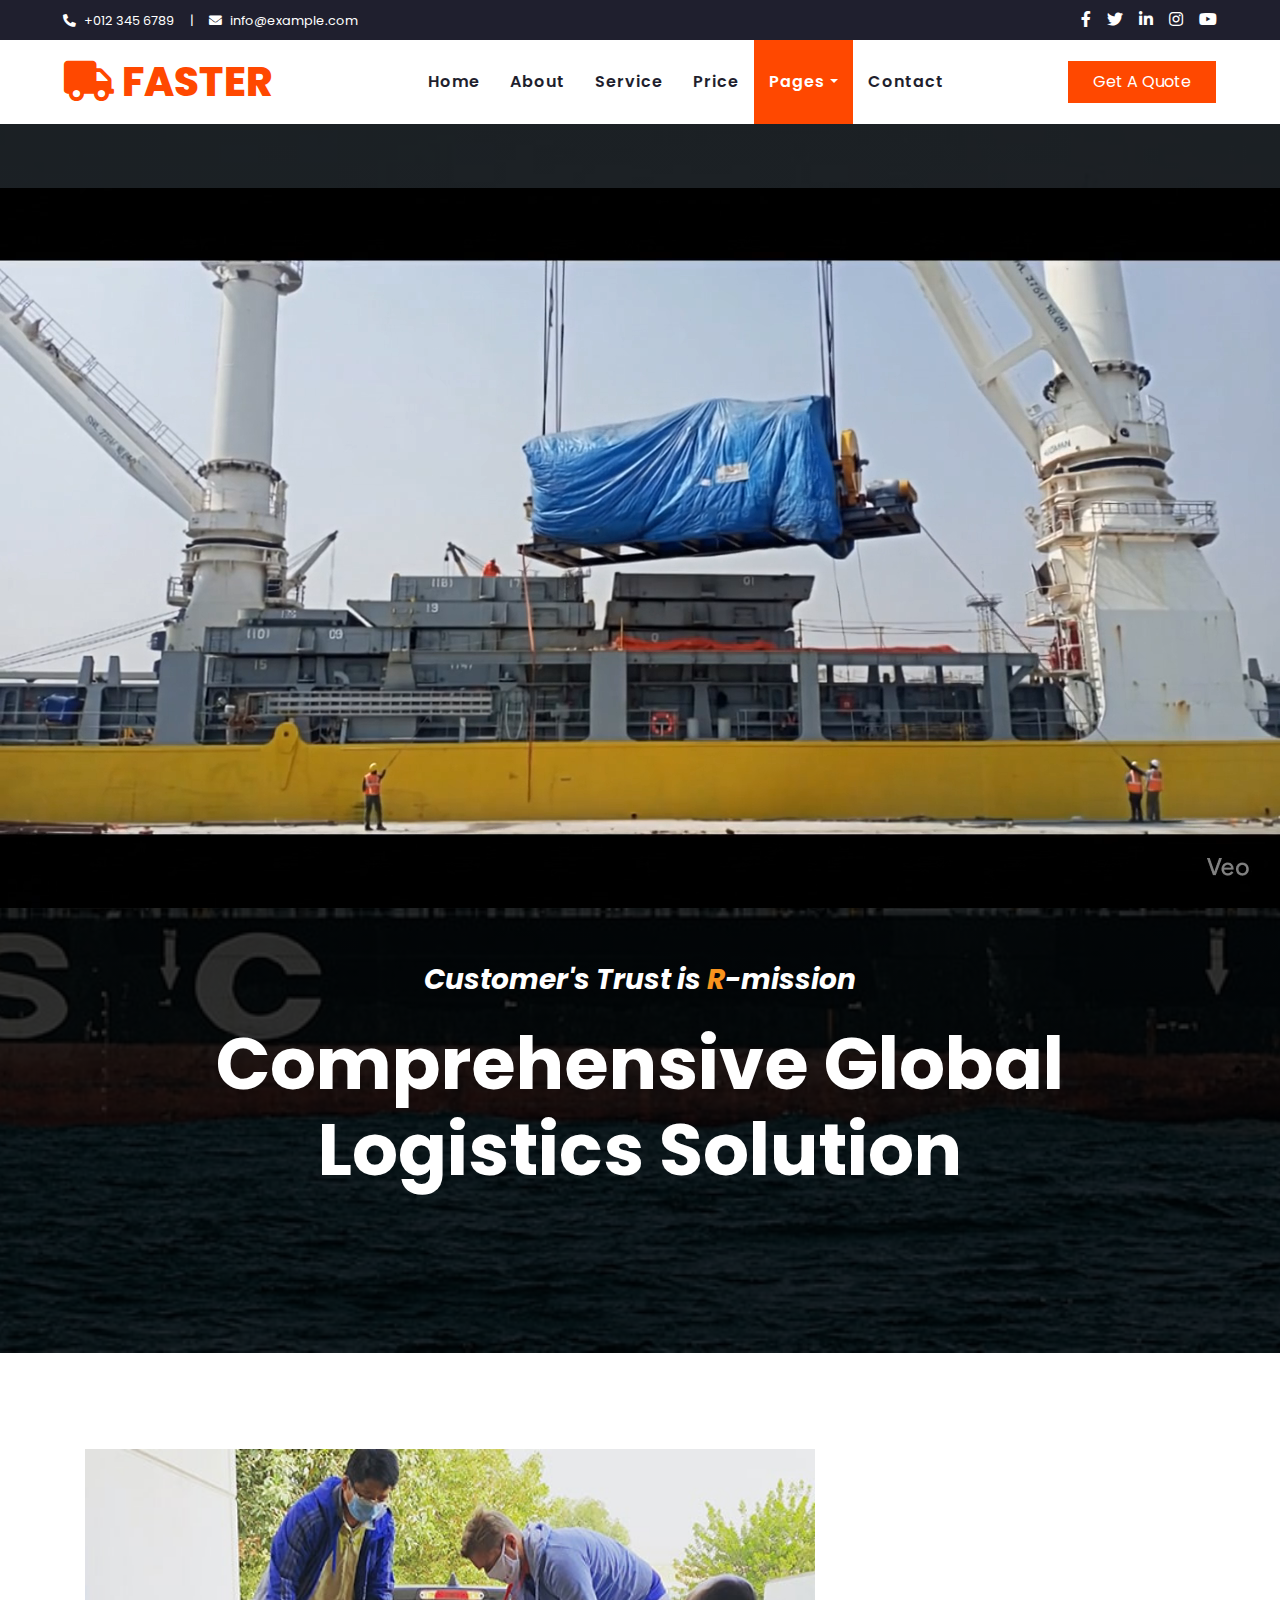
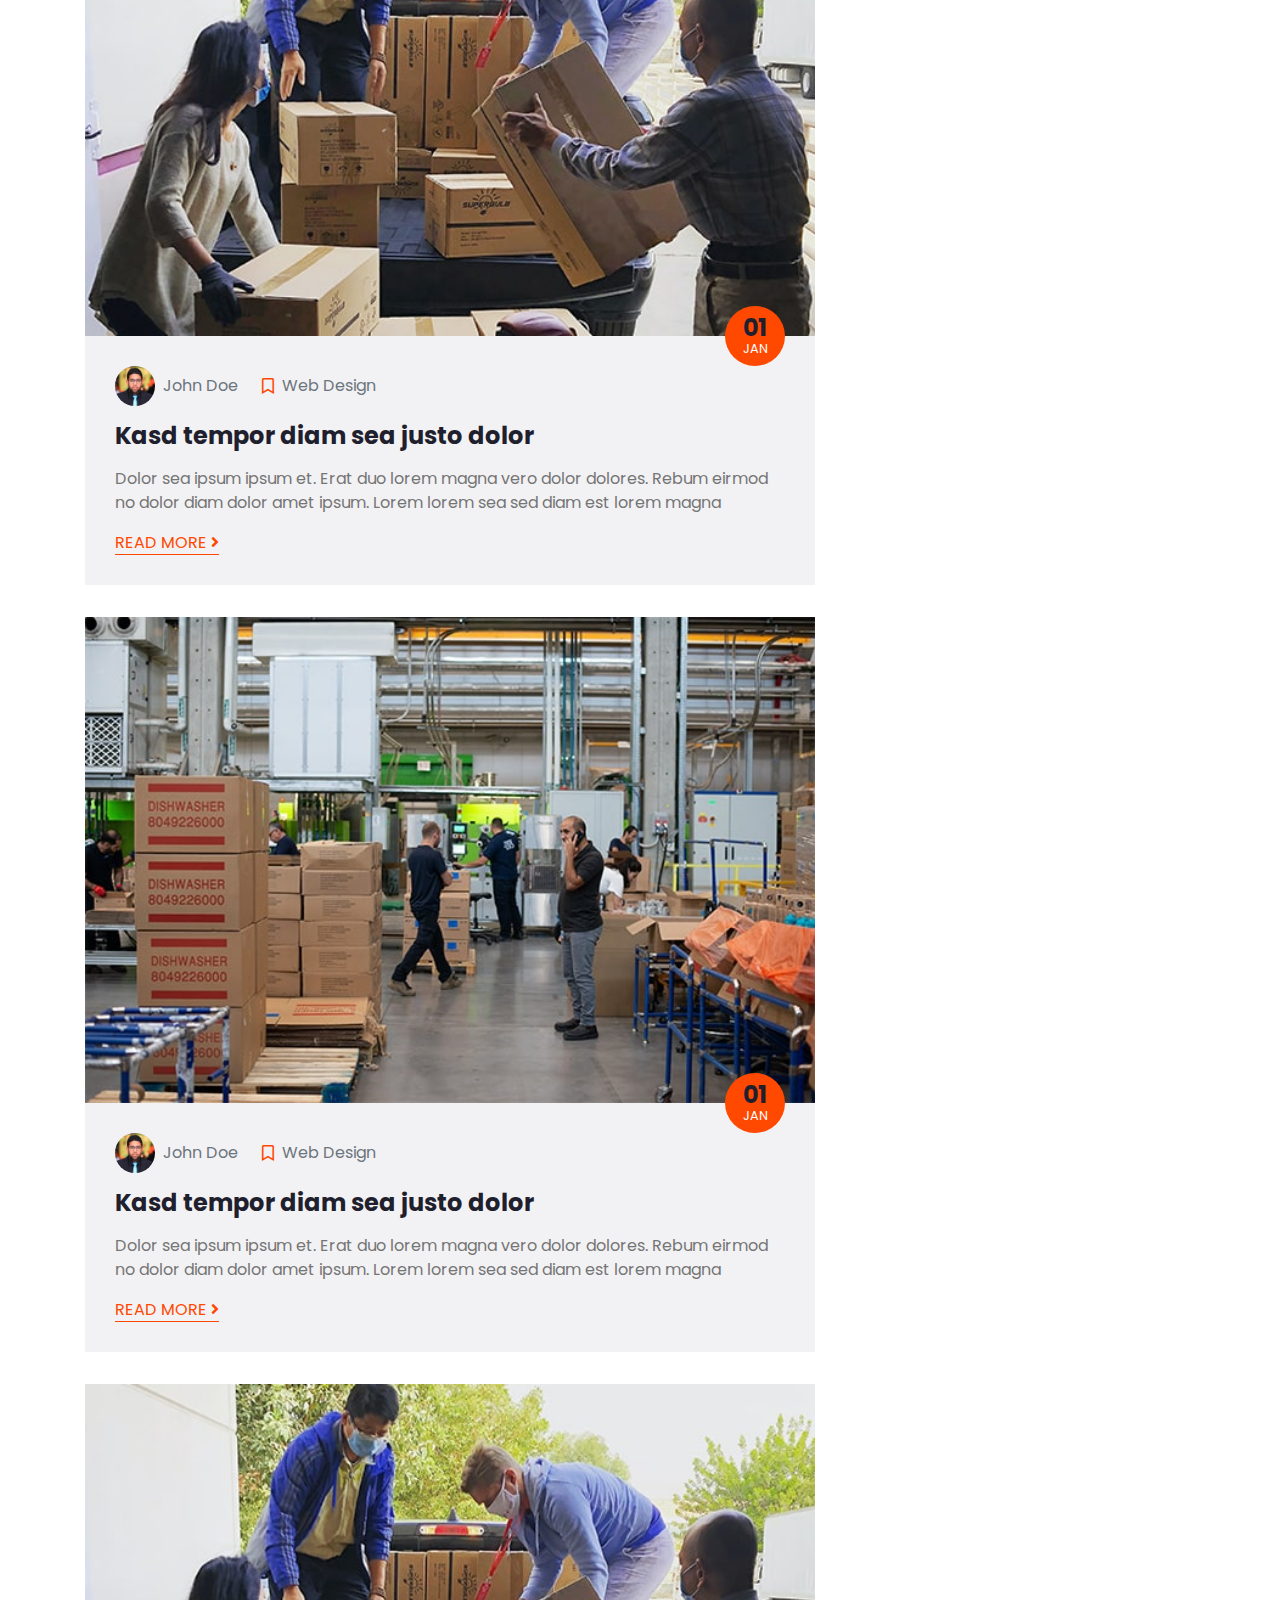
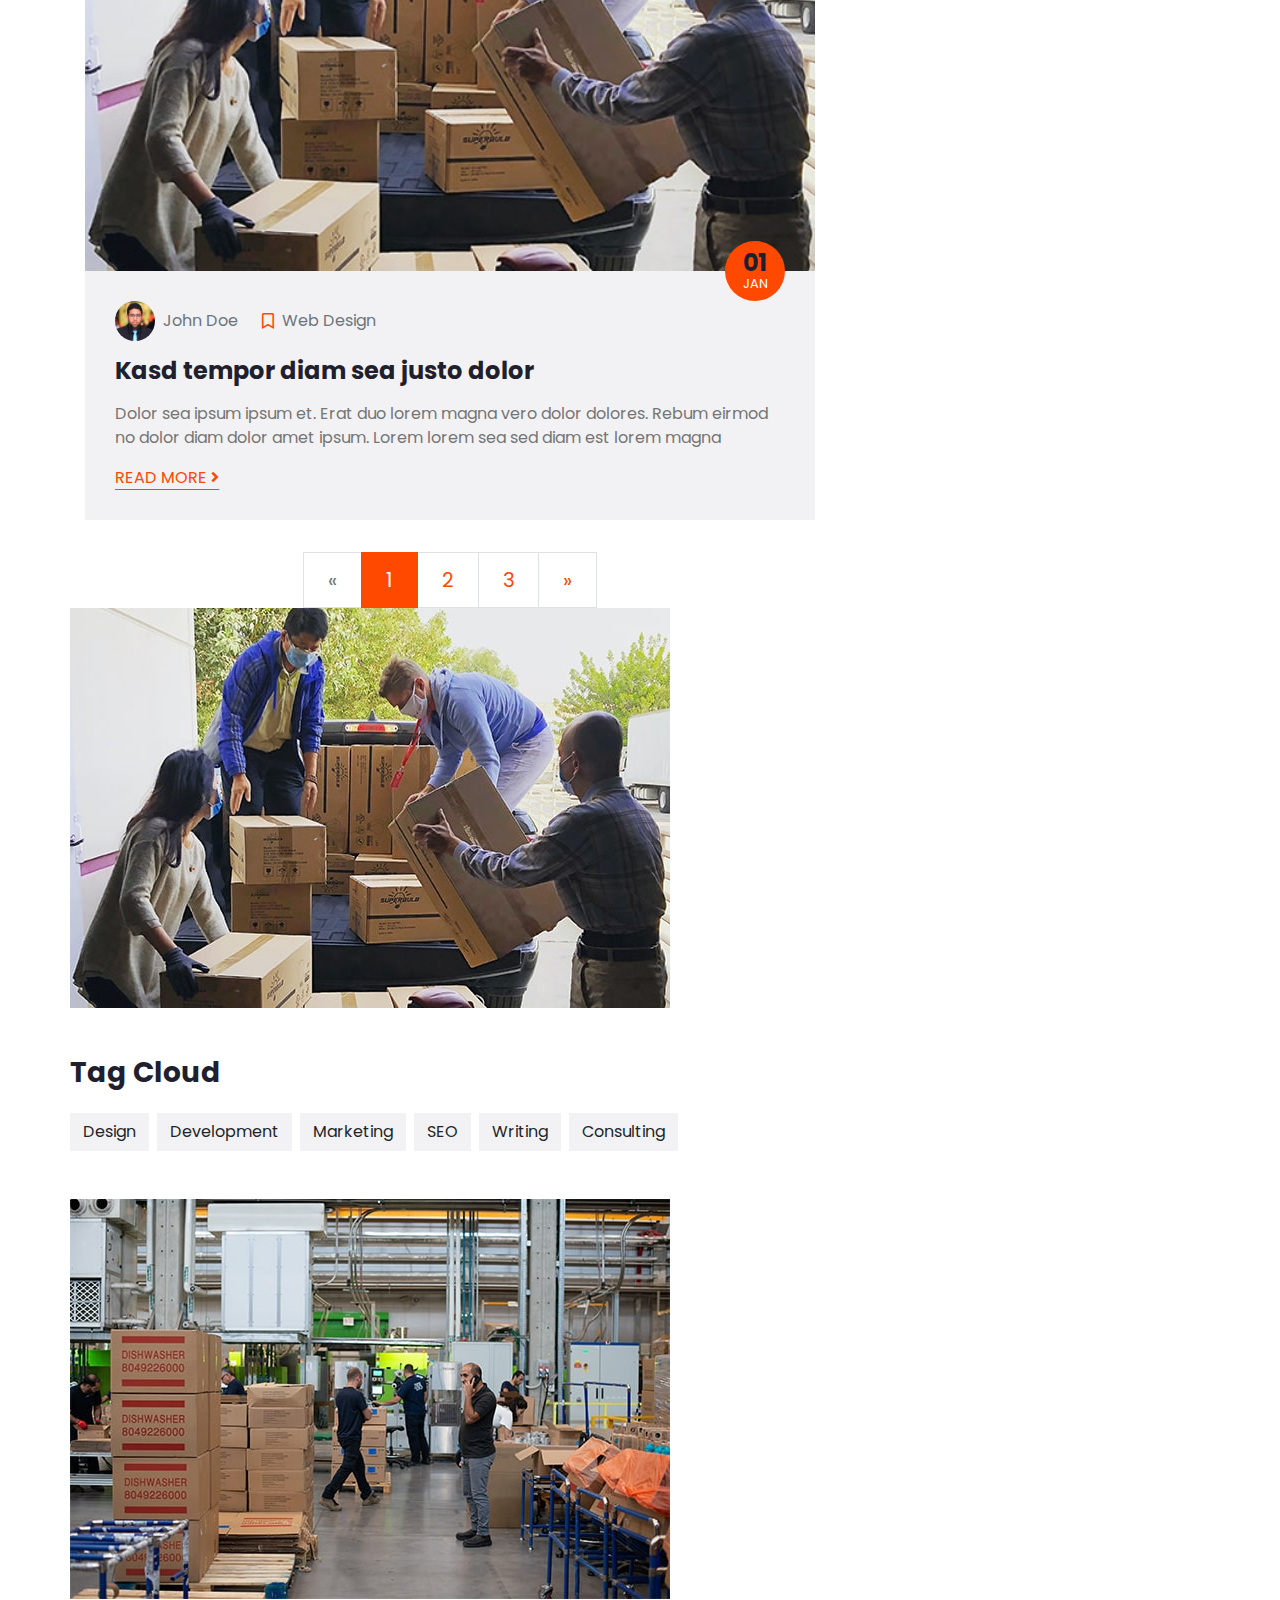
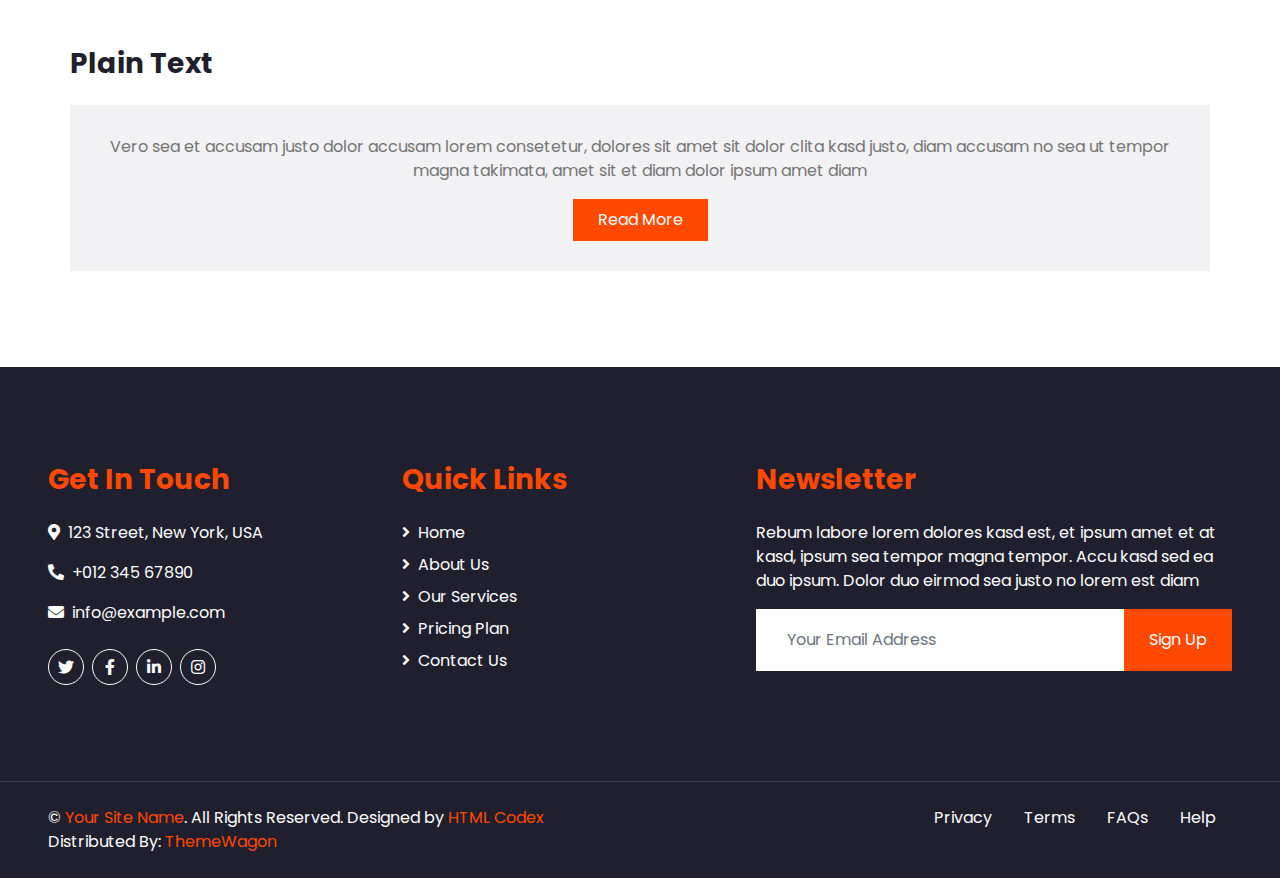
<file: blog.html>
<!DOCTYPE html>
<html lang="en">

<head>
    <meta charset="utf-8">
    <title>FASTER - Logistics Company Website Template</title>
    <meta content="width=device-width, initial-scale=1.0" name="viewport">
    <meta content="Free HTML Templates" name="keywords">
    <meta content="Free HTML Templates" name="description">

    <!-- Favicon -->
    <link href="img/favicon.ico" rel="icon">

    <!-- Google Web Fonts -->
    <link rel="preconnect" href="https://fonts.gstatic.com">
    <link href="https://fonts.googleapis.com/css2?family=Poppins:wght@100;200;300;400;500;600;700;800;900&display=swap" rel="stylesheet">

    <!-- Font Awesome -->
    <link href="https://cdnjs.cloudflare.com/ajax/libs/font-awesome/5.10.0/css/all.min.css" rel="stylesheet">

    <!-- Libraries Stylesheet -->
    <link href="lib/owlcarousel/assets/owl.carousel.min.css" rel="stylesheet">

    <!-- Customized Bootstrap Stylesheet -->
    <link href="css/style.css" rel="stylesheet">
</head>

<body>
    <!-- Topbar Start -->
    <div class="container-fluid bg-dark">
        <div class="row py-2 px-lg-5">
            <div class="col-lg-6 text-center text-lg-left mb-2 mb-lg-0">
                <div class="d-inline-flex align-items-center text-white">
                    <small><i class="fa fa-phone-alt mr-2"></i>+012 345 6789</small>
                    <small class="px-3">|</small>
                    <small><i class="fa fa-envelope mr-2"></i>info@example.com</small>
                </div>
            </div>
            <div class="col-lg-6 text-center text-lg-right">
                <div class="d-inline-flex align-items-center">
                    <a class="text-white px-2" href="">
                        <i class="fab fa-facebook-f"></i>
                    </a>
                    <a class="text-white px-2" href="">
                        <i class="fab fa-twitter"></i>
                    </a>
                    <a class="text-white px-2" href="">
                        <i class="fab fa-linkedin-in"></i>
                    </a>
                    <a class="text-white px-2" href="">
                        <i class="fab fa-instagram"></i>
                    </a>
                    <a class="text-white pl-2" href="">
                        <i class="fab fa-youtube"></i>
                    </a>
                </div>
            </div>
        </div>
    </div>
    <!-- Topbar End -->


    <!-- Navbar Start -->
    <div class="container-fluid p-0">
        <nav class="navbar navbar-expand-lg bg-light navbar-light py-3 py-lg-0 px-lg-5">
            <a href="index.html" class="navbar-brand ml-lg-3">
                <h1 class="m-0 display-5 text-uppercase text-primary"><i class="fa fa-truck mr-2"></i>Faster</h1>
            </a>
            <button type="button" class="navbar-toggler" data-toggle="collapse" data-target="#navbarCollapse">
                <span class="navbar-toggler-icon"></span>
            </button>
            <div class="collapse navbar-collapse justify-content-between px-lg-3" id="navbarCollapse">
                <div class="navbar-nav m-auto py-0">
                    <a href="index.html" class="nav-item nav-link">Home</a>
                    <a href="about.html" class="nav-item nav-link">About</a>
                    <a href="service.html" class="nav-item nav-link">Service</a>
                    <a href="price.html" class="nav-item nav-link">Price</a>
                    <div class="nav-item dropdown">
                        <a href="#" class="nav-link dropdown-toggle active" data-toggle="dropdown">Pages</a>
                        <div class="dropdown-menu rounded-0 m-0">
                            <a href="blog.html" class="dropdown-item active">Blog Grid</a>
                            <a href="single.html" class="dropdown-item">Blog Detail</a>
                        </div>
                    </div>
                    <a href="contact.html" class="nav-item nav-link">Contact</a>
                </div>
                <a href="" class="btn btn-primary py-2 px-4 d-none d-lg-block">Get A Quote</a>
            </div>
        </nav>
    </div>
    <!-- Navbar End -->


<!-- Header Start -->
    <!-- <div class="jumbotron jumbotron-fluid mb-5">
        <div class="container text-center py-5">
            <h2 class="text-primary mb-4">Customer's Trust is R-mission</h2>
            <h1 class="text-white display-3 mb-5"> Cargo Logistics Services</h1> -->
            <!-- <div class="mx-auto" style="width: 100%; max-width: 600px;">
                <div class="input-group">
                    <input type="text" class="form-control border-light" style="padding: 30px;" placeholder="Tracking Id">
                    <div class="input-group-append">
                        <button class="btn btn-primary px-3">Track & Trace</button>
                    </div>
                </div>
            </div> -->
        <!-- </div>
    </div> -->

    <div class="jumbotron jumbotron-fluid mb-5">
    <!-- Background Video -->
    <video autoplay muted loop playsinline class="bg-video">
        <source src="img/header.mp4" type="video/mp4">
        Your browser does not support HTML5 video.
    </video>

    <!-- Overlay for dark effect -->
    <div class="overlay"></div>

    <!-- Content -->
    <div class="container text-center py-5 content">
        <h3 class="text-white mb-4" style="font-style: italic; color: white;"> Customer's Trust is <span style="  color: #F7931E;">R</span>-mission </h3>
        <h3 class="text-white display-3 mb-5">Comprehensive Global Logistics Solution</h3>
    </div>
</div>

    <!-- Header End -->


    <!-- Blog Start -->
    <div class="container py-5">
        <div class="row">
            <!-- Blog Grid Start -->
            <div class="col-lg-8">
                <div class="row">
                    <div class="col-md-12 mb-3">
                        <div class="position-relative">
                            <img class="img-fluid w-100" src="img/blog-1.jpg" alt="">
                            <div class="position-absolute bg-primary d-flex flex-column align-items-center justify-content-center rounded-circle"
                                style="width: 60px; height: 60px; bottom: -30px; right: 30px;">
                                <h4 class="font-weight-bold mb-n1">01</h4>
                                <small class="text-white text-uppercase">Jan</small>
                            </div>
                        </div>
                        <div class="bg-secondary mb-3" style="padding: 30px;">
                            <div class="d-flex mb-3">
                                <div class="d-flex align-items-center">
                                    <img class="rounded-circle" style="width: 40px; height: 40px;" src="img/user.jpg" alt="">
                                    <a class="text-muted ml-2" href="">John Doe</a>
                                </div>
                                <div class="d-flex align-items-center ml-4">
                                    <i class="far fa-bookmark text-primary"></i>
                                    <a class="text-muted ml-2" href="">Web Design</a>
                                </div>
                            </div>
                            <h4 class="font-weight-bold mb-3">Kasd tempor diam sea justo dolor</h4>
                            <p>Dolor sea ipsum ipsum et. Erat duo lorem magna vero dolor dolores. Rebum eirmod no dolor diam dolor amet ipsum. Lorem lorem sea sed diam est lorem magna</p>
                            <a class="border-bottom border-primary text-uppercase text-decoration-none" href="">Read More <i class="fa fa-angle-right"></i></a>
                        </div>
                    </div>
                    <div class="col-md-12 mb-3">
                        <div class="position-relative">
                            <img class="img-fluid w-100" src="img/blog-2.jpg" alt="">
                            <div class="position-absolute bg-primary d-flex flex-column align-items-center justify-content-center rounded-circle"
                                style="width: 60px; height: 60px; bottom: -30px; right: 30px;">
                                <h4 class="font-weight-bold mb-n1">01</h4>
                                <small class="text-white text-uppercase">Jan</small>
                            </div>
                        </div>
                        <div class="bg-secondary mb-3" style="padding: 30px;">
                            <div class="d-flex mb-3">
                                <div class="d-flex align-items-center">
                                    <img class="rounded-circle" style="width: 40px; height: 40px;" src="img/user.jpg" alt="">
                                    <a class="text-muted ml-2" href="">John Doe</a>
                                </div>
                                <div class="d-flex align-items-center ml-4">
                                    <i class="far fa-bookmark text-primary"></i>
                                    <a class="text-muted ml-2" href="">Web Design</a>
                                </div>
                            </div>
                            <h4 class="font-weight-bold mb-3">Kasd tempor diam sea justo dolor</h4>
                            <p>Dolor sea ipsum ipsum et. Erat duo lorem magna vero dolor dolores. Rebum eirmod no dolor diam dolor amet ipsum. Lorem lorem sea sed diam est lorem magna</p>
                            <a class="border-bottom border-primary text-uppercase text-decoration-none" href="">Read More <i class="fa fa-angle-right"></i></a>
                        </div>
                    </div>
                    <div class="col-md-12 mb-3">
                        <div class="position-relative">
                            <img class="img-fluid w-100" src="img/blog-1.jpg" alt="">
                            <div class="position-absolute bg-primary d-flex flex-column align-items-center justify-content-center rounded-circle"
                                style="width: 60px; height: 60px; bottom: -30px; right: 30px;">
                                <h4 class="font-weight-bold mb-n1">01</h4>
                                <small class="text-white text-uppercase">Jan</small>
                            </div>
                        </div>
                        <div class="bg-secondary mb-3" style="padding: 30px;">
                            <div class="d-flex mb-3">
                                <div class="d-flex align-items-center">
                                    <img class="rounded-circle" style="width: 40px; height: 40px;" src="img/user.jpg" alt="">
                                    <a class="text-muted ml-2" href="">John Doe</a>
                                </div>
                                <div class="d-flex align-items-center ml-4">
                                    <i class="far fa-bookmark text-primary"></i>
                                    <a class="text-muted ml-2" href="">Web Design</a>
                                </div>
                            </div>
                            <h4 class="font-weight-bold mb-3">Kasd tempor diam sea justo dolor</h4>
                            <p>Dolor sea ipsum ipsum et. Erat duo lorem magna vero dolor dolores. Rebum eirmod no dolor diam dolor amet ipsum. Lorem lorem sea sed diam est lorem magna</p>
                            <a class="border-bottom border-primary text-uppercase text-decoration-none" href="">Read More <i class="fa fa-angle-right"></i></a>
                        </div>
                    </div>
                </div>
                <div class="row">
                    <div class="col-12">
                        <nav aria-label="Page navigation">
                          <ul class="pagination pagination-lg justify-content-center mb-0">
                            <li class="page-item disabled">
                              <a class="page-link" href="#" aria-label="Previous">
                                <span aria-hidden="true">&laquo;</span>
                                <span class="sr-only">Previous</span>
                              </a>
                            </li>
                            <li class="page-item active"><a class="page-link" href="#">1</a></li>
                            <li class="page-item"><a class="page-link" href="#">2</a></li>
                            <li class="page-item"><a class="page-link" href="#">3</a></li>
                            <li class="page-item">
                              <a class="page-link" href="#" aria-label="Next">
                                <span aria-hidden="true">&raquo;</span>
                                <span class="sr-only">Next</span>
                              </a>
                            </li>
                          </ul>
                        </nav>
                    </div>
                </div>
            </div>
            <!-- Blog Grid End -->

            <!-- Sidebar Start -->
            <!-- <div class="col-lg-4 mt-5 mt-lg-0"> -->
                <!-- Search Form Start -->
                <!-- <div class="mb-5">
                    <div class="bg-secondary" style="padding: 30px;">
                        <div class="input-group">
                            <input type="text" class="form-control border-0 p-4" placeholder="Keyword">
                            <div class="input-group-append">
                                <span class="input-group-text bg-primary border-primary text-white"><i
                                        class="fa fa-search"></i></span>
                            </div>
                        </div>
                    </div>
                </div> -->
                <!-- Search Form End -->

                <!-- Category Start -->
                <!-- <div class="mb-5">
                    <h3 class="mb-4">Categories</h3>
                    <div class="bg-secondary" style="padding: 30px;">
                        <ul class="list-inline m-0">
                            <li class="mb-1 py-2 px-3 bg-light d-flex justify-content-between align-items-center">
                                <a class="text-dark" href="#"><i class="fa fa-angle-right text-primary mr-2"></i>Web Design</a>
                                <span class="badge badge-secondary badge-pill">150</span>
                            </li>
                            <li class="mb-1 py-2 px-3 bg-light d-flex justify-content-between align-items-center">
                                <a class="text-dark" href="#"><i class="fa fa-angle-right text-primary mr-2"></i>Web Development</a>
                                <span class="badge badge-secondary badge-pill">131</span>
                            </li>
                            <li class="mb-1 py-2 px-3 bg-light d-flex justify-content-between align-items-center">
                                <a class="text-dark" href="#"><i class="fa fa-angle-right text-primary mr-2"></i>Online Marketing</a>
                                <span class="badge badge-secondary badge-pill">78</span>
                            </li>
                            <li class="mb-1 py-2 px-3 bg-light d-flex justify-content-between align-items-center">
                                <a class="text-dark" href="#"><i class="fa fa-angle-right text-primary mr-2"></i>Keyword Research</a>
                                <span class="badge badge-secondary badge-pill">56</span>
                            </li>
                            <li class="py-2 px-3 bg-light d-flex justify-content-between align-items-center">
                                <a class="text-dark" href="#"><i class="fa fa-angle-right text-primary mr-2"></i>Email Marketing</a>
                                <span class="badge badge-secondary badge-pill">98</span>
                            </li>
                        </ul>
                    </div>
                </div> -->
                <!-- Category End -->

                <!-- Recent Post Start -->
                <!-- <div class="mb-5">
                    <h3 class="mb-4">Recent Post</h3>
                    <div class="d-flex mb-3">
                        <img class="img-fluid" src="img/blog-1.jpg" style="width: 80px; height: 80px; object-fit: cover;" alt="">
                        <a href="" class="d-flex align-items-center bg-secondary text-dark text-decoration-none px-3" style="height: 80px;">
                            Lorem ipsum dolor sit amet consec adipis elit
                        </a>
                    </div>
                    <div class="d-flex mb-3">
                        <img class="img-fluid" src="img/blog-2.jpg" style="width: 80px; height: 80px; object-fit: cover;" alt="">
                        <a href="" class="d-flex align-items-center bg-secondary text-dark text-decoration-none px-3" style="height: 80px;">
                            Lorem ipsum dolor sit amet consec adipis elit
                        </a>
                    </div>
                    <div class="d-flex mb-3">
                        <img class="img-fluid" src="img/blog-1.jpg" style="width: 80px; height: 80px; object-fit: cover;" alt="">
                        <a href="" class="d-flex align-items-center bg-secondary text-dark text-decoration-none px-3" style="height: 80px;">
                            Lorem ipsum dolor sit amet consec adipis elit
                        </a>
                    </div>
                    <div class="d-flex mb-3">
                        <img class="img-fluid" src="img/blog-2.jpg" style="width: 80px; height: 80px; object-fit: cover;" alt="">
                        <a href="" class="d-flex align-items-center bg-secondary text-dark text-decoration-none px-3" style="height: 80px;">
                            Lorem ipsum dolor sit amet consec adipis elit
                        </a>
                    </div>
                    <div class="d-flex mb-3">
                        <img class="img-fluid" src="img/blog-1.jpg" style="width: 80px; height: 80px; object-fit: cover;" alt="">
                        <a href="" class="d-flex align-items-center bg-secondary text-dark text-decoration-none px-3" style="height: 80px;">
                            Lorem ipsum dolor sit amet consec adipis elit
                        </a>
                    </div>
                </div> -->
                <!-- Recent Post End -->

                <!-- Image Start -->
                <div class="mb-5">
                    <img src="img/blog-1.jpg" alt="" class="img-fluid">
                </div>
                <!-- Image End -->

                <!-- Tags Start -->
                <div class="mb-5">
                    <h3 class="mb-4">Tag Cloud</h3>
                    <div class="d-flex flex-wrap m-n1">
                        <a href="" class="btn btn-secondary m-1">Design</a>
                        <a href="" class="btn btn-secondary m-1">Development</a>
                        <a href="" class="btn btn-secondary m-1">Marketing</a>
                        <a href="" class="btn btn-secondary m-1">SEO</a>
                        <a href="" class="btn btn-secondary m-1">Writing</a>
                        <a href="" class="btn btn-secondary m-1">Consulting</a>
                    </div>
                </div>
                <!-- Tags End -->

                <!-- Image Start -->
                <div class="mb-5">
                    <img src="img/blog-2.jpg" alt="" class="img-fluid">
                </div>
                <!-- Image End -->

                <!-- Plain Text Start -->
                <div>
                    <h3 class="mb-4">Plain Text</h3>
                    <div class="bg-secondary text-center" style="padding: 30px;">
                        <p>Vero sea et accusam justo dolor accusam lorem consetetur, dolores sit amet sit dolor clita kasd justo, diam accusam no sea ut tempor magna takimata, amet sit et diam dolor ipsum amet diam</p>
                        <a href="" class="btn btn-primary py-2 px-4">Read More</a>
                    </div>
                </div>
                <!-- Plain Text End -->
            </div>
            <!-- Sidebar End -->
        </div>
    </div>
    <!-- Blog End -->


    <!-- Footer Start -->
    <div class="container-fluid bg-dark text-white mt-5 py-5 px-sm-3 px-md-5">
        <div class="row pt-5">
            <div class="col-lg-7 col-md-6">
                <div class="row">
                    <div class="col-md-6 mb-5">
                        <h3 class="text-primary mb-4">Get In Touch</h3>
                        <p><i class="fa fa-map-marker-alt mr-2"></i>123 Street, New York, USA</p>
                        <p><i class="fa fa-phone-alt mr-2"></i>+012 345 67890</p>
                        <p><i class="fa fa-envelope mr-2"></i>info@example.com</p>
                        <div class="d-flex justify-content-start mt-4">
                            <a class="btn btn-outline-light btn-social mr-2" href="#"><i class="fab fa-twitter"></i></a>
                            <a class="btn btn-outline-light btn-social mr-2" href="#"><i class="fab fa-facebook-f"></i></a>
                            <a class="btn btn-outline-light btn-social mr-2" href="#"><i class="fab fa-linkedin-in"></i></a>
                            <a class="btn btn-outline-light btn-social" href="#"><i class="fab fa-instagram"></i></a>
                        </div>
                    </div>
                    <div class="col-md-6 mb-5">
                        <h3 class="text-primary mb-4">Quick Links</h3>
                        <div class="d-flex flex-column justify-content-start">
                            <a class="text-white mb-2" href="#"><i class="fa fa-angle-right mr-2"></i>Home</a>
                            <a class="text-white mb-2" href="#"><i class="fa fa-angle-right mr-2"></i>About Us</a>
                            <a class="text-white mb-2" href="#"><i class="fa fa-angle-right mr-2"></i>Our Services</a>
                            <a class="text-white mb-2" href="#"><i class="fa fa-angle-right mr-2"></i>Pricing Plan</a>
                            <a class="text-white" href="#"><i class="fa fa-angle-right mr-2"></i>Contact Us</a>
                        </div>
                    </div>
                </div>
            </div>
            <div class="col-lg-5 col-md-6 mb-5">
                <h3 class="text-primary mb-4">Newsletter</h3>
                <p>Rebum labore lorem dolores kasd est, et ipsum amet et at kasd, ipsum sea tempor magna tempor. Accu kasd sed ea duo ipsum. Dolor duo eirmod sea justo no lorem est diam</p>
                <div class="w-100">
                    <div class="input-group">
                        <input type="text" class="form-control border-light" style="padding: 30px;" placeholder="Your Email Address">
                        <div class="input-group-append">
                            <button class="btn btn-primary px-4">Sign Up</button>
                        </div>
                    </div>
                </div>
            </div>
        </div>
    </div>
    <div class="container-fluid bg-dark text-white border-top py-4 px-sm-3 px-md-5" style="border-color: #3E3E4E !important;">
        <div class="row">
            <div class="col-lg-6 text-center text-md-left mb-3 mb-md-0">
                <p class="m-0 text-white">&copy; <a href="#">Your Site Name</a>. All Rights Reserved. 
				
				<!--/*** This template is free as long as you keep the footer author’s credit link/attribution link/backlink. If you'd like to use the template without the footer author’s credit link/attribution link/backlink, you can purchase the Credit Removal License from "https://htmlcodex.com/credit-removal". Thank you for your support. ***/-->
				Designed by <a href="https://htmlcodex.com">HTML Codex</a>
                <br>Distributed By: <a href="https://themewagon.com" target="_blank">ThemeWagon</a>
                </p>
            </div>
            <div class="col-lg-6 text-center text-md-right">
                <ul class="nav d-inline-flex">
                    <li class="nav-item">
                        <a class="nav-link text-white py-0" href="#">Privacy</a>
                    </li>
                    <li class="nav-item">
                        <a class="nav-link text-white py-0" href="#">Terms</a>
                    </li>
                    <li class="nav-item">
                        <a class="nav-link text-white py-0" href="#">FAQs</a>
                    </li>
                    <li class="nav-item">
                        <a class="nav-link text-white py-0" href="#">Help</a>
                    </li>
                </ul>
            </div>
        </div>
    </div>
    <!-- Footer End -->


    <!-- Back to Top -->
    <a href="#" class="btn btn-lg btn-primary back-to-top"><i class="fa fa-angle-double-up"></i></a>


    <!-- JavaScript Libraries -->
    <script src="https://code.jquery.com/jquery-3.4.1.min.js"></script>
    <script src="https://stackpath.bootstrapcdn.com/bootstrap/4.4.1/js/bootstrap.bundle.min.js"></script>
    <script src="lib/easing/easing.min.js"></script>
    <script src="lib/waypoints/waypoints.min.js"></script>
    <script src="lib/counterup/counterup.min.js"></script>
    <script src="lib/owlcarousel/owl.carousel.min.js"></script>

    <!-- Contact Javascript File -->
    <script src="mail/jqBootstrapValidation.min.js"></script>
    <script src="mail/contact.js"></script>

    <!-- Template Javascript -->
    <script src="js/main.js"></script>
</body>

</html>
</file>
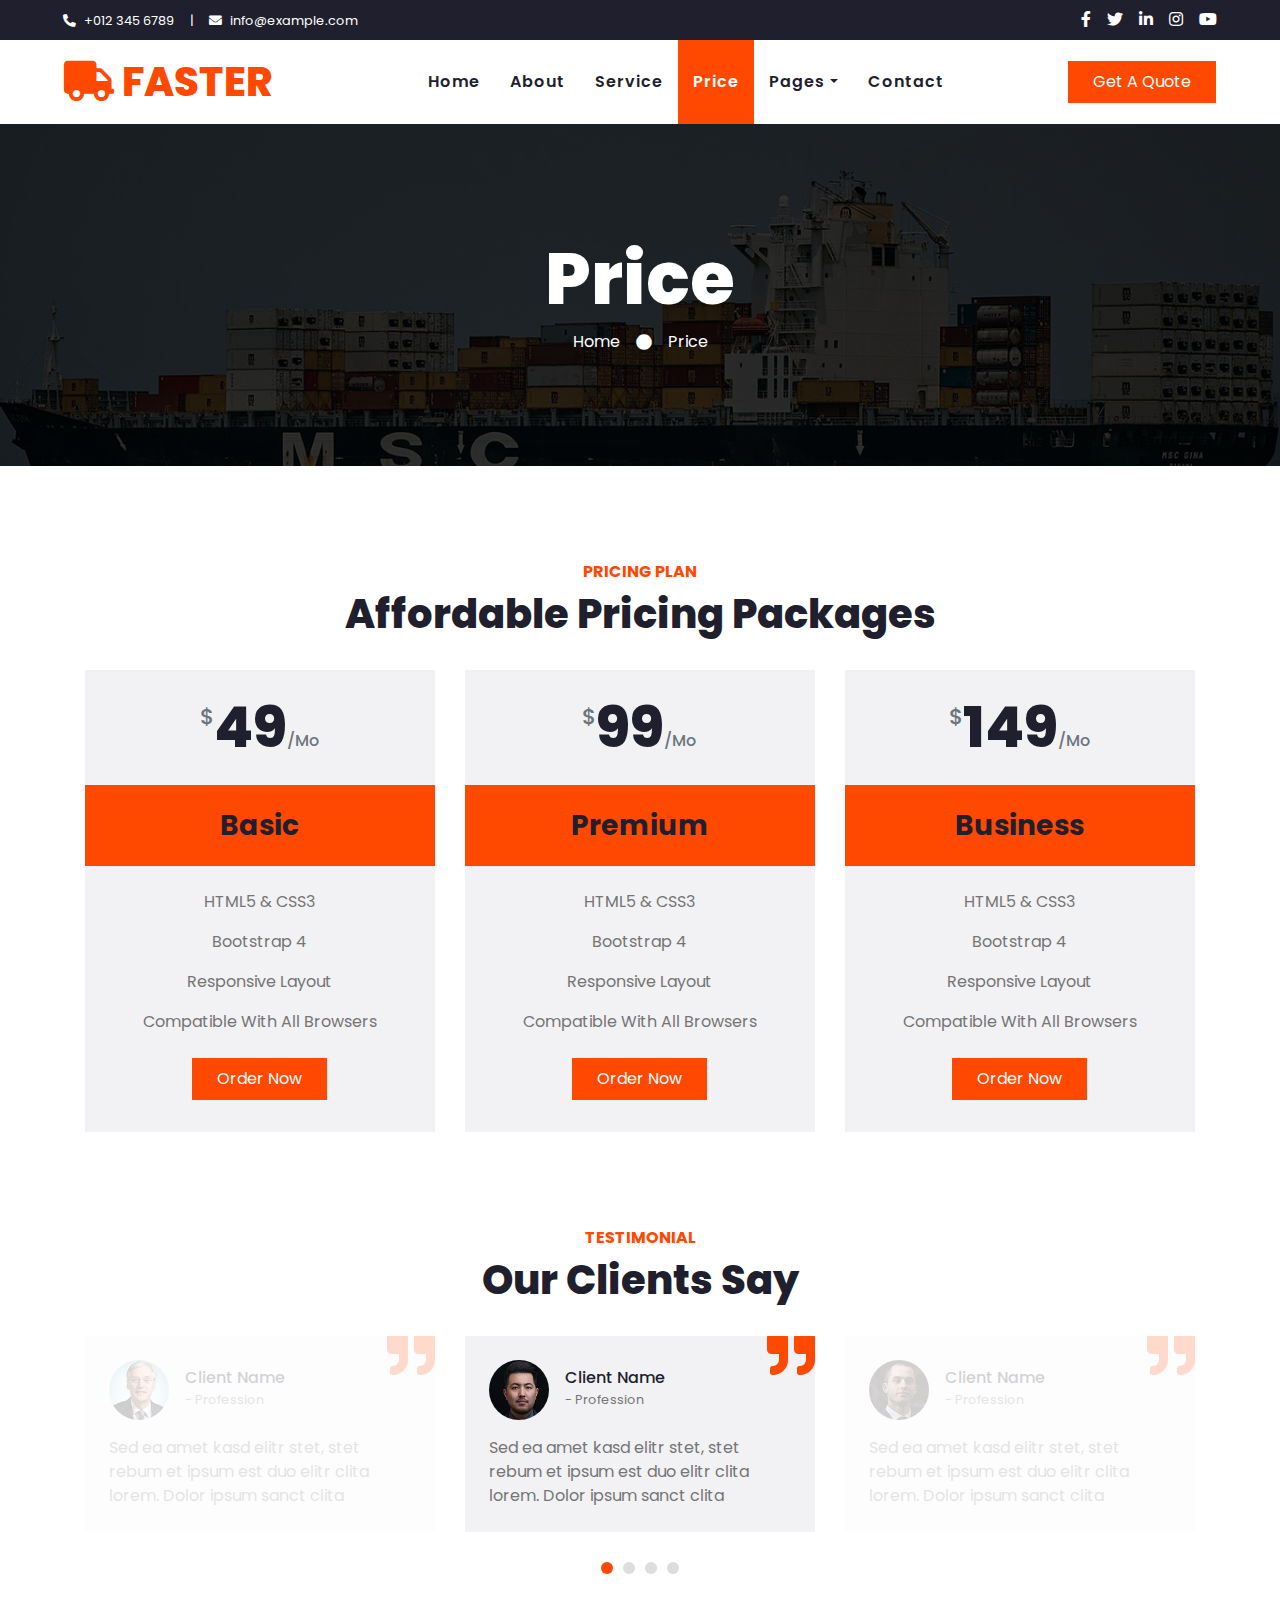
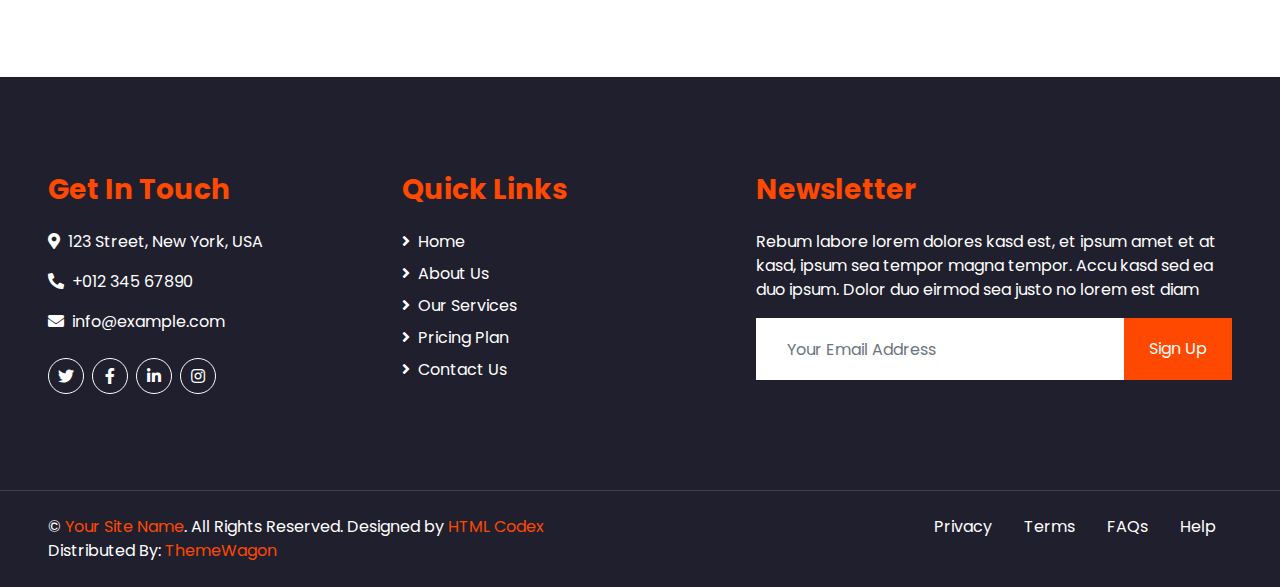
<file: price.html>
<!DOCTYPE html>
<html lang="en">

<head>
    <meta charset="utf-8">
    <title>FASTER - Logistics Company Website Template</title>
    <meta content="width=device-width, initial-scale=1.0" name="viewport">
    <meta content="Free HTML Templates" name="keywords">
    <meta content="Free HTML Templates" name="description">

    <!-- Favicon -->
    <link href="img/favicon.ico" rel="icon">

    <!-- Google Web Fonts -->
    <link rel="preconnect" href="https://fonts.gstatic.com">
    <link href="https://fonts.googleapis.com/css2?family=Poppins:wght@100;200;300;400;500;600;700;800;900&display=swap" rel="stylesheet">

    <!-- Font Awesome -->
    <link href="https://cdnjs.cloudflare.com/ajax/libs/font-awesome/5.10.0/css/all.min.css" rel="stylesheet">

    <!-- Libraries Stylesheet -->
    <link href="lib/owlcarousel/assets/owl.carousel.min.css" rel="stylesheet">

    <!-- Customized Bootstrap Stylesheet -->
    <link href="css/style.css" rel="stylesheet">
</head>

<body>
    <!-- Topbar Start -->
    <div class="container-fluid bg-dark">
        <div class="row py-2 px-lg-5">
            <div class="col-lg-6 text-center text-lg-left mb-2 mb-lg-0">
                <div class="d-inline-flex align-items-center text-white">
                    <small><i class="fa fa-phone-alt mr-2"></i>+012 345 6789</small>
                    <small class="px-3">|</small>
                    <small><i class="fa fa-envelope mr-2"></i>info@example.com</small>
                </div>
            </div>
            <div class="col-lg-6 text-center text-lg-right">
                <div class="d-inline-flex align-items-center">
                    <a class="text-white px-2" href="">
                        <i class="fab fa-facebook-f"></i>
                    </a>
                    <a class="text-white px-2" href="">
                        <i class="fab fa-twitter"></i>
                    </a>
                    <a class="text-white px-2" href="">
                        <i class="fab fa-linkedin-in"></i>
                    </a>
                    <a class="text-white px-2" href="">
                        <i class="fab fa-instagram"></i>
                    </a>
                    <a class="text-white pl-2" href="">
                        <i class="fab fa-youtube"></i>
                    </a>
                </div>
            </div>
        </div>
    </div>
    <!-- Topbar End -->


    <!-- Navbar Start -->
    <div class="container-fluid p-0">
        <nav class="navbar navbar-expand-lg bg-light navbar-light py-3 py-lg-0 px-lg-5">
            <a href="index.html" class="navbar-brand ml-lg-3">
                <h1 class="m-0 display-5 text-uppercase text-primary"><i class="fa fa-truck mr-2"></i>Faster</h1>
            </a>
            <button type="button" class="navbar-toggler" data-toggle="collapse" data-target="#navbarCollapse">
                <span class="navbar-toggler-icon"></span>
            </button>
            <div class="collapse navbar-collapse justify-content-between px-lg-3" id="navbarCollapse">
                <div class="navbar-nav m-auto py-0">
                    <a href="index.html" class="nav-item nav-link">Home</a>
                    <a href="about.html" class="nav-item nav-link">About</a>
                    <a href="service.html" class="nav-item nav-link">Service</a>
                    <a href="price.html" class="nav-item nav-link active">Price</a>
                    <div class="nav-item dropdown">
                        <a href="#" class="nav-link dropdown-toggle" data-toggle="dropdown">Pages</a>
                        <div class="dropdown-menu rounded-0 m-0">
                            <a href="blog.html" class="dropdown-item">Blog Grid</a>
                            <a href="single.html" class="dropdown-item">Blog Detail</a>
                        </div>
                    </div>
                    <a href="contact.html" class="nav-item nav-link">Contact</a>
                </div>
                <a href="" class="btn btn-primary py-2 px-4 d-none d-lg-block">Get A Quote</a>
            </div>
        </nav>
    </div>
    <!-- Navbar End -->


    <!-- Header Start -->
    <div class="jumbotron jumbotron-fluid mb-5">
        <div class="container text-center py-5">
            <h1 class="text-white display-3">Price</h1>
            <div class="d-inline-flex align-items-center text-white">
                <p class="m-0"><a class="text-white" href="">Home</a></p>
                <i class="fa fa-circle px-3"></i>
                <p class="m-0">Price</p>
            </div>
        </div>
    </div>
    <!-- Header End -->


    <!-- Pricing Plan Start -->
    <div class="container-fluid pt-5">
        <div class="container">
            <div class="text-center pb-2">
                <h6 class="text-primary text-uppercase font-weight-bold">Pricing Plan</h6>
                <h1 class="mb-4">Affordable Pricing Packages</h1>
            </div>
            <div class="row">
                <div class="col-md-4 mb-5">
                    <div class="bg-secondary">
                        <div class="text-center p-4">
                            <h1 class="display-4 mb-0">
                                <small class="align-top text-muted font-weight-medium" style="font-size: 22px; line-height: 45px;">$</small>49<small class="align-bottom text-muted font-weight-medium" style="font-size: 16px; line-height: 40px;">/Mo</small>
                            </h1>
                        </div>
                        <div class="bg-primary text-center p-4">
                            <h3 class="m-0">Basic</h3>
                        </div>
                        <div class="d-flex flex-column align-items-center py-4">
                            <p>HTML5 & CSS3</p>
                            <p>Bootstrap 4</p>
                            <p>Responsive Layout</p>
                            <p>Compatible With All Browsers</p>
                            <a href="" class="btn btn-primary py-2 px-4 my-2">Order Now</a>
                        </div>
                    </div>
                </div>
                <div class="col-md-4 mb-5">
                    <div class="bg-secondary">
                        <div class="text-center p-4">
                            <h1 class="display-4 mb-0">
                                <small class="align-top text-muted font-weight-medium" style="font-size: 22px; line-height: 45px;">$</small>99<small class="align-bottom text-muted font-weight-medium" style="font-size: 16px; line-height: 40px;">/Mo</small>
                            </h1>
                        </div>
                        <div class="bg-primary text-center p-4">
                            <h3 class="m-0">Premium</h3>
                        </div>
                        <div class="d-flex flex-column align-items-center py-4">
                            <p>HTML5 & CSS3</p>
                            <p>Bootstrap 4</p>
                            <p>Responsive Layout</p>
                            <p>Compatible With All Browsers</p>
                            <a href="" class="btn btn-primary py-2 px-4 my-2">Order Now</a>
                        </div>
                    </div>
                </div>
                <div class="col-md-4 mb-5">
                    <div class="bg-secondary">
                        <div class="text-center p-4">
                            <h1 class="display-4 mb-0">
                                <small class="align-top text-muted font-weight-medium" style="font-size: 22px; line-height: 45px;">$</small>149<small class="align-bottom text-muted font-weight-medium" style="font-size: 16px; line-height: 40px;">/Mo</small>
                            </h1>
                        </div>
                        <div class="bg-primary text-center p-4">
                            <h3 class="m-0">Business</h3>
                        </div>
                        <div class="d-flex flex-column align-items-center py-4">
                            <p>HTML5 & CSS3</p>
                            <p>Bootstrap 4</p>
                            <p>Responsive Layout</p>
                            <p>Compatible With All Browsers</p>
                            <a href="" class="btn btn-primary py-2 px-4 my-2">Order Now</a>
                        </div>
                    </div>
                </div>
            </div>
        </div>
    </div>
    <!-- Pricing Plan End -->


    <!-- Testimonial Start -->
    <div class="container-fluid py-5">
        <div class="container">
            <div class="text-center pb-2">
                <h6 class="text-primary text-uppercase font-weight-bold">Testimonial</h6>
                <h1 class="mb-4">Our Clients Say</h1>
            </div>
            <div class="owl-carousel testimonial-carousel">
                <div class="position-relative bg-secondary p-4">
                    <i class="fa fa-3x fa-quote-right text-primary position-absolute" style="top: -6px; right: 0;"></i>
                    <div class="d-flex align-items-center mb-3">
                        <img class="img-fluid rounded-circle" src="img/testimonial-1.jpg" style="width: 60px; height: 60px;" alt="">
                        <div class="ml-3">
                            <h6 class="font-weight-semi-bold m-0">Client Name</h6>
                            <small>- Profession</small>
                        </div>
                    </div>
                    <p class="m-0">Sed ea amet kasd elitr stet, stet rebum et ipsum est duo elitr clita lorem. Dolor ipsum sanct clita</p>
                </div>
                <div class="position-relative bg-secondary p-4">
                    <i class="fa fa-3x fa-quote-right text-primary position-absolute" style="top: -6px; right: 0;"></i>
                    <div class="d-flex align-items-center mb-3">
                        <img class="img-fluid rounded-circle" src="img/testimonial-2.jpg" style="width: 60px; height: 60px;" alt="">
                        <div class="ml-3">
                            <h6 class="font-weight-semi-bold m-0">Client Name</h6>
                            <small>- Profession</small>
                        </div>
                    </div>
                    <p class="m-0">Sed ea amet kasd elitr stet, stet rebum et ipsum est duo elitr clita lorem. Dolor ipsum sanct clita</p>
                </div>
                <div class="position-relative bg-secondary p-4">
                    <i class="fa fa-3x fa-quote-right text-primary position-absolute" style="top: -6px; right: 0;"></i>
                    <div class="d-flex align-items-center mb-3">
                        <img class="img-fluid rounded-circle" src="img/testimonial-3.jpg" style="width: 60px; height: 60px;" alt="">
                        <div class="ml-3">
                            <h6 class="font-weight-semi-bold m-0">Client Name</h6>
                            <small>- Profession</small>
                        </div>
                    </div>
                    <p class="m-0">Sed ea amet kasd elitr stet, stet rebum et ipsum est duo elitr clita lorem. Dolor ipsum sanct clita</p>
                </div>
                <div class="position-relative bg-secondary p-4">
                    <i class="fa fa-3x fa-quote-right text-primary position-absolute" style="top: -6px; right: 0;"></i>
                    <div class="d-flex align-items-center mb-3">
                        <img class="img-fluid rounded-circle" src="img/testimonial-4.jpg" style="width: 60px; height: 60px;" alt="">
                        <div class="ml-3">
                            <h6 class="font-weight-semi-bold m-0">Client Name</h6>
                            <small>- Profession</small>
                        </div>
                    </div>
                    <p class="m-0">Sed ea amet kasd elitr stet, stet rebum et ipsum est duo elitr clita lorem. Dolor ipsum sanct clita</p>
                </div>
            </div>
        </div>
    </div>
    <!-- Testimonial End -->


    <!-- Footer Start -->
    <div class="container-fluid bg-dark text-white mt-5 py-5 px-sm-3 px-md-5">
        <div class="row pt-5">
            <div class="col-lg-7 col-md-6">
                <div class="row">
                    <div class="col-md-6 mb-5">
                        <h3 class="text-primary mb-4">Get In Touch</h3>
                        <p><i class="fa fa-map-marker-alt mr-2"></i>123 Street, New York, USA</p>
                        <p><i class="fa fa-phone-alt mr-2"></i>+012 345 67890</p>
                        <p><i class="fa fa-envelope mr-2"></i>info@example.com</p>
                        <div class="d-flex justify-content-start mt-4">
                            <a class="btn btn-outline-light btn-social mr-2" href="#"><i class="fab fa-twitter"></i></a>
                            <a class="btn btn-outline-light btn-social mr-2" href="#"><i class="fab fa-facebook-f"></i></a>
                            <a class="btn btn-outline-light btn-social mr-2" href="#"><i class="fab fa-linkedin-in"></i></a>
                            <a class="btn btn-outline-light btn-social" href="#"><i class="fab fa-instagram"></i></a>
                        </div>
                    </div>
                    <div class="col-md-6 mb-5">
                        <h3 class="text-primary mb-4">Quick Links</h3>
                        <div class="d-flex flex-column justify-content-start">
                            <a class="text-white mb-2" href="#"><i class="fa fa-angle-right mr-2"></i>Home</a>
                            <a class="text-white mb-2" href="#"><i class="fa fa-angle-right mr-2"></i>About Us</a>
                            <a class="text-white mb-2" href="#"><i class="fa fa-angle-right mr-2"></i>Our Services</a>
                            <a class="text-white mb-2" href="#"><i class="fa fa-angle-right mr-2"></i>Pricing Plan</a>
                            <a class="text-white" href="#"><i class="fa fa-angle-right mr-2"></i>Contact Us</a>
                        </div>
                    </div>
                </div>
            </div>
            <div class="col-lg-5 col-md-6 mb-5">
                <h3 class="text-primary mb-4">Newsletter</h3>
                <p>Rebum labore lorem dolores kasd est, et ipsum amet et at kasd, ipsum sea tempor magna tempor. Accu kasd sed ea duo ipsum. Dolor duo eirmod sea justo no lorem est diam</p>
                <div class="w-100">
                    <div class="input-group">
                        <input type="text" class="form-control border-light" style="padding: 30px;" placeholder="Your Email Address">
                        <div class="input-group-append">
                            <button class="btn btn-primary px-4">Sign Up</button>
                        </div>
                    </div>
                </div>
            </div>
        </div>
    </div>
    <div class="container-fluid bg-dark text-white border-top py-4 px-sm-3 px-md-5" style="border-color: #3E3E4E !important;">
        <div class="row">
            <div class="col-lg-6 text-center text-md-left mb-3 mb-md-0">
                <p class="m-0 text-white">&copy; <a href="#">Your Site Name</a>. All Rights Reserved. 
				
				<!--/*** This template is free as long as you keep the footer author’s credit link/attribution link/backlink. If you'd like to use the template without the footer author’s credit link/attribution link/backlink, you can purchase the Credit Removal License from "https://htmlcodex.com/credit-removal". Thank you for your support. ***/-->
				Designed by <a href="https://htmlcodex.com">HTML Codex</a>
                <br>Distributed By: <a href="https://themewagon.com" target="_blank">ThemeWagon</a>
                </p>
            </div>
            <div class="col-lg-6 text-center text-md-right">
                <ul class="nav d-inline-flex">
                    <li class="nav-item">
                        <a class="nav-link text-white py-0" href="#">Privacy</a>
                    </li>
                    <li class="nav-item">
                        <a class="nav-link text-white py-0" href="#">Terms</a>
                    </li>
                    <li class="nav-item">
                        <a class="nav-link text-white py-0" href="#">FAQs</a>
                    </li>
                    <li class="nav-item">
                        <a class="nav-link text-white py-0" href="#">Help</a>
                    </li>
                </ul>
            </div>
        </div>
    </div>
    <!-- Footer End -->


    <!-- Back to Top -->
    <a href="#" class="btn btn-lg btn-primary back-to-top"><i class="fa fa-angle-double-up"></i></a>


    <!-- JavaScript Libraries -->
    <script src="https://code.jquery.com/jquery-3.4.1.min.js"></script>
    <script src="https://stackpath.bootstrapcdn.com/bootstrap/4.4.1/js/bootstrap.bundle.min.js"></script>
    <script src="lib/easing/easing.min.js"></script>
    <script src="lib/waypoints/waypoints.min.js"></script>
    <script src="lib/counterup/counterup.min.js"></script>
    <script src="lib/owlcarousel/owl.carousel.min.js"></script>

    <!-- Contact Javascript File -->
    <script src="mail/jqBootstrapValidation.min.js"></script>
    <script src="mail/contact.js"></script>

    <!-- Template Javascript -->
    <script src="js/main.js"></script>
</body>

</html>
</file>
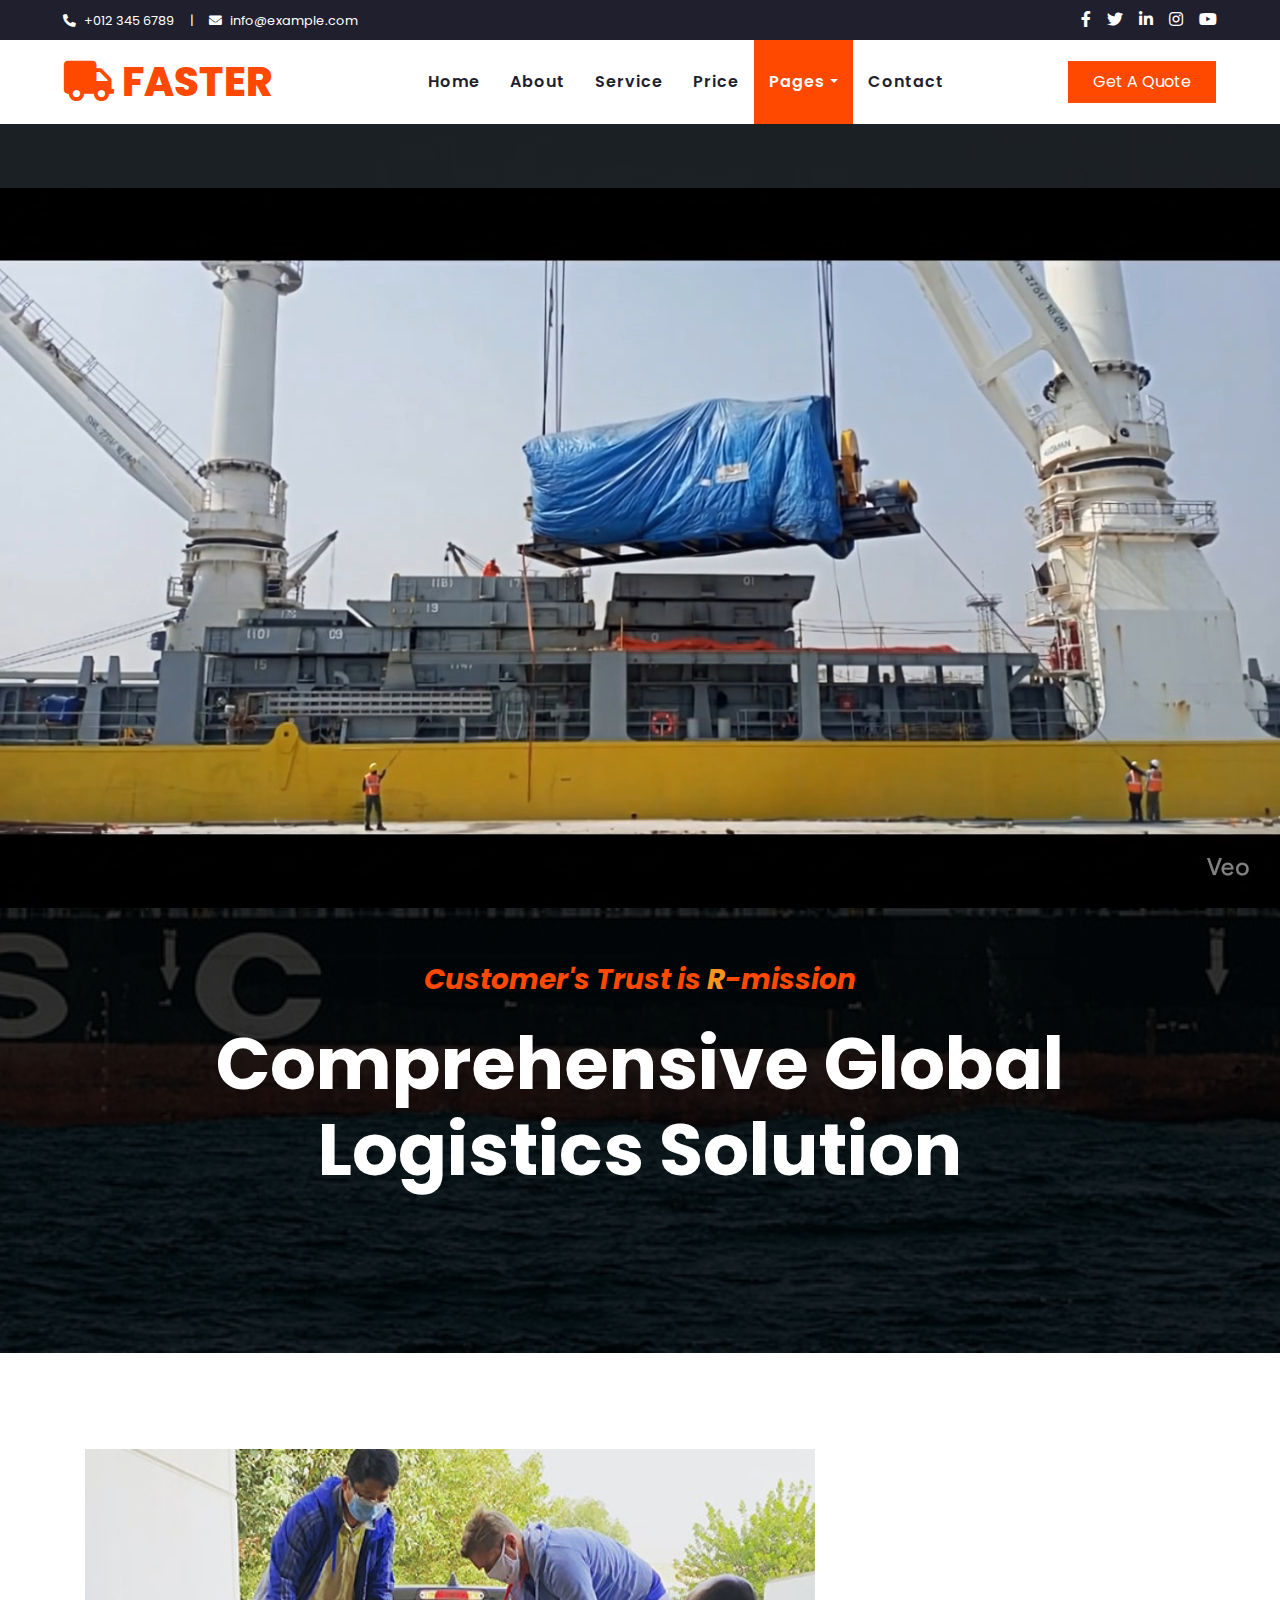
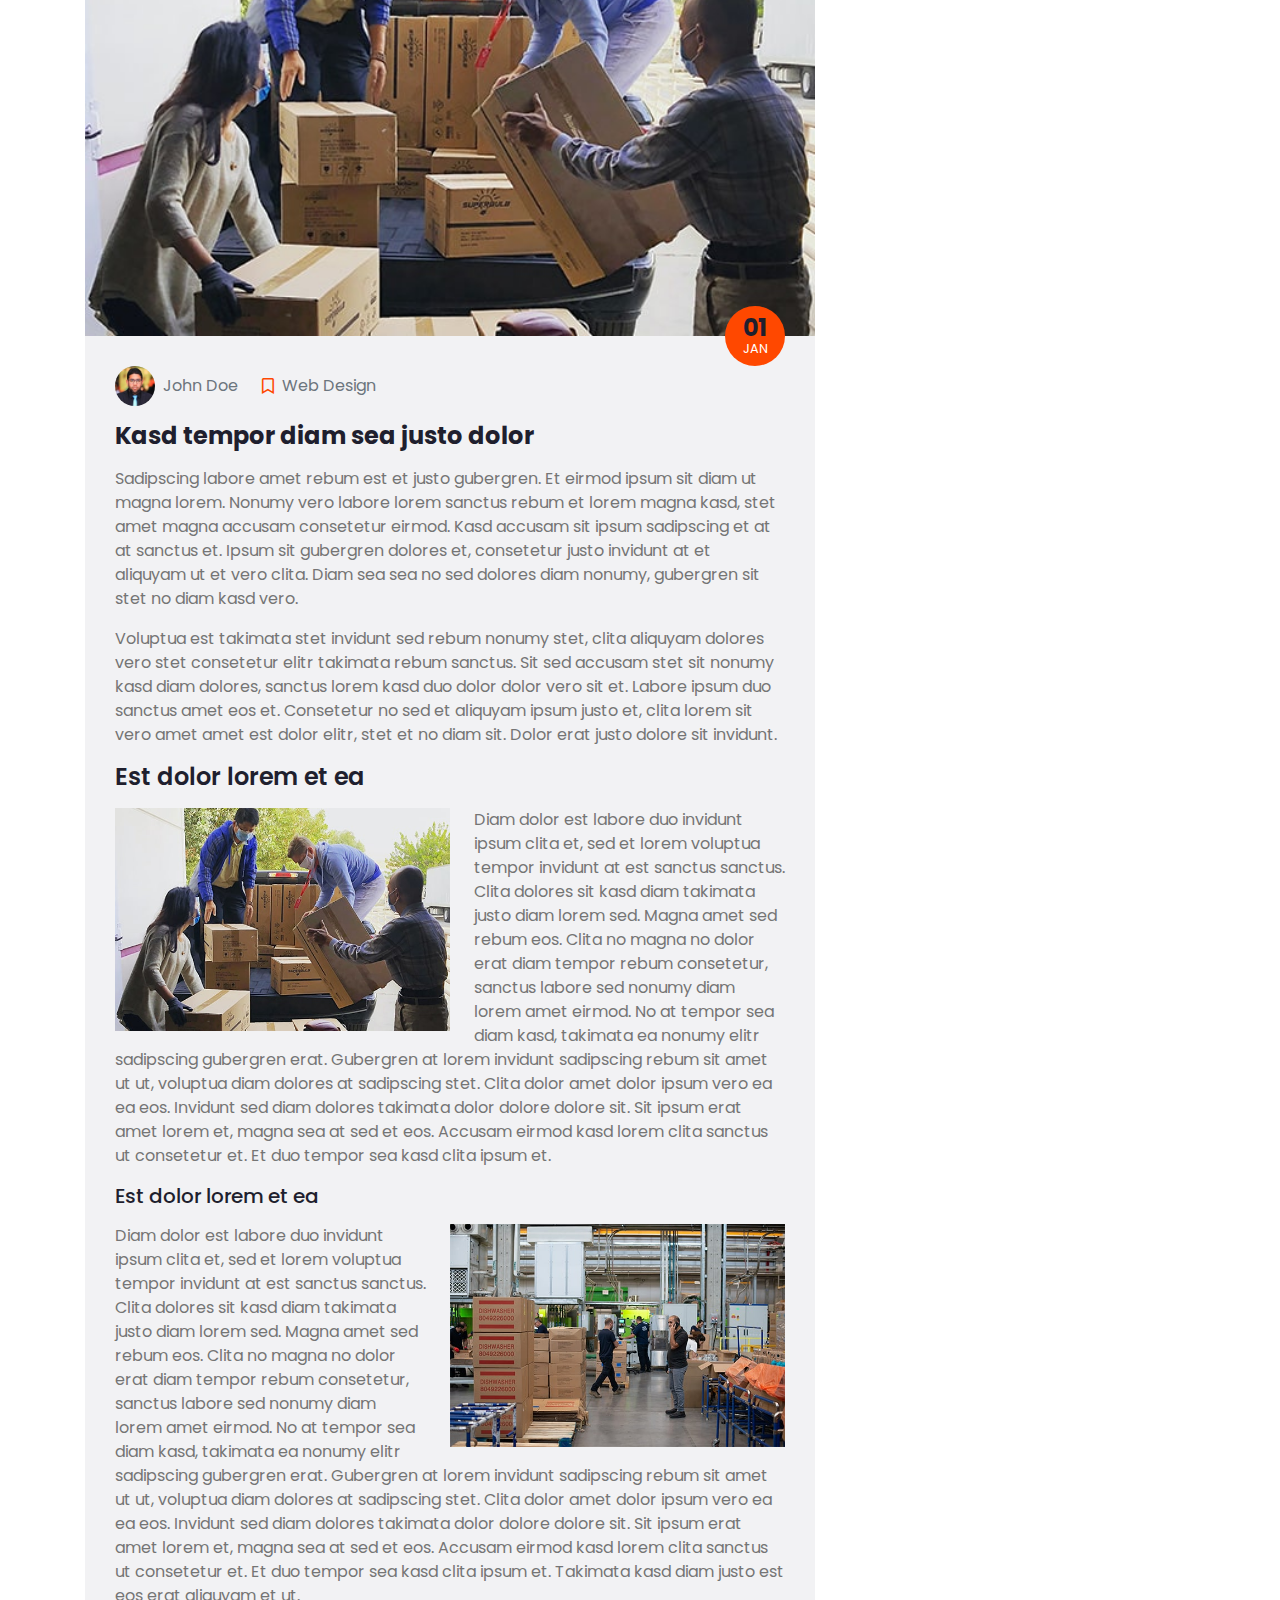
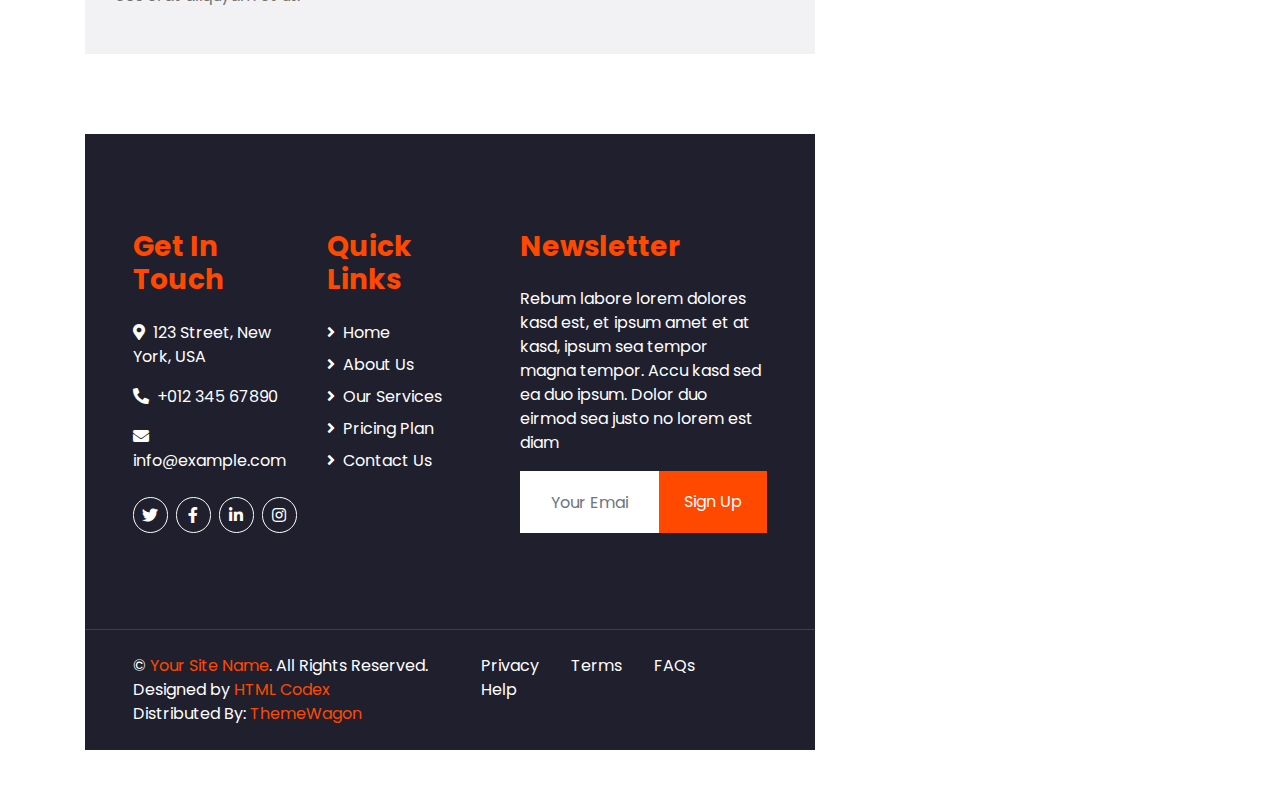
<file: single.html>
<!DOCTYPE html>
<html lang="en">

<head>
    <meta charset="utf-8">
    <title>FASTER - Logistics Company Website Template</title>
    <meta content="width=device-width, initial-scale=1.0" name="viewport">
    <meta content="Free HTML Templates" name="keywords">
    <meta content="Free HTML Templates" name="description">

    <!-- Favicon -->
    <link href="img/favicon.ico" rel="icon">

    <!-- Google Web Fonts -->
    <link rel="preconnect" href="https://fonts.gstatic.com">
    <link href="https://fonts.googleapis.com/css2?family=Poppins:wght@100;200;300;400;500;600;700;800;900&display=swap" rel="stylesheet">

    <!-- Font Awesome -->
    <link href="https://cdnjs.cloudflare.com/ajax/libs/font-awesome/5.10.0/css/all.min.css" rel="stylesheet">

    <!-- Libraries Stylesheet -->
    <link href="lib/owlcarousel/assets/owl.carousel.min.css" rel="stylesheet">

    <!-- Customized Bootstrap Stylesheet -->
    <link href="css/style.css" rel="stylesheet">
</head>

<body>
    <!-- Topbar Start -->
    <div class="container-fluid bg-dark">
        <div class="row py-2 px-lg-5">
            <div class="col-lg-6 text-center text-lg-left mb-2 mb-lg-0">
                <div class="d-inline-flex align-items-center text-white">
                    <small><i class="fa fa-phone-alt mr-2"></i>+012 345 6789</small>
                    <small class="px-3">|</small>
                    <small><i class="fa fa-envelope mr-2"></i>info@example.com</small>
                </div>
            </div>
            <div class="col-lg-6 text-center text-lg-right">
                <div class="d-inline-flex align-items-center">
                    <a class="text-white px-2" href="">
                        <i class="fab fa-facebook-f"></i>
                    </a>
                    <a class="text-white px-2" href="">
                        <i class="fab fa-twitter"></i>
                    </a>
                    <a class="text-white px-2" href="">
                        <i class="fab fa-linkedin-in"></i>
                    </a>
                    <a class="text-white px-2" href="">
                        <i class="fab fa-instagram"></i>
                    </a>
                    <a class="text-white pl-2" href="">
                        <i class="fab fa-youtube"></i>
                    </a>
                </div>
            </div>
        </div>
    </div>
    <!-- Topbar End -->


    <!-- Navbar Start -->
    <div class="container-fluid p-0">
        <nav class="navbar navbar-expand-lg bg-light navbar-light py-3 py-lg-0 px-lg-5">
            <a href="index.html" class="navbar-brand ml-lg-3">
                <h1 class="m-0 display-5 text-uppercase text-primary"><i class="fa fa-truck mr-2"></i>Faster</h1>
            </a>
            <button type="button" class="navbar-toggler" data-toggle="collapse" data-target="#navbarCollapse">
                <span class="navbar-toggler-icon"></span>
            </button>
            <div class="collapse navbar-collapse justify-content-between px-lg-3" id="navbarCollapse">
                <div class="navbar-nav m-auto py-0">
                    <a href="index.html" class="nav-item nav-link">Home</a>
                    <a href="about.html" class="nav-item nav-link">About</a>
                    <a href="service.html" class="nav-item nav-link">Service</a>
                    <a href="price.html" class="nav-item nav-link">Price</a>
                    <div class="nav-item dropdown">
                        <a href="#" class="nav-link dropdown-toggle active" data-toggle="dropdown">Pages</a>
                        <div class="dropdown-menu rounded-0 m-0">
                            <a href="blog.html" class="dropdown-item">Blog Grid</a>
                            <a href="single.html" class="dropdown-item active">Blog Detail</a>
                        </div>
                    </div>
                    <a href="contact.html" class="nav-item nav-link">Contact</a>
                </div>
                <a href="" class="btn btn-primary py-2 px-4 d-none d-lg-block">Get A Quote</a>
            </div>
        </nav>
    </div>
    <!-- Navbar End -->


<!-- Header Start -->
    <!-- <div class="jumbotron jumbotron-fluid mb-5">
        <div class="container text-center py-5">
            <h2 class="text-primary mb-4">Customer's Trust is R-mission</h2>
            <h1 class="text-white display-3 mb-5"> Cargo Logistics Services</h1> -->
            <!-- <div class="mx-auto" style="width: 100%; max-width: 600px;">
                <div class="input-group">
                    <input type="text" class="form-control border-light" style="padding: 30px;" placeholder="Tracking Id">
                    <div class="input-group-append">
                        <button class="btn btn-primary px-3">Track & Trace</button>
                    </div>
                </div>
            </div> -->
        <!-- </div>
    </div> -->

    <div class="jumbotron jumbotron-fluid mb-5">
    <!-- Background Video -->
    <video autoplay muted loop playsinline class="bg-video">
        <source src="img/header.mp4" type="video/mp4">
        Your browser does not support HTML5 video.
    </video>

    <!-- Overlay for dark effect -->
    <div class="overlay"></div>

    <!-- Content -->
    <div class="container text-center py-5 content">
        <h3 class="text-primary mb-4" style="font-style: italic; color: white;"> Customer's Trust is <span style="  color: #F7931E;">R</span>-mission </h3>
        <h3 class="text-white display-3 mb-5">Comprehensive Global Logistics Solution</h3>
    </div>
</div>

    <!-- Header End -->

    <!-- Blog Start -->
    <div class="container py-5">
        <div class="row">
            <div class="col-lg-8">
                <!-- Blog Detail Start -->
                <div class="pb-3">
                    <div class="position-relative">
                        <img class="img-fluid w-100" src="img/blog-1.jpg" alt="">
                        <div class="position-absolute bg-primary d-flex flex-column align-items-center justify-content-center rounded-circle"
                            style="width: 60px; height: 60px; bottom: -30px; right: 30px;">
                            <h4 class="font-weight-bold mb-n1">01</h4>
                            <small class="text-white text-uppercase">Jan</small>
                        </div>
                    </div>
                    <div class="bg-secondary mb-3" style="padding: 30px;">
                        <div class="d-flex mb-3">
                            <div class="d-flex align-items-center">
                                <img class="rounded-circle" style="width: 40px; height: 40px;" src="img/user.jpg" alt="">
                                <a class="text-muted ml-2" href="">John Doe</a>
                            </div>
                            <div class="d-flex align-items-center ml-4">
                                <i class="far fa-bookmark text-primary"></i>
                                <a class="text-muted ml-2" href="">Web Design</a>
                            </div>
                        </div>
                        <h4 class="font-weight-bold mb-3">Kasd tempor diam sea justo dolor</h4>
                        <p>Sadipscing labore amet rebum est et justo gubergren. Et eirmod ipsum sit diam ut
                            magna lorem. Nonumy vero labore lorem sanctus rebum et lorem magna kasd, stet
                            amet magna accusam consetetur eirmod. Kasd accusam sit ipsum sadipscing et at at
                            sanctus et. Ipsum sit gubergren dolores et, consetetur justo invidunt at et
                            aliquyam ut et vero clita. Diam sea sea no sed dolores diam nonumy, gubergren
                            sit stet no diam kasd vero.</p>
                        <p>Voluptua est takimata stet invidunt sed rebum nonumy stet, clita aliquyam dolores
                            vero stet consetetur elitr takimata rebum sanctus. Sit sed accusam stet sit
                            nonumy kasd diam dolores, sanctus lorem kasd duo dolor dolor vero sit et. Labore
                            ipsum duo sanctus amet eos et. Consetetur no sed et aliquyam ipsum justo et,
                            clita lorem sit vero amet amet est dolor elitr, stet et no diam sit. Dolor erat
                            justo dolore sit invidunt.</p>
                        <h4 class="mb-3">Est dolor lorem et ea</h4>
                        <img class="img-fluid w-50 float-left mr-4 mb-2" src="img/blog-1.jpg">
                        <p>Diam dolor est labore duo invidunt ipsum clita et, sed et lorem voluptua tempor
                            invidunt at est sanctus sanctus. Clita dolores sit kasd diam takimata justo diam
                            lorem sed. Magna amet sed rebum eos. Clita no magna no dolor erat diam tempor
                            rebum consetetur, sanctus labore sed nonumy diam lorem amet eirmod. No at tempor
                            sea diam kasd, takimata ea nonumy elitr sadipscing gubergren erat. Gubergren at
                            lorem invidunt sadipscing rebum sit amet ut ut, voluptua diam dolores at
                            sadipscing stet. Clita dolor amet dolor ipsum vero ea ea eos. Invidunt sed diam
                            dolores takimata dolor dolore dolore sit. Sit ipsum erat amet lorem et, magna
                            sea at sed et eos. Accusam eirmod kasd lorem clita sanctus ut consetetur et. Et
                            duo tempor sea kasd clita ipsum et.</p>
                        <h5 class="mb-3">Est dolor lorem et ea</h5>
                        <img class="img-fluid w-50 float-right ml-4 mb-2" src="img/blog-2.jpg">
                        <p>Diam dolor est labore duo invidunt ipsum clita et, sed et lorem voluptua tempor
                            invidunt at est sanctus sanctus. Clita dolores sit kasd diam takimata justo diam
                            lorem sed. Magna amet sed rebum eos. Clita no magna no dolor erat diam tempor
                            rebum consetetur, sanctus labore sed nonumy diam lorem amet eirmod. No at tempor
                            sea diam kasd, takimata ea nonumy elitr sadipscing gubergren erat. Gubergren at
                            lorem invidunt sadipscing rebum sit amet ut ut, voluptua diam dolores at
                            sadipscing stet. Clita dolor amet dolor ipsum vero ea ea eos. Invidunt sed diam
                            dolores takimata dolor dolore dolore sit. Sit ipsum erat amet lorem et, magna
                            sea at sed et eos. Accusam eirmod kasd lorem clita sanctus ut consetetur et. Et
                            duo tempor sea kasd clita ipsum et. Takimata kasd diam justo est eos erat
                            aliquyam et ut.</p>
                    </div>
                </div>
                <!-- Blog Detail End -->

                <!-- Comment List Start -->
                <!-- <div class="bg-secondary" style="padding: 30px; margin-bottom: 30px;">
                    <h3 class="mb-4">3 Comments</h3>
                    <div class="media mb-4">
                        <img src="img/user.jpg" alt="Image" class="img-fluid mr-3 mt-1" style="width: 45px;">
                        <div class="media-body">
                            <h6><a href="">John Doe</a> <small><i>01 Jan 2045</i></small></h6>
                            <p>Diam amet duo labore stet elitr invidunt ea clita ipsum voluptua, tempor labore
                                accusam ipsum et no at. Kasd diam tempor rebum magna dolores sed sed eirmod ipsum.
                                Gubergren clita aliquyam consetetur sadipscing, at tempor amet ipsum diam tempor
                                consetetur at sit.</p>
                            <button class="btn btn-sm btn-light">Reply</button>
                        </div>
                    </div>
                    <div class="media">
                        <img src="img/user.jpg" alt="Image" class="img-fluid mr-3 mt-1" style="width: 45px;">
                        <div class="media-body">
                            <h6><a href="">John Doe</a> <small><i>01 Jan 2045 at 12:00pm</i></small></h6>
                            <p>Diam amet duo labore stet elitr invidunt ea clita ipsum voluptua, tempor labore
                                accusam ipsum et no at. Kasd diam tempor rebum magna dolores sed sed eirmod ipsum.
                                Gubergren clita aliquyam consetetur sadipscing, at tempor amet ipsum diam tempor
                                consetetur at sit.</p>
                            <button class="btn btn-sm btn-light">Reply</button>
                            <div class="media mt-4">
                                <img src="img/user.jpg" alt="Image" class="img-fluid mr-3 mt-1"
                                    style="width: 45px;">
                                <div class="media-body">
                                    <h6><a href="">John Doe</a> <small><i>01 Jan 2045 at 12:00pm</i></small></h6>
                                    <p>Diam amet duo labore stet elitr invidunt ea clita ipsum voluptua, tempor
                                        labore accusam ipsum et no at. Kasd diam tempor rebum magna dolores sed sed
                                        eirmod ipsum. Gubergren clita aliquyam consetetur sadipscing, at tempor amet
                                        ipsum diam tempor consetetur at sit.</p>
                                    <button class="btn btn-sm btn-light">Reply</button>
                                </div>
                            </div>
                        </div>
                    </div>
                </div> -->
                <!-- Comment List End -->

                <!-- Comment Form Start -->
                <!-- <div class="bg-secondary mb-3" style="padding: 30px;">
                    <h3 class="mb-4">Leave a comment</h3>
                    <form>
                        <div class="form-group">
                            <label for="name">Name *</label>
                            <input type="text" class="form-control border-0" id="name">
                        </div>
                        <div class="form-group">
                            <label for="email">Email *</label>
                            <input type="email" class="form-control border-0" id="email">
                        </div>
                        <div class="form-group">
                            <label for="website">Website</label>
                            <input type="url" class="form-control border-0" id="website">
                        </div>

                        <div class="form-group">
                            <label for="message">Message *</label>
                            <textarea id="message" cols="30" rows="5" class="form-control border-0"></textarea>
                        </div>
                        <div class="form-group mb-0">
                            <input type="submit" value="Leave a comment"
                                class="btn btn-primary font-weight-semi-bold py-2 px-3">
                        </div>
                    </form>
                </div> -->
                <!-- Comment Form End
            </div> -->

            <!-- Sidebar Start -->
            <!-- <div class="col-lg-4 mt-5 mt-lg-0"> -->
                <!-- Search Form Start -->
                <!-- <div class="mb-5">
                    <div class="bg-secondary" style="padding: 30px;">
                        <div class="input-group">
                            <input type="text" class="form-control border-0 p-4" placeholder="Keyword">
                            <div class="input-group-append">
                                <span class="input-group-text bg-primary border-primary text-white"><i
                                        class="fa fa-search"></i></span>
                            </div>
                        </div>
                    </div>
                </div> -->
                <!-- Search Form End -->

                <!-- Category Start -->
                <!-- <div class="mb-5">
                    <h3 class="mb-4">Categories</h3>
                    <div class="bg-secondary" style="padding: 30px;">
                        <ul class="list-inline m-0">
                            <li class="mb-1 py-2 px-3 bg-light d-flex justify-content-between align-items-center">
                                <a class="text-dark" href="#"><i class="fa fa-angle-right text-primary mr-2"></i>Web Design</a>
                                <span class="badge badge-secondary badge-pill">150</span>
                            </li>
                            <li class="mb-1 py-2 px-3 bg-light d-flex justify-content-between align-items-center">
                                <a class="text-dark" href="#"><i class="fa fa-angle-right text-primary mr-2"></i>Web Development</a>
                                <span class="badge badge-secondary badge-pill">131</span>
                            </li>
                            <li class="mb-1 py-2 px-3 bg-light d-flex justify-content-between align-items-center">
                                <a class="text-dark" href="#"><i class="fa fa-angle-right text-primary mr-2"></i>Online Marketing</a>
                                <span class="badge badge-secondary badge-pill">78</span>
                            </li>
                            <li class="mb-1 py-2 px-3 bg-light d-flex justify-content-between align-items-center">
                                <a class="text-dark" href="#"><i class="fa fa-angle-right text-primary mr-2"></i>Keyword Research</a>
                                <span class="badge badge-secondary badge-pill">56</span>
                            </li>
                            <li class="py-2 px-3 bg-light d-flex justify-content-between align-items-center">
                                <a class="text-dark" href="#"><i class="fa fa-angle-right text-primary mr-2"></i>Email Marketing</a>
                                <span class="badge badge-secondary badge-pill">98</span>
                            </li>
                        </ul>
                    </div>
                </div> -->
                <!-- Category End -->

                <!-- Recent Post Start -->
                <!-- <div class="mb-5">
                    <h3 class="mb-4">Recent Post</h3>
                    <div class="d-flex mb-3">
                        <img class="img-fluid" src="img/blog-1.jpg" style="width: 80px; height: 80px; object-fit: cover;" alt="">
                        <a href="" class="d-flex align-items-center bg-secondary text-dark text-decoration-none px-3" style="height: 80px;">
                            Lorem ipsum dolor sit amet consec adipis elit
                        </a>
                    </div>
                    <div class="d-flex mb-3">
                        <img class="img-fluid" src="img/blog-2.jpg" style="width: 80px; height: 80px; object-fit: cover;" alt="">
                        <a href="" class="d-flex align-items-center bg-secondary text-dark text-decoration-none px-3" style="height: 80px;">
                            Lorem ipsum dolor sit amet consec adipis elit
                        </a>
                    </div>
                    <div class="d-flex mb-3">
                        <img class="img-fluid" src="img/blog-1.jpg" style="width: 80px; height: 80px; object-fit: cover;" alt="">
                        <a href="" class="d-flex align-items-center bg-secondary text-dark text-decoration-none px-3" style="height: 80px;">
                            Lorem ipsum dolor sit amet consec adipis elit
                        </a>
                    </div>
                    <div class="d-flex mb-3">
                        <img class="img-fluid" src="img/blog-2.jpg" style="width: 80px; height: 80px; object-fit: cover;" alt="">
                        <a href="" class="d-flex align-items-center bg-secondary text-dark text-decoration-none px-3" style="height: 80px;">
                            Lorem ipsum dolor sit amet consec adipis elit
                        </a>
                    </div>
                    <div class="d-flex mb-3">
                        <img class="img-fluid" src="img/blog-1.jpg" style="width: 80px; height: 80px; object-fit: cover;" alt="">
                        <a href="" class="d-flex align-items-center bg-secondary text-dark text-decoration-none px-3" style="height: 80px;">
                            Lorem ipsum dolor sit amet consec adipis elit
                        </a>
                    </div>
                </div> -->
                <!-- Recent Post End -->

                <!-- Image Start -->
                <!-- <div class="mb-5">
                    <img src="img/blog-1.jpg" alt="" class="img-fluid">
                </div> -->
                <!-- Image End -->

                <!-- Tags Start -->
                <!-- <div class="mb-5">
                    <h3 class="mb-4">Tag Cloud</h3>
                    <div class="d-flex flex-wrap m-n1">
                        <a href="" class="btn btn-secondary m-1">Design</a>
                        <a href="" class="btn btn-secondary m-1">Development</a>
                        <a href="" class="btn btn-secondary m-1">Marketing</a>
                        <a href="" class="btn btn-secondary m-1">SEO</a>
                        <a href="" class="btn btn-secondary m-1">Writing</a>
                        <a href="" class="btn btn-secondary m-1">Consulting</a>
                    </div>
                </div> -->
                <!-- Tags End -->

                <!-- Image Start -->
                <!-- <div class="mb-5">
                    <img src="img/blog-2.jpg" alt="" class="img-fluid">
                </div> -->
                <!-- Image End -->

                <!-- Plain Text Start -->
                <!-- <div>
                    <h3 class="mb-4">Plain Text</h3>
                    <div class="bg-secondary text-center" style="padding: 30px;">
                        <p>Vero sea et accusam justo dolor accusam lorem consetetur, dolores sit amet sit dolor clita kasd justo, diam accusam no sea ut tempor magna takimata, amet sit et diam dolor ipsum amet diam</p>
                        <a href="" class="btn btn-primary py-2 px-4">Read More</a>
                    </div>
                </div> -->
                <!-- Plain Text End -->
            <!-- </div> -->
            <!-- Sidebar End -->
        <!-- </div>
    </div>
    Blog End -->


    <!-- Footer Start -->
    <div class="container-fluid bg-dark text-white mt-5 py-5 px-sm-3 px-md-5">
        <div class="row pt-5">
            <div class="col-lg-7 col-md-6">
                <div class="row">
                    <div class="col-md-6 mb-5">
                        <h3 class="text-primary mb-4">Get In Touch</h3>
                        <p><i class="fa fa-map-marker-alt mr-2"></i>123 Street, New York, USA</p>
                        <p><i class="fa fa-phone-alt mr-2"></i>+012 345 67890</p>
                        <p><i class="fa fa-envelope mr-2"></i>info@example.com</p>
                        <div class="d-flex justify-content-start mt-4">
                            <a class="btn btn-outline-light btn-social mr-2" href="#"><i class="fab fa-twitter"></i></a>
                            <a class="btn btn-outline-light btn-social mr-2" href="#"><i class="fab fa-facebook-f"></i></a>
                            <a class="btn btn-outline-light btn-social mr-2" href="#"><i class="fab fa-linkedin-in"></i></a>
                            <a class="btn btn-outline-light btn-social" href="#"><i class="fab fa-instagram"></i></a>
                        </div>
                    </div>
                    <div class="col-md-6 mb-5">
                        <h3 class="text-primary mb-4">Quick Links</h3>
                        <div class="d-flex flex-column justify-content-start">
                            <a class="text-white mb-2" href="#"><i class="fa fa-angle-right mr-2"></i>Home</a>
                            <a class="text-white mb-2" href="#"><i class="fa fa-angle-right mr-2"></i>About Us</a>
                            <a class="text-white mb-2" href="#"><i class="fa fa-angle-right mr-2"></i>Our Services</a>
                            <a class="text-white mb-2" href="#"><i class="fa fa-angle-right mr-2"></i>Pricing Plan</a>
                            <a class="text-white" href="#"><i class="fa fa-angle-right mr-2"></i>Contact Us</a>
                        </div>
                    </div>
                </div>
            </div>
            <div class="col-lg-5 col-md-6 mb-5">
                <h3 class="text-primary mb-4">Newsletter</h3>
                <p>Rebum labore lorem dolores kasd est, et ipsum amet et at kasd, ipsum sea tempor magna tempor. Accu kasd sed ea duo ipsum. Dolor duo eirmod sea justo no lorem est diam</p>
                <div class="w-100">
                    <div class="input-group">
                        <input type="text" class="form-control border-light" style="padding: 30px;" placeholder="Your Email Address">
                        <div class="input-group-append">
                            <button class="btn btn-primary px-4">Sign Up</button>
                        </div>
                    </div>
                </div>
            </div>
        </div>
    </div>
    <div class="container-fluid bg-dark text-white border-top py-4 px-sm-3 px-md-5" style="border-color: #3E3E4E !important;">
        <div class="row">
            <div class="col-lg-6 text-center text-md-left mb-3 mb-md-0">
                <p class="m-0 text-white">&copy; <a href="#">Your Site Name</a>. All Rights Reserved. 
				
				<!--/*** This template is free as long as you keep the footer author’s credit link/attribution link/backlink. If you'd like to use the template without the footer author’s credit link/attribution link/backlink, you can purchase the Credit Removal License from "https://htmlcodex.com/credit-removal". Thank you for your support. ***/-->
				Designed by <a href="https://htmlcodex.com">HTML Codex</a>
                <br>Distributed By: <a href="https://themewagon.com" target="_blank">ThemeWagon</a>
                </p>
            </div>
            <div class="col-lg-6 text-center text-md-right">
                <ul class="nav d-inline-flex">
                    <li class="nav-item">
                        <a class="nav-link text-white py-0" href="#">Privacy</a>
                    </li>
                    <li class="nav-item">
                        <a class="nav-link text-white py-0" href="#">Terms</a>
                    </li>
                    <li class="nav-item">
                        <a class="nav-link text-white py-0" href="#">FAQs</a>
                    </li>
                    <li class="nav-item">
                        <a class="nav-link text-white py-0" href="#">Help</a>
                    </li>
                </ul>
            </div>
        </div>
    </div>
    <!-- Footer End -->


    <!-- Back to Top -->
    <a href="#" class="btn btn-lg btn-primary back-to-top"><i class="fa fa-angle-double-up"></i></a>


    <!-- JavaScript Libraries -->
    <script src="https://code.jquery.com/jquery-3.4.1.min.js"></script>
    <script src="https://stackpath.bootstrapcdn.com/bootstrap/4.4.1/js/bootstrap.bundle.min.js"></script>
    <script src="lib/easing/easing.min.js"></script>
    <script src="lib/waypoints/waypoints.min.js"></script>
    <script src="lib/counterup/counterup.min.js"></script>
    <script src="lib/owlcarousel/owl.carousel.min.js"></script>

    <!-- Contact Javascript File -->
    <script src="mail/jqBootstrapValidation.min.js"></script>
    <script src="mail/contact.js"></script>

    <!-- Template Javascript -->
    <script src="js/main.js"></script>
</body>

</html>
</file>
<file: css/style.css>
/******* Bootstrap Theming ********/
/*!
 * Bootstrap v4.5.3 (https://getbootstrap.com/)
 * Copyright 2011-2020 The Bootstrap Authors
 * Copyright 2011-2020 Twitter, Inc.
 * Licensed under MIT (https://github.com/twbs/bootstrap/blob/main/LICENSE)
 */
:root {
  --blue: #007bff;
  --indigo: #6610f2;
  --purple: #6f42c1;
  --pink: #e83e8c;
  --red: #dc3545;
  --orange: #fd7e14;
  --yellow: #ffc107;
  --green: #28a745;
  --teal: #20c997;
  --cyan: #17a2b8;
  --white: #fff;
  --gray: #6c757d;
  --gray-dark: #343a40;
  --primary: #FF4800;
  --secondary: #F2F2F4;
  --success: #28a745;
  --info: #17a2b8;
  --warning: #ffc107;
  --danger: #dc3545;
  --light: #FFFFFF;
  --dark: #1F1F2E;
  --breakpoint-xs: 0;
  --breakpoint-sm: 576px;
  --breakpoint-md: 768px;
  --breakpoint-lg: 992px;
  --breakpoint-xl: 1200px;
  --font-family-sans-serif: "Poppins", sans-serif;
  --font-family-monospace: SFMono-Regular, Menlo, Monaco, Consolas, "Liberation Mono", "Courier New", monospace;
}

*,
*::before,
*::after {
  box-sizing: border-box;
}

html {
  font-family: sans-serif;
  line-height: 1.15;
  -webkit-text-size-adjust: 100%;
  -webkit-tap-highlight-color: rgba(0, 0, 0, 0);
}

article, aside, figcaption, figure, footer, header, hgroup, main, nav, section {
  display: block;
}

body {
  margin: 0;
  font-family: "Poppins", sans-serif;
  font-size: 1rem;
  font-weight: 400;
  line-height: 1.5;
  color: #757575;
  text-align: left;
  background-color: #fff;
}

[tabindex="-1"]:focus:not(:focus-visible) {
  outline: 0 !important;
}

hr {
  box-sizing: content-box;
  height: 0;
  overflow: visible;
}

h1, h2, h3, h4, h5, h6 {
  margin-top: 0;
  margin-bottom: 0.5rem;
}

p {
  margin-top: 0;
  margin-bottom: 1rem;
}

abbr[title],
abbr[data-original-title] {
  text-decoration: underline;
  text-decoration: underline dotted;
  cursor: help;
  border-bottom: 0;
  text-decoration-skip-ink: none;
}

address {
  margin-bottom: 1rem;
  font-style: normal;
  line-height: inherit;
}

ol,
ul,
dl {
  margin-top: 0;
  margin-bottom: 1rem;
}

ol ol,
ul ul,
ol ul,
ul ol {
  margin-bottom: 0;
}

dt {
  font-weight: 700;
}

dd {
  margin-bottom: .5rem;
  margin-left: 0;
}

blockquote {
  margin: 0 0 1rem;
}

b,
strong {
  font-weight: bolder;
}

small {
  font-size: 80%;
}

sub,
sup {
  position: relative;
  font-size: 75%;
  line-height: 0;
  vertical-align: baseline;
}

sub {
  bottom: -.25em;
}

sup {
  top: -.5em;
}

a {
  color: #FF4800;
  text-decoration: none;
  background-color: transparent;
}

a:hover {
  color: #b33200;
  text-decoration: underline;
}

a:not([href]):not([class]) {
  color: inherit;
  text-decoration: none;
}

a:not([href]):not([class]):hover {
  color: inherit;
  text-decoration: none;
}

pre,
code,
kbd,
samp {
  font-family: SFMono-Regular, Menlo, Monaco, Consolas, "Liberation Mono", "Courier New", monospace;
  font-size: 1em;
}

pre {
  margin-top: 0;
  margin-bottom: 1rem;
  overflow: auto;
  -ms-overflow-style: scrollbar;
}

figure {
  margin: 0 0 1rem;
}

img {
  vertical-align: middle;
  border-style: none;
}

svg {
  overflow: hidden;
  vertical-align: middle;
}

table {
  border-collapse: collapse;
}

caption {
  padding-top: 0.75rem;
  padding-bottom: 0.75rem;
  color: #6c757d;
  text-align: left;
  caption-side: bottom;
}

th {
  text-align: inherit;
  text-align: -webkit-match-parent;
}

label {
  display: inline-block;
  margin-bottom: 0.5rem;
}

button {
  border-radius: 0;
}

button:focus {
  outline: 1px dotted;
  outline: 5px auto -webkit-focus-ring-color;
}

input,
button,
select,
optgroup,
textarea {
  margin: 0;
  font-family: inherit;
  font-size: inherit;
  line-height: inherit;
}

button,
input {
  overflow: visible;
}

button,
select {
  text-transform: none;
}

[role="button"] {
  cursor: pointer;
}

select {
  word-wrap: normal;
}

button,
[type="button"],
[type="reset"],
[type="submit"] {
  -webkit-appearance: button;
}

button:not(:disabled),
[type="button"]:not(:disabled),
[type="reset"]:not(:disabled),
[type="submit"]:not(:disabled) {
  cursor: pointer;
}

button::-moz-focus-inner,
[type="button"]::-moz-focus-inner,
[type="reset"]::-moz-focus-inner,
[type="submit"]::-moz-focus-inner {
  padding: 0;
  border-style: none;
}

input[type="radio"],
input[type="checkbox"] {
  box-sizing: border-box;
  padding: 0;
}

textarea {
  overflow: auto;
  resize: vertical;
}

fieldset {
  min-width: 0;
  padding: 0;
  margin: 0;
  border: 0;
}

legend {
  display: block;
  width: 100%;
  max-width: 100%;
  padding: 0;
  margin-bottom: .5rem;
  font-size: 1.5rem;
  line-height: inherit;
  color: inherit;
  white-space: normal;
}

@media (max-width: 1200px) {
  legend {
    font-size: calc(1.275rem + 0.3vw) ;
  }
}

progress {
  vertical-align: baseline;
}

[type="number"]::-webkit-inner-spin-button,
[type="number"]::-webkit-outer-spin-button {
  height: auto;
}

[type="search"] {
  outline-offset: -2px;
  -webkit-appearance: none;
}

[type="search"]::-webkit-search-decoration {
  -webkit-appearance: none;
}

::-webkit-file-upload-button {
  font: inherit;
  -webkit-appearance: button;
}

output {
  display: inline-block;
}

summary {
  display: list-item;
  cursor: pointer;
}

template {
  display: none;
}

[hidden] {
  display: none !important;
}

h1, h2, h3, h4, h5, h6,
.h1, .h2, .h3, .h4, .h5, .h6 {
  margin-bottom: 0.5rem;
  font-weight: 500;
  line-height: 1.2;
  color: #1F1F2E;
}

h1, .h1 {
  font-size: 2.5rem;
}

@media (max-width: 1200px) {
  h1, .h1 {
    font-size: calc(1.375rem + 1.5vw) ;
  }
}

h2, .h2 {
  font-size: 2rem;
}

@media (max-width: 1200px) {
  h2, .h2 {
    font-size: calc(1.325rem + 0.9vw) ;
  }
}

h3, .h3 {
  font-size: 1.75rem;
}

@media (max-width: 1200px) {
  h3, .h3 {
    font-size: calc(1.3rem + 0.6vw) ;
  }
}

h4, .h4 {
  font-size: 1.5rem;
}

@media (max-width: 1200px) {
  h4, .h4 {
    font-size: calc(1.275rem + 0.3vw) ;
  }
}

h5, .h5 {
  font-size: 1.25rem;
}

h6, .h6 {
  font-size: 1rem;
}

.lead {
  font-size: 1.25rem;
  font-weight: 300;
}

.display-1 {
  font-size: 6rem;
  font-weight: 300;
  line-height: 1.2;
}

@media (max-width: 1200px) {
  .display-1 {
    font-size: calc(1.725rem + 5.7vw) ;
  }
}

.display-2 {
  font-size: 5.5rem;
  font-weight: 300;
  line-height: 1.2;
}

@media (max-width: 1200px) {
  .display-2 {
    font-size: calc(1.675rem + 5.1vw) ;
  }
}

.display-3 {
  font-size: 4.5rem;
  font-weight: 300;
  line-height: 1.2;
}

@media (max-width: 1200px) {
  .display-3 {
    font-size: calc(1.575rem + 3.9vw) ;
  }
}

.display-4 {
  font-size: 3.5rem;
  font-weight: 300;
  line-height: 1.2;
}

@media (max-width: 1200px) {
  .display-4 {
    font-size: calc(1.475rem + 2.7vw) ;
  }
}

hr {
  margin-top: 1rem;
  margin-bottom: 1rem;
  border: 0;
  border-top: 1px solid rgba(0, 0, 0, 0.1);
}

small,
.small {
  font-size: 80%;
  font-weight: 400;
}

mark,
.mark {
  padding: 0.2em;
  background-color: #fcf8e3;
}

.list-unstyled {
  padding-left: 0;
  list-style: none;
}

.list-inline {
  padding-left: 0;
  list-style: none;
}

.list-inline-item {
  display: inline-block;
}

.list-inline-item:not(:last-child) {
  margin-right: 0.5rem;
}

.initialism {
  font-size: 90%;
  text-transform: uppercase;
}

.blockquote {
  margin-bottom: 1rem;
  font-size: 1.25rem;
}

.blockquote-footer {
  display: block;
  font-size: 80%;
  color: #6c757d;
}

.blockquote-footer::before {
  content: "\2014\00A0";
}

.img-fluid {
  max-width: 100%;
  height: auto;
}

.img-thumbnail {
  padding: 0.25rem;
  background-color: #fff;
  border: 1px solid #dee2e6;
  max-width: 100%;
  height: auto;
}

.figure {
  display: inline-block;
}

.figure-img {
  margin-bottom: 0.5rem;
  line-height: 1;
}

.figure-caption {
  font-size: 90%;
  color: #6c757d;
}

code {
  font-size: 87.5%;
  color: #e83e8c;
  word-wrap: break-word;
}

a > code {
  color: inherit;
}

kbd {
  padding: 0.2rem 0.4rem;
  font-size: 87.5%;
  color: #fff;
  background-color: #212529;
}

kbd kbd {
  padding: 0;
  font-size: 100%;
  font-weight: 700;
}

pre {
  display: block;
  font-size: 87.5%;
  color: #212529;
}

pre code {
  font-size: inherit;
  color: inherit;
  word-break: normal;
}

.pre-scrollable {
  max-height: 340px;
  overflow-y: scroll;
}

.container,
.container-fluid,
.container-sm,
.container-md,
.container-lg,
.container-xl {
  width: 100%;
  padding-right: 15px;
  padding-left: 15px;
  margin-right: auto;
  margin-left: auto;
}

@media (min-width: 576px) {
  .container, .container-sm {
    max-width: 540px;
  }
}

@media (min-width: 768px) {
  .container, .container-sm, .container-md {
    max-width: 720px;
  }
}

@media (min-width: 992px) {
  .container, .container-sm, .container-md, .container-lg {
    max-width: 960px;
  }
}

@media (min-width: 1200px) {
  .container, .container-sm, .container-md, .container-lg, .container-xl {
    max-width: 1140px;
  }
}

.row {
  display: flex;
  flex-wrap: wrap;
  margin-right: -15px;
  margin-left: -15px;
}

.no-gutters {
  margin-right: 0;
  margin-left: 0;
}

.no-gutters > .col,
.no-gutters > [class*="col-"] {
  padding-right: 0;
  padding-left: 0;
}

.col-1, .col-2, .col-3, .col-4, .col-5, .col-6, .col-7, .col-8, .col-9, .col-10, .col-11, .col-12, .col,
.col-auto, .col-sm-1, .col-sm-2, .col-sm-3, .col-sm-4, .col-sm-5, .col-sm-6, .col-sm-7, .col-sm-8, .col-sm-9, .col-sm-10, .col-sm-11, .col-sm-12, .col-sm,
.col-sm-auto, .col-md-1, .col-md-2, .col-md-3, .col-md-4, .col-md-5, .col-md-6, .col-md-7, .col-md-8, .col-md-9, .col-md-10, .col-md-11, .col-md-12, .col-md,
.col-md-auto, .col-lg-1, .col-lg-2, .col-lg-3, .col-lg-4, .col-lg-5, .col-lg-6, .col-lg-7, .col-lg-8, .col-lg-9, .col-lg-10, .col-lg-11, .col-lg-12, .col-lg,
.col-lg-auto, .col-xl-1, .col-xl-2, .col-xl-3, .col-xl-4, .col-xl-5, .col-xl-6, .col-xl-7, .col-xl-8, .col-xl-9, .col-xl-10, .col-xl-11, .col-xl-12, .col-xl,
.col-xl-auto {
  position: relative;
  width: 100%;
  padding-right: 15px;
  padding-left: 15px;
}

.col {
  flex-basis: 0;
  flex-grow: 1;
  max-width: 100%;
}

.row-cols-1 > * {
  flex: 0 0 100%;
  max-width: 100%;
}

.row-cols-2 > * {
  flex: 0 0 50%;
  max-width: 50%;
}

.row-cols-3 > * {
  flex: 0 0 33.33333%;
  max-width: 33.33333%;
}

.row-cols-4 > * {
  flex: 0 0 25%;
  max-width: 25%;
}

.row-cols-5 > * {
  flex: 0 0 20%;
  max-width: 20%;
}

.row-cols-6 > * {
  flex: 0 0 16.66667%;
  max-width: 16.66667%;
}

.col-auto {
  flex: 0 0 auto;
  width: auto;
  max-width: 100%;
}

.col-1 {
  flex: 0 0 8.33333%;
  max-width: 8.33333%;
}

.col-2 {
  flex: 0 0 16.66667%;
  max-width: 16.66667%;
}

.col-3 {
  flex: 0 0 25%;
  max-width: 25%;
}

.col-4 {
  flex: 0 0 33.33333%;
  max-width: 33.33333%;
}

.col-5 {
  flex: 0 0 41.66667%;
  max-width: 41.66667%;
}

.col-6 {
  flex: 0 0 50%;
  max-width: 50%;
}

.col-7 {
  flex: 0 0 58.33333%;
  max-width: 58.33333%;
}

.col-8 {
  flex: 0 0 66.66667%;
  max-width: 66.66667%;
}

.col-9 {
  flex: 0 0 75%;
  max-width: 75%;
}

.col-10 {
  flex: 0 0 83.33333%;
  max-width: 83.33333%;
}

.col-11 {
  flex: 0 0 91.66667%;
  max-width: 91.66667%;
}

.col-12 {
  flex: 0 0 100%;
  max-width: 100%;
}

.order-first {
  order: -1;
}

.order-last {
  order: 13;
}

.order-0 {
  order: 0;
}

.order-1 {
  order: 1;
}

.order-2 {
  order: 2;
}

.order-3 {
  order: 3;
}

.order-4 {
  order: 4;
}

.order-5 {
  order: 5;
}

.order-6 {
  order: 6;
}

.order-7 {
  order: 7;
}

.order-8 {
  order: 8;
}

.order-9 {
  order: 9;
}

.order-10 {
  order: 10;
}

.order-11 {
  order: 11;
}

.order-12 {
  order: 12;
}

.offset-1 {
  margin-left: 8.33333%;
}

.offset-2 {
  margin-left: 16.66667%;
}

.offset-3 {
  margin-left: 25%;
}

.offset-4 {
  margin-left: 33.33333%;
}

.offset-5 {
  margin-left: 41.66667%;
}

.offset-6 {
  margin-left: 50%;
}

.offset-7 {
  margin-left: 58.33333%;
}

.offset-8 {
  margin-left: 66.66667%;
}

.offset-9 {
  margin-left: 75%;
}

.offset-10 {
  margin-left: 83.33333%;
}

.offset-11 {
  margin-left: 91.66667%;
}

@media (min-width: 576px) {
  .col-sm {
    flex-basis: 0;
    flex-grow: 1;
    max-width: 100%;
  }
  .row-cols-sm-1 > * {
    flex: 0 0 100%;
    max-width: 100%;
  }
  .row-cols-sm-2 > * {
    flex: 0 0 50%;
    max-width: 50%;
  }
  .row-cols-sm-3 > * {
    flex: 0 0 33.33333%;
    max-width: 33.33333%;
  }
  .row-cols-sm-4 > * {
    flex: 0 0 25%;
    max-width: 25%;
  }
  .row-cols-sm-5 > * {
    flex: 0 0 20%;
    max-width: 20%;
  }
  .row-cols-sm-6 > * {
    flex: 0 0 16.66667%;
    max-width: 16.66667%;
  }
  .col-sm-auto {
    flex: 0 0 auto;
    width: auto;
    max-width: 100%;
  }
  .col-sm-1 {
    flex: 0 0 8.33333%;
    max-width: 8.33333%;
  }
  .col-sm-2 {
    flex: 0 0 16.66667%;
    max-width: 16.66667%;
  }
  .col-sm-3 {
    flex: 0 0 25%;
    max-width: 25%;
  }
  .col-sm-4 {
    flex: 0 0 33.33333%;
    max-width: 33.33333%;
  }
  .col-sm-5 {
    flex: 0 0 41.66667%;
    max-width: 41.66667%;
  }
  .col-sm-6 {
    flex: 0 0 50%;
    max-width: 50%;
  }
  .col-sm-7 {
    flex: 0 0 58.33333%;
    max-width: 58.33333%;
  }
  .col-sm-8 {
    flex: 0 0 66.66667%;
    max-width: 66.66667%;
  }
  .col-sm-9 {
    flex: 0 0 75%;
    max-width: 75%;
  }
  .col-sm-10 {
    flex: 0 0 83.33333%;
    max-width: 83.33333%;
  }
  .col-sm-11 {
    flex: 0 0 91.66667%;
    max-width: 91.66667%;
  }
  .col-sm-12 {
    flex: 0 0 100%;
    max-width: 100%;
  }
  .order-sm-first {
    order: -1;
  }
  .order-sm-last {
    order: 13;
  }
  .order-sm-0 {
    order: 0;
  }
  .order-sm-1 {
    order: 1;
  }
  .order-sm-2 {
    order: 2;
  }
  .order-sm-3 {
    order: 3;
  }
  .order-sm-4 {
    order: 4;
  }
  .order-sm-5 {
    order: 5;
  }
  .order-sm-6 {
    order: 6;
  }
  .order-sm-7 {
    order: 7;
  }
  .order-sm-8 {
    order: 8;
  }
  .order-sm-9 {
    order: 9;
  }
  .order-sm-10 {
    order: 10;
  }
  .order-sm-11 {
    order: 11;
  }
  .order-sm-12 {
    order: 12;
  }
  .offset-sm-0 {
    margin-left: 0;
  }
  .offset-sm-1 {
    margin-left: 8.33333%;
  }
  .offset-sm-2 {
    margin-left: 16.66667%;
  }
  .offset-sm-3 {
    margin-left: 25%;
  }
  .offset-sm-4 {
    margin-left: 33.33333%;
  }
  .offset-sm-5 {
    margin-left: 41.66667%;
  }
  .offset-sm-6 {
    margin-left: 50%;
  }
  .offset-sm-7 {
    margin-left: 58.33333%;
  }
  .offset-sm-8 {
    margin-left: 66.66667%;
  }
  .offset-sm-9 {
    margin-left: 75%;
  }
  .offset-sm-10 {
    margin-left: 83.33333%;
  }
  .offset-sm-11 {
    margin-left: 91.66667%;
  }
}

@media (min-width: 768px) {
  .col-md {
    flex-basis: 0;
    flex-grow: 1;
    max-width: 100%;
  }
  .row-cols-md-1 > * {
    flex: 0 0 100%;
    max-width: 100%;
  }
  .row-cols-md-2 > * {
    flex: 0 0 50%;
    max-width: 50%;
  }
  .row-cols-md-3 > * {
    flex: 0 0 33.33333%;
    max-width: 33.33333%;
  }
  .row-cols-md-4 > * {
    flex: 0 0 25%;
    max-width: 25%;
  }
  .row-cols-md-5 > * {
    flex: 0 0 20%;
    max-width: 20%;
  }
  .row-cols-md-6 > * {
    flex: 0 0 16.66667%;
    max-width: 16.66667%;
  }
  .col-md-auto {
    flex: 0 0 auto;
    width: auto;
    max-width: 100%;
  }
  .col-md-1 {
    flex: 0 0 8.33333%;
    max-width: 8.33333%;
  }
  .col-md-2 {
    flex: 0 0 16.66667%;
    max-width: 16.66667%;
  }
  .col-md-3 {
    flex: 0 0 25%;
    max-width: 25%;
  }
  .col-md-4 {
    flex: 0 0 33.33333%;
    max-width: 33.33333%;
  }
  .col-md-5 {
    flex: 0 0 41.66667%;
    max-width: 41.66667%;
  }
  .col-md-6 {
    flex: 0 0 50%;
    max-width: 50%;
  }
  .col-md-7 {
    flex: 0 0 58.33333%;
    max-width: 58.33333%;
  }
  .col-md-8 {
    flex: 0 0 66.66667%;
    max-width: 66.66667%;
  }
  .col-md-9 {
    flex: 0 0 75%;
    max-width: 75%;
  }
  .col-md-10 {
    flex: 0 0 83.33333%;
    max-width: 83.33333%;
  }
  .col-md-11 {
    flex: 0 0 91.66667%;
    max-width: 91.66667%;
  }
  .col-md-12 {
    flex: 0 0 100%;
    max-width: 100%;
  }
  .order-md-first {
    order: -1;
  }
  .order-md-last {
    order: 13;
  }
  .order-md-0 {
    order: 0;
  }
  .order-md-1 {
    order: 1;
  }
  .order-md-2 {
    order: 2;
  }
  .order-md-3 {
    order: 3;
  }
  .order-md-4 {
    order: 4;
  }
  .order-md-5 {
    order: 5;
  }
  .order-md-6 {
    order: 6;
  }
  .order-md-7 {
    order: 7;
  }
  .order-md-8 {
    order: 8;
  }
  .order-md-9 {
    order: 9;
  }
  .order-md-10 {
    order: 10;
  }
  .order-md-11 {
    order: 11;
  }
  .order-md-12 {
    order: 12;
  }
  .offset-md-0 {
    margin-left: 0;
  }
  .offset-md-1 {
    margin-left: 8.33333%;
  }
  .offset-md-2 {
    margin-left: 16.66667%;
  }
  .offset-md-3 {
    margin-left: 25%;
  }
  .offset-md-4 {
    margin-left: 33.33333%;
  }
  .offset-md-5 {
    margin-left: 41.66667%;
  }
  .offset-md-6 {
    margin-left: 50%;
  }
  .offset-md-7 {
    margin-left: 58.33333%;
  }
  .offset-md-8 {
    margin-left: 66.66667%;
  }
  .offset-md-9 {
    margin-left: 75%;
  }
  .offset-md-10 {
    margin-left: 83.33333%;
  }
  .offset-md-11 {
    margin-left: 91.66667%;
  }
}

@media (min-width: 992px) {
  .col-lg {
    flex-basis: 0;
    flex-grow: 1;
    max-width: 100%;
  }
  .row-cols-lg-1 > * {
    flex: 0 0 100%;
    max-width: 100%;
  }
  .row-cols-lg-2 > * {
    flex: 0 0 50%;
    max-width: 50%;
  }
  .row-cols-lg-3 > * {
    flex: 0 0 33.33333%;
    max-width: 33.33333%;
  }
  .row-cols-lg-4 > * {
    flex: 0 0 25%;
    max-width: 25%;
  }
  .row-cols-lg-5 > * {
    flex: 0 0 20%;
    max-width: 20%;
  }
  .row-cols-lg-6 > * {
    flex: 0 0 16.66667%;
    max-width: 16.66667%;
  }
  .col-lg-auto {
    flex: 0 0 auto;
    width: auto;
    max-width: 100%;
  }
  .col-lg-1 {
    flex: 0 0 8.33333%;
    max-width: 8.33333%;
  }
  .col-lg-2 {
    flex: 0 0 16.66667%;
    max-width: 16.66667%;
  }
  .col-lg-3 {
    flex: 0 0 25%;
    max-width: 25%;
  }
  .col-lg-4 {
    flex: 0 0 33.33333%;
    max-width: 33.33333%;
  }
  .col-lg-5 {
    flex: 0 0 41.66667%;
    max-width: 41.66667%;
  }
  .col-lg-6 {
    flex: 0 0 50%;
    max-width: 50%;
  }
  .col-lg-7 {
    flex: 0 0 58.33333%;
    max-width: 58.33333%;
  }
  .col-lg-8 {
    flex: 0 0 66.66667%;
    max-width: 66.66667%;
  }
  .col-lg-9 {
    flex: 0 0 75%;
    max-width: 75%;
  }
  .col-lg-10 {
    flex: 0 0 83.33333%;
    max-width: 83.33333%;
  }
  .col-lg-11 {
    flex: 0 0 91.66667%;
    max-width: 91.66667%;
  }
  .col-lg-12 {
    flex: 0 0 100%;
    max-width: 100%;
  }
  .order-lg-first {
    order: -1;
  }
  .order-lg-last {
    order: 13;
  }
  .order-lg-0 {
    order: 0;
  }
  .order-lg-1 {
    order: 1;
  }
  .order-lg-2 {
    order: 2;
  }
  .order-lg-3 {
    order: 3;
  }
  .order-lg-4 {
    order: 4;
  }
  .order-lg-5 {
    order: 5;
  }
  .order-lg-6 {
    order: 6;
  }
  .order-lg-7 {
    order: 7;
  }
  .order-lg-8 {
    order: 8;
  }
  .order-lg-9 {
    order: 9;
  }
  .order-lg-10 {
    order: 10;
  }
  .order-lg-11 {
    order: 11;
  }
  .order-lg-12 {
    order: 12;
  }
  .offset-lg-0 {
    margin-left: 0;
  }
  .offset-lg-1 {
    margin-left: 8.33333%;
  }
  .offset-lg-2 {
    margin-left: 16.66667%;
  }
  .offset-lg-3 {
    margin-left: 25%;
  }
  .offset-lg-4 {
    margin-left: 33.33333%;
  }
  .offset-lg-5 {
    margin-left: 41.66667%;
  }
  .offset-lg-6 {
    margin-left: 50%;
  }
  .offset-lg-7 {
    margin-left: 58.33333%;
  }
  .offset-lg-8 {
    margin-left: 66.66667%;
  }
  .offset-lg-9 {
    margin-left: 75%;
  }
  .offset-lg-10 {
    margin-left: 83.33333%;
  }
  .offset-lg-11 {
    margin-left: 91.66667%;
  }
}

@media (min-width: 1200px) {
  .col-xl {
    flex-basis: 0;
    flex-grow: 1;
    max-width: 100%;
  }
  .row-cols-xl-1 > * {
    flex: 0 0 100%;
    max-width: 100%;
  }
  .row-cols-xl-2 > * {
    flex: 0 0 50%;
    max-width: 50%;
  }
  .row-cols-xl-3 > * {
    flex: 0 0 33.33333%;
    max-width: 33.33333%;
  }
  .row-cols-xl-4 > * {
    flex: 0 0 25%;
    max-width: 25%;
  }
  .row-cols-xl-5 > * {
    flex: 0 0 20%;
    max-width: 20%;
  }
  .row-cols-xl-6 > * {
    flex: 0 0 16.66667%;
    max-width: 16.66667%;
  }
  .col-xl-auto {
    flex: 0 0 auto;
    width: auto;
    max-width: 100%;
  }
  .col-xl-1 {
    flex: 0 0 8.33333%;
    max-width: 8.33333%;
  }
  .col-xl-2 {
    flex: 0 0 16.66667%;
    max-width: 16.66667%;
  }
  .col-xl-3 {
    flex: 0 0 25%;
    max-width: 25%;
  }
  .col-xl-4 {
    flex: 0 0 33.33333%;
    max-width: 33.33333%;
  }
  .col-xl-5 {
    flex: 0 0 41.66667%;
    max-width: 41.66667%;
  }
  .col-xl-6 {
    flex: 0 0 50%;
    max-width: 50%;
  }
  .col-xl-7 {
    flex: 0 0 58.33333%;
    max-width: 58.33333%;
  }
  .col-xl-8 {
    flex: 0 0 66.66667%;
    max-width: 66.66667%;
  }
  .col-xl-9 {
    flex: 0 0 75%;
    max-width: 75%;
  }
  .col-xl-10 {
    flex: 0 0 83.33333%;
    max-width: 83.33333%;
  }
  .col-xl-11 {
    flex: 0 0 91.66667%;
    max-width: 91.66667%;
  }
  .col-xl-12 {
    flex: 0 0 100%;
    max-width: 100%;
  }
  .order-xl-first {
    order: -1;
  }
  .order-xl-last {
    order: 13;
  }
  .order-xl-0 {
    order: 0;
  }
  .order-xl-1 {
    order: 1;
  }
  .order-xl-2 {
    order: 2;
  }
  .order-xl-3 {
    order: 3;
  }
  .order-xl-4 {
    order: 4;
  }
  .order-xl-5 {
    order: 5;
  }
  .order-xl-6 {
    order: 6;
  }
  .order-xl-7 {
    order: 7;
  }
  .order-xl-8 {
    order: 8;
  }
  .order-xl-9 {
    order: 9;
  }
  .order-xl-10 {
    order: 10;
  }
  .order-xl-11 {
    order: 11;
  }
  .order-xl-12 {
    order: 12;
  }
  .offset-xl-0 {
    margin-left: 0;
  }
  .offset-xl-1 {
    margin-left: 8.33333%;
  }
  .offset-xl-2 {
    margin-left: 16.66667%;
  }
  .offset-xl-3 {
    margin-left: 25%;
  }
  .offset-xl-4 {
    margin-left: 33.33333%;
  }
  .offset-xl-5 {
    margin-left: 41.66667%;
  }
  .offset-xl-6 {
    margin-left: 50%;
  }
  .offset-xl-7 {
    margin-left: 58.33333%;
  }
  .offset-xl-8 {
    margin-left: 66.66667%;
  }
  .offset-xl-9 {
    margin-left: 75%;
  }
  .offset-xl-10 {
    margin-left: 83.33333%;
  }
  .offset-xl-11 {
    margin-left: 91.66667%;
  }
}

.table {
  width: 100%;
  margin-bottom: 1rem;
  color: #757575;
}

.table th,
.table td {
  padding: 0.75rem;
  vertical-align: top;
  border-top: 1px solid #dee2e6;
}

.table thead th {
  vertical-align: bottom;
  border-bottom: 2px solid #dee2e6;
}

.table tbody + tbody {
  border-top: 2px solid #dee2e6;
}

.table-sm th,
.table-sm td {
  padding: 0.3rem;
}

.table-bordered {
  border: 1px solid #dee2e6;
}

.table-bordered th,
.table-bordered td {
  border: 1px solid #dee2e6;
}

.table-bordered thead th,
.table-bordered thead td {
  border-bottom-width: 2px;
}

.table-borderless th,
.table-borderless td,
.table-borderless thead th,
.table-borderless tbody + tbody {
  border: 0;
}

.table-striped tbody tr:nth-of-type(odd) {
  background-color: rgba(0, 0, 0, 0.05);
}

.table-hover tbody tr:hover {
  color: #757575;
  background-color: rgba(0, 0, 0, 0.075);
}

.table-primary,
.table-primary > th,
.table-primary > td {
  background-color: #ffccb8;
}

.table-primary th,
.table-primary td,
.table-primary thead th,
.table-primary tbody + tbody {
  border-color: lightsalmon;
}

.table-hover .table-primary:hover {
  background-color: #ffba9f;
}

.table-hover .table-primary:hover > td,
.table-hover .table-primary:hover > th {
  background-color: #ffba9f;
}

.table-secondary,
.table-secondary > th,
.table-secondary > td {
  background-color: #fbfbfc;
}

.table-secondary th,
.table-secondary td,
.table-secondary thead th,
.table-secondary tbody + tbody {
  border-color: #f8f8f9;
}

.table-hover .table-secondary:hover {
  background-color: #ececf1;
}

.table-hover .table-secondary:hover > td,
.table-hover .table-secondary:hover > th {
  background-color: #ececf1;
}

.table-success,
.table-success > th,
.table-success > td {
  background-color: #c3e6cb;
}

.table-success th,
.table-success td,
.table-success thead th,
.table-success tbody + tbody {
  border-color: #8fd19e;
}

.table-hover .table-success:hover {
  background-color: #b1dfbb;
}

.table-hover .table-success:hover > td,
.table-hover .table-success:hover > th {
  background-color: #b1dfbb;
}

.table-info,
.table-info > th,
.table-info > td {
  background-color: #bee5eb;
}

.table-info th,
.table-info td,
.table-info thead th,
.table-info tbody + tbody {
  border-color: #86cfda;
}

.table-hover .table-info:hover {
  background-color: #abdde5;
}

.table-hover .table-info:hover > td,
.table-hover .table-info:hover > th {
  background-color: #abdde5;
}

.table-warning,
.table-warning > th,
.table-warning > td {
  background-color: #ffeeba;
}

.table-warning th,
.table-warning td,
.table-warning thead th,
.table-warning tbody + tbody {
  border-color: #ffdf7e;
}

.table-hover .table-warning:hover {
  background-color: #ffe8a1;
}

.table-hover .table-warning:hover > td,
.table-hover .table-warning:hover > th {
  background-color: #ffe8a1;
}

.table-danger,
.table-danger > th,
.table-danger > td {
  background-color: #f5c6cb;
}

.table-danger th,
.table-danger td,
.table-danger thead th,
.table-danger tbody + tbody {
  border-color: #ed969e;
}

.table-hover .table-danger:hover {
  background-color: #f1b0b7;
}

.table-hover .table-danger:hover > td,
.table-hover .table-danger:hover > th {
  background-color: #f1b0b7;
}

.table-light,
.table-light > th,
.table-light > td {
  background-color: white;
}

.table-light th,
.table-light td,
.table-light thead th,
.table-light tbody + tbody {
  border-color: white;
}

.table-hover .table-light:hover {
  background-color: #f2f2f2;
}

.table-hover .table-light:hover > td,
.table-hover .table-light:hover > th {
  background-color: #f2f2f2;
}

.table-dark,
.table-dark > th,
.table-dark > td {
  background-color: #c0c0c4;
}

.table-dark th,
.table-dark td,
.table-dark thead th,
.table-dark tbody + tbody {
  border-color: #8b8b92;
}

.table-hover .table-dark:hover {
  background-color: #b3b3b8;
}

.table-hover .table-dark:hover > td,
.table-hover .table-dark:hover > th {
  background-color: #b3b3b8;
}

.table-active,
.table-active > th,
.table-active > td {
  background-color: rgba(0, 0, 0, 0.075);
}

.table-hover .table-active:hover {
  background-color: rgba(0, 0, 0, 0.075);
}

.table-hover .table-active:hover > td,
.table-hover .table-active:hover > th {
  background-color: rgba(0, 0, 0, 0.075);
}

.table .thead-dark th {
  color: #fff;
  background-color: #343a40;
  border-color: #454d55;
}

.table .thead-light th {
  color: #495057;
  background-color: #e9ecef;
  border-color: #dee2e6;
}

.table-dark {
  color: #fff;
  background-color: #343a40;
}

.table-dark th,
.table-dark td,
.table-dark thead th {
  border-color: #454d55;
}

.table-dark.table-bordered {
  border: 0;
}

.table-dark.table-striped tbody tr:nth-of-type(odd) {
  background-color: rgba(255, 255, 255, 0.05);
}

.table-dark.table-hover tbody tr:hover {
  color: #fff;
  background-color: rgba(255, 255, 255, 0.075);
}

@media (max-width: 575.98px) {
  .table-responsive-sm {
    display: block;
    width: 100%;
    overflow-x: auto;
    -webkit-overflow-scrolling: touch;
  }
  .table-responsive-sm > .table-bordered {
    border: 0;
  }
}

@media (max-width: 767.98px) {
  .table-responsive-md {
    display: block;
    width: 100%;
    overflow-x: auto;
    -webkit-overflow-scrolling: touch;
  }
  .table-responsive-md > .table-bordered {
    border: 0;
  }
}

@media (max-width: 991.98px) {
  .table-responsive-lg {
    display: block;
    width: 100%;
    overflow-x: auto;
    -webkit-overflow-scrolling: touch;
  }
  .table-responsive-lg > .table-bordered {
    border: 0;
  }
}

@media (max-width: 1199.98px) {
  .table-responsive-xl {
    display: block;
    width: 100%;
    overflow-x: auto;
    -webkit-overflow-scrolling: touch;
  }
  .table-responsive-xl > .table-bordered {
    border: 0;
  }
}

.table-responsive {
  display: block;
  width: 100%;
  overflow-x: auto;
  -webkit-overflow-scrolling: touch;
}

.table-responsive > .table-bordered {
  border: 0;
}

.form-control {
  display: block;
  width: 100%;
  height: calc(1.5em + 0.75rem + 2px);
  padding: 0.375rem 0.75rem;
  font-size: 1rem;
  font-weight: 400;
  line-height: 1.5;
  color: #495057;
  background-color: #fff;
  background-clip: padding-box;
  border: 1px solid #ced4da;
  border-radius: 0;
  transition: border-color 0.15s ease-in-out, box-shadow 0.15s ease-in-out;
}

@media (prefers-reduced-motion: reduce) {
  .form-control {
    transition: none;
  }
}

.form-control::-ms-expand {
  background-color: transparent;
  border: 0;
}

.form-control:-moz-focusring {
  color: transparent;
  text-shadow: 0 0 0 #495057;
}

.form-control:focus {
  color: #495057;
  background-color: #fff;
  border-color: #ffa480;
  outline: 0;
  box-shadow: 0 0 0 0.2rem rgba(255, 72, 0, 0.25);
}

.form-control::placeholder {
  color: #6c757d;
  opacity: 1;
}

.form-control:disabled, .form-control[readonly] {
  background-color: #e9ecef;
  opacity: 1;
}

input[type="date"].form-control,
input[type="time"].form-control,
input[type="datetime-local"].form-control,
input[type="month"].form-control {
  appearance: none;
}

select.form-control:focus::-ms-value {
  color: #495057;
  background-color: #fff;
}

.form-control-file,
.form-control-range {
  display: block;
  width: 100%;
}

.col-form-label {
  padding-top: calc(0.375rem + 1px);
  padding-bottom: calc(0.375rem + 1px);
  margin-bottom: 0;
  font-size: inherit;
  line-height: 1.5;
}

.col-form-label-lg {
  padding-top: calc(0.5rem + 1px);
  padding-bottom: calc(0.5rem + 1px);
  font-size: 1.25rem;
  line-height: 1.5;
}

.col-form-label-sm {
  padding-top: calc(0.25rem + 1px);
  padding-bottom: calc(0.25rem + 1px);
  font-size: 0.875rem;
  line-height: 1.5;
}

.form-control-plaintext {
  display: block;
  width: 100%;
  padding: 0.375rem 0;
  margin-bottom: 0;
  font-size: 1rem;
  line-height: 1.5;
  color: #757575;
  background-color: transparent;
  border: solid transparent;
  border-width: 1px 0;
}

.form-control-plaintext.form-control-sm, .form-control-plaintext.form-control-lg {
  padding-right: 0;
  padding-left: 0;
}

.form-control-sm {
  height: calc(1.5em + 0.5rem + 2px);
  padding: 0.25rem 0.5rem;
  font-size: 0.875rem;
  line-height: 1.5;
}

.form-control-lg {
  height: calc(1.5em + 1rem + 2px);
  padding: 0.5rem 1rem;
  font-size: 1.25rem;
  line-height: 1.5;
}

select.form-control[size], select.form-control[multiple] {
  height: auto;
}

textarea.form-control {
  height: auto;
}

.form-group {
  margin-bottom: 1rem;
}

.form-text {
  display: block;
  margin-top: 0.25rem;
}

.form-row {
  display: flex;
  flex-wrap: wrap;
  margin-right: -5px;
  margin-left: -5px;
}

.form-row > .col,
.form-row > [class*="col-"] {
  padding-right: 5px;
  padding-left: 5px;
}

.form-check {
  position: relative;
  display: block;
  padding-left: 1.25rem;
}

.form-check-input {
  position: absolute;
  margin-top: 0.3rem;
  margin-left: -1.25rem;
}

.form-check-input[disabled] ~ .form-check-label,
.form-check-input:disabled ~ .form-check-label {
  color: #6c757d;
}

.form-check-label {
  margin-bottom: 0;
}

.form-check-inline {
  display: inline-flex;
  align-items: center;
  padding-left: 0;
  margin-right: 0.75rem;
}

.form-check-inline .form-check-input {
  position: static;
  margin-top: 0;
  margin-right: 0.3125rem;
  margin-left: 0;
}

.valid-feedback {
  display: none;
  width: 100%;
  margin-top: 0.25rem;
  font-size: 80%;
  color: #28a745;
}

.valid-tooltip {
  position: absolute;
  top: 100%;
  left: 0;
  z-index: 5;
  display: none;
  max-width: 100%;
  padding: 0.25rem 0.5rem;
  margin-top: .1rem;
  font-size: 0.875rem;
  line-height: 1.5;
  color: #fff;
  background-color: rgba(40, 167, 69, 0.9);
}

.was-validated :valid ~ .valid-feedback,
.was-validated :valid ~ .valid-tooltip,
.is-valid ~ .valid-feedback,
.is-valid ~ .valid-tooltip {
  display: block;
}

.was-validated .form-control:valid, .form-control.is-valid {
  border-color: #28a745;
  padding-right: calc(1.5em + 0.75rem);
  background-image: url("data:image/svg+xml,%3csvg xmlns='http://www.w3.org/2000/svg' width='8' height='8' viewBox='0 0 8 8'%3e%3cpath fill='%2328a745' d='M2.3 6.73L.6 4.53c-.4-1.04.46-1.4 1.1-.8l1.1 1.4 3.4-3.8c.6-.63 1.6-.27 1.2.7l-4 4.6c-.43.5-.8.4-1.1.1z'/%3e%3c/svg%3e");
  background-repeat: no-repeat;
  background-position: right calc(0.375em + 0.1875rem) center;
  background-size: calc(0.75em + 0.375rem) calc(0.75em + 0.375rem);
}

.was-validated .form-control:valid:focus, .form-control.is-valid:focus {
  border-color: #28a745;
  box-shadow: 0 0 0 0.2rem rgba(40, 167, 69, 0.25);
}

.was-validated textarea.form-control:valid, textarea.form-control.is-valid {
  padding-right: calc(1.5em + 0.75rem);
  background-position: top calc(0.375em + 0.1875rem) right calc(0.375em + 0.1875rem);
}

.was-validated .custom-select:valid, .custom-select.is-valid {
  border-color: #28a745;
  padding-right: calc(0.75em + 2.3125rem);
  background: url("data:image/svg+xml,%3csvg xmlns='http://www.w3.org/2000/svg' width='4' height='5' viewBox='0 0 4 5'%3e%3cpath fill='%23343a40' d='M2 0L0 2h4zm0 5L0 3h4z'/%3e%3c/svg%3e") no-repeat right 0.75rem center/8px 10px, url("data:image/svg+xml,%3csvg xmlns='http://www.w3.org/2000/svg' width='8' height='8' viewBox='0 0 8 8'%3e%3cpath fill='%2328a745' d='M2.3 6.73L.6 4.53c-.4-1.04.46-1.4 1.1-.8l1.1 1.4 3.4-3.8c.6-.63 1.6-.27 1.2.7l-4 4.6c-.43.5-.8.4-1.1.1z'/%3e%3c/svg%3e") #fff no-repeat center right 1.75rem/calc(0.75em + 0.375rem) calc(0.75em + 0.375rem);
}

.was-validated .custom-select:valid:focus, .custom-select.is-valid:focus {
  border-color: #28a745;
  box-shadow: 0 0 0 0.2rem rgba(40, 167, 69, 0.25);
}

.was-validated .form-check-input:valid ~ .form-check-label, .form-check-input.is-valid ~ .form-check-label {
  color: #28a745;
}

.was-validated .form-check-input:valid ~ .valid-feedback,
.was-validated .form-check-input:valid ~ .valid-tooltip, .form-check-input.is-valid ~ .valid-feedback,
.form-check-input.is-valid ~ .valid-tooltip {
  display: block;
}

.was-validated .custom-control-input:valid ~ .custom-control-label, .custom-control-input.is-valid ~ .custom-control-label {
  color: #28a745;
}

.was-validated .custom-control-input:valid ~ .custom-control-label::before, .custom-control-input.is-valid ~ .custom-control-label::before {
  border-color: #28a745;
}

.was-validated .custom-control-input:valid:checked ~ .custom-control-label::before, .custom-control-input.is-valid:checked ~ .custom-control-label::before {
  border-color: #34ce57;
  background-color: #34ce57;
}

.was-validated .custom-control-input:valid:focus ~ .custom-control-label::before, .custom-control-input.is-valid:focus ~ .custom-control-label::before {
  box-shadow: 0 0 0 0.2rem rgba(40, 167, 69, 0.25);
}

.was-validated .custom-control-input:valid:focus:not(:checked) ~ .custom-control-label::before, .custom-control-input.is-valid:focus:not(:checked) ~ .custom-control-label::before {
  border-color: #28a745;
}

.was-validated .custom-file-input:valid ~ .custom-file-label, .custom-file-input.is-valid ~ .custom-file-label {
  border-color: #28a745;
}

.was-validated .custom-file-input:valid:focus ~ .custom-file-label, .custom-file-input.is-valid:focus ~ .custom-file-label {
  border-color: #28a745;
  box-shadow: 0 0 0 0.2rem rgba(40, 167, 69, 0.25);
}

.invalid-feedback {
  display: none;
  width: 100%;
  margin-top: 0.25rem;
  font-size: 80%;
  color: #dc3545;
}

.invalid-tooltip {
  position: absolute;
  top: 100%;
  left: 0;
  z-index: 5;
  display: none;
  max-width: 100%;
  padding: 0.25rem 0.5rem;
  margin-top: .1rem;
  font-size: 0.875rem;
  line-height: 1.5;
  color: #fff;
  background-color: rgba(220, 53, 69, 0.9);
}

.was-validated :invalid ~ .invalid-feedback,
.was-validated :invalid ~ .invalid-tooltip,
.is-invalid ~ .invalid-feedback,
.is-invalid ~ .invalid-tooltip {
  display: block;
}

.was-validated .form-control:invalid, .form-control.is-invalid {
  border-color: #dc3545;
  padding-right: calc(1.5em + 0.75rem);
  background-image: url("data:image/svg+xml,%3csvg xmlns='http://www.w3.org/2000/svg' width='12' height='12' fill='none' stroke='%23dc3545' viewBox='0 0 12 12'%3e%3ccircle cx='6' cy='6' r='4.5'/%3e%3cpath stroke-linejoin='round' d='M5.8 3.6h.4L6 6.5z'/%3e%3ccircle cx='6' cy='8.2' r='.6' fill='%23dc3545' stroke='none'/%3e%3c/svg%3e");
  background-repeat: no-repeat;
  background-position: right calc(0.375em + 0.1875rem) center;
  background-size: calc(0.75em + 0.375rem) calc(0.75em + 0.375rem);
}

.was-validated .form-control:invalid:focus, .form-control.is-invalid:focus {
  border-color: #dc3545;
  box-shadow: 0 0 0 0.2rem rgba(220, 53, 69, 0.25);
}

.was-validated textarea.form-control:invalid, textarea.form-control.is-invalid {
  padding-right: calc(1.5em + 0.75rem);
  background-position: top calc(0.375em + 0.1875rem) right calc(0.375em + 0.1875rem);
}

.was-validated .custom-select:invalid, .custom-select.is-invalid {
  border-color: #dc3545;
  padding-right: calc(0.75em + 2.3125rem);
  background: url("data:image/svg+xml,%3csvg xmlns='http://www.w3.org/2000/svg' width='4' height='5' viewBox='0 0 4 5'%3e%3cpath fill='%23343a40' d='M2 0L0 2h4zm0 5L0 3h4z'/%3e%3c/svg%3e") no-repeat right 0.75rem center/8px 10px, url("data:image/svg+xml,%3csvg xmlns='http://www.w3.org/2000/svg' width='12' height='12' fill='none' stroke='%23dc3545' viewBox='0 0 12 12'%3e%3ccircle cx='6' cy='6' r='4.5'/%3e%3cpath stroke-linejoin='round' d='M5.8 3.6h.4L6 6.5z'/%3e%3ccircle cx='6' cy='8.2' r='.6' fill='%23dc3545' stroke='none'/%3e%3c/svg%3e") #fff no-repeat center right 1.75rem/calc(0.75em + 0.375rem) calc(0.75em + 0.375rem);
}

.was-validated .custom-select:invalid:focus, .custom-select.is-invalid:focus {
  border-color: #dc3545;
  box-shadow: 0 0 0 0.2rem rgba(220, 53, 69, 0.25);
}

.was-validated .form-check-input:invalid ~ .form-check-label, .form-check-input.is-invalid ~ .form-check-label {
  color: #dc3545;
}

.was-validated .form-check-input:invalid ~ .invalid-feedback,
.was-validated .form-check-input:invalid ~ .invalid-tooltip, .form-check-input.is-invalid ~ .invalid-feedback,
.form-check-input.is-invalid ~ .invalid-tooltip {
  display: block;
}

.was-validated .custom-control-input:invalid ~ .custom-control-label, .custom-control-input.is-invalid ~ .custom-control-label {
  color: #dc3545;
}

.was-validated .custom-control-input:invalid ~ .custom-control-label::before, .custom-control-input.is-invalid ~ .custom-control-label::before {
  border-color: #dc3545;
}

.was-validated .custom-control-input:invalid:checked ~ .custom-control-label::before, .custom-control-input.is-invalid:checked ~ .custom-control-label::before {
  border-color: #e4606d;
  background-color: #e4606d;
}

.was-validated .custom-control-input:invalid:focus ~ .custom-control-label::before, .custom-control-input.is-invalid:focus ~ .custom-control-label::before {
  box-shadow: 0 0 0 0.2rem rgba(220, 53, 69, 0.25);
}

.was-validated .custom-control-input:invalid:focus:not(:checked) ~ .custom-control-label::before, .custom-control-input.is-invalid:focus:not(:checked) ~ .custom-control-label::before {
  border-color: #dc3545;
}

.was-validated .custom-file-input:invalid ~ .custom-file-label, .custom-file-input.is-invalid ~ .custom-file-label {
  border-color: #dc3545;
}

.was-validated .custom-file-input:invalid:focus ~ .custom-file-label, .custom-file-input.is-invalid:focus ~ .custom-file-label {
  border-color: #dc3545;
  box-shadow: 0 0 0 0.2rem rgba(220, 53, 69, 0.25);
}

.form-inline {
  display: flex;
  flex-flow: row wrap;
  align-items: center;
}

.form-inline .form-check {
  width: 100%;
}

@media (min-width: 576px) {
  .form-inline label {
    display: flex;
    align-items: center;
    justify-content: center;
    margin-bottom: 0;
  }
  .form-inline .form-group {
    display: flex;
    flex: 0 0 auto;
    flex-flow: row wrap;
    align-items: center;
    margin-bottom: 0;
  }
  .form-inline .form-control {
    display: inline-block;
    width: auto;
    vertical-align: middle;
  }
  .form-inline .form-control-plaintext {
    display: inline-block;
  }
  .form-inline .input-group,
  .form-inline .custom-select {
    width: auto;
  }
  .form-inline .form-check {
    display: flex;
    align-items: center;
    justify-content: center;
    width: auto;
    padding-left: 0;
  }
  .form-inline .form-check-input {
    position: relative;
    flex-shrink: 0;
    margin-top: 0;
    margin-right: 0.25rem;
    margin-left: 0;
  }
  .form-inline .custom-control {
    align-items: center;
    justify-content: center;
  }
  .form-inline .custom-control-label {
    margin-bottom: 0;
  }
}

.btn {
  display: inline-block;
  font-weight: 400;
  color: #757575;
  text-align: center;
  vertical-align: middle;
  user-select: none;
  background-color: transparent;
  border: 1px solid transparent;
  padding: 0.375rem 0.75rem;
  font-size: 1rem;
  line-height: 1.5;
  border-radius: 0;
  transition: color 0.15s ease-in-out, background-color 0.15s ease-in-out, border-color 0.15s ease-in-out, box-shadow 0.15s ease-in-out;
}

@media (prefers-reduced-motion: reduce) {
  .btn {
    transition: none;
  }
}

.btn:hover {
  color: #757575;
  text-decoration: none;
}

.btn:focus, .btn.focus {
  outline: 0;
  box-shadow: 0 0 0 0.2rem rgba(255, 72, 0, 0.25);
}

.btn.disabled, .btn:disabled {
  opacity: 0.65;
}

.btn:not(:disabled):not(.disabled) {
  cursor: pointer;
}

a.btn.disabled,
fieldset:disabled a.btn {
  pointer-events: none;
}

.btn-primary {
  color: #fff;
  background-color: #FF4800;
  border-color: #FF4800;
}

.btn-primary:hover {
  color: #fff;
  background-color: #d93d00;
  border-color: #cc3a00;
}

.btn-primary:focus, .btn-primary.focus {
  color: #fff;
  background-color: #d93d00;
  border-color: #cc3a00;
  box-shadow: 0 0 0 0.2rem rgba(255, 99, 38, 0.5);
}

.btn-primary.disabled, .btn-primary:disabled {
  color: #fff;
  background-color: #FF4800;
  border-color: #FF4800;
}

.btn-primary:not(:disabled):not(.disabled):active, .btn-primary:not(:disabled):not(.disabled).active,
.show > .btn-primary.dropdown-toggle {
  color: #fff;
  background-color: #cc3a00;
  border-color: #bf3600;
}

.btn-primary:not(:disabled):not(.disabled):active:focus, .btn-primary:not(:disabled):not(.disabled).active:focus,
.show > .btn-primary.dropdown-toggle:focus {
  box-shadow: 0 0 0 0.2rem rgba(255, 99, 38, 0.5);
}

.btn-secondary {
  color: #212529;
  background-color: #F2F2F4;
  border-color: #F2F2F4;
}

.btn-secondary:hover {
  color: #212529;
  background-color: #dddde2;
  border-color: #d6d6dd;
}

.btn-secondary:focus, .btn-secondary.focus {
  color: #212529;
  background-color: #dddde2;
  border-color: #d6d6dd;
  box-shadow: 0 0 0 0.2rem rgba(211, 211, 214, 0.5);
}

.btn-secondary.disabled, .btn-secondary:disabled {
  color: #212529;
  background-color: #F2F2F4;
  border-color: #F2F2F4;
}

.btn-secondary:not(:disabled):not(.disabled):active, .btn-secondary:not(:disabled):not(.disabled).active,
.show > .btn-secondary.dropdown-toggle {
  color: #212529;
  background-color: #d6d6dd;
  border-color: #cfcfd7;
}

.btn-secondary:not(:disabled):not(.disabled):active:focus, .btn-secondary:not(:disabled):not(.disabled).active:focus,
.show > .btn-secondary.dropdown-toggle:focus {
  box-shadow: 0 0 0 0.2rem rgba(211, 211, 214, 0.5);
}

.btn-success {
  color: #fff;
  background-color: #28a745;
  border-color: #28a745;
}

.btn-success:hover {
  color: #fff;
  background-color: #218838;
  border-color: #1e7e34;
}

.btn-success:focus, .btn-success.focus {
  color: #fff;
  background-color: #218838;
  border-color: #1e7e34;
  box-shadow: 0 0 0 0.2rem rgba(72, 180, 97, 0.5);
}

.btn-success.disabled, .btn-success:disabled {
  color: #fff;
  background-color: #28a745;
  border-color: #28a745;
}

.btn-success:not(:disabled):not(.disabled):active, .btn-success:not(:disabled):not(.disabled).active,
.show > .btn-success.dropdown-toggle {
  color: #fff;
  background-color: #1e7e34;
  border-color: #1c7430;
}

.btn-success:not(:disabled):not(.disabled):active:focus, .btn-success:not(:disabled):not(.disabled).active:focus,
.show > .btn-success.dropdown-toggle:focus {
  box-shadow: 0 0 0 0.2rem rgba(72, 180, 97, 0.5);
}

.btn-info {
  color: #fff;
  background-color: #17a2b8;
  border-color: #17a2b8;
}

.btn-info:hover {
  color: #fff;
  background-color: #138496;
  border-color: #117a8b;
}

.btn-info:focus, .btn-info.focus {
  color: #fff;
  background-color: #138496;
  border-color: #117a8b;
  box-shadow: 0 0 0 0.2rem rgba(58, 176, 195, 0.5);
}

.btn-info.disabled, .btn-info:disabled {
  color: #fff;
  background-color: #17a2b8;
  border-color: #17a2b8;
}

.btn-info:not(:disabled):not(.disabled):active, .btn-info:not(:disabled):not(.disabled).active,
.show > .btn-info.dropdown-toggle {
  color: #fff;
  background-color: #117a8b;
  border-color: #10707f;
}

.btn-info:not(:disabled):not(.disabled):active:focus, .btn-info:not(:disabled):not(.disabled).active:focus,
.show > .btn-info.dropdown-toggle:focus {
  box-shadow: 0 0 0 0.2rem rgba(58, 176, 195, 0.5);
}

.btn-warning {
  color: #212529;
  background-color: #ffc107;
  border-color: #ffc107;
}

.btn-warning:hover {
  color: #212529;
  background-color: #e0a800;
  border-color: #d39e00;
}

.btn-warning:focus, .btn-warning.focus {
  color: #212529;
  background-color: #e0a800;
  border-color: #d39e00;
  box-shadow: 0 0 0 0.2rem rgba(222, 170, 12, 0.5);
}

.btn-warning.disabled, .btn-warning:disabled {
  color: #212529;
  background-color: #ffc107;
  border-color: #ffc107;
}

.btn-warning:not(:disabled):not(.disabled):active, .btn-warning:not(:disabled):not(.disabled).active,
.show > .btn-warning.dropdown-toggle {
  color: #212529;
  background-color: #d39e00;
  border-color: #c69500;
}

.btn-warning:not(:disabled):not(.disabled):active:focus, .btn-warning:not(:disabled):not(.disabled).active:focus,
.show > .btn-warning.dropdown-toggle:focus {
  box-shadow: 0 0 0 0.2rem rgba(222, 170, 12, 0.5);
}

.btn-danger {
  color: #fff;
  background-color: #dc3545;
  border-color: #dc3545;
}

.btn-danger:hover {
  color: #fff;
  background-color: #c82333;
  border-color: #bd2130;
}

.btn-danger:focus, .btn-danger.focus {
  color: #fff;
  background-color: #c82333;
  border-color: #bd2130;
  box-shadow: 0 0 0 0.2rem rgba(225, 83, 97, 0.5);
}

.btn-danger.disabled, .btn-danger:disabled {
  color: #fff;
  background-color: #dc3545;
  border-color: #dc3545;
}

.btn-danger:not(:disabled):not(.disabled):active, .btn-danger:not(:disabled):not(.disabled).active,
.show > .btn-danger.dropdown-toggle {
  color: #fff;
  background-color: #bd2130;
  border-color: #b21f2d;
}

.btn-danger:not(:disabled):not(.disabled):active:focus, .btn-danger:not(:disabled):not(.disabled).active:focus,
.show > .btn-danger.dropdown-toggle:focus {
  box-shadow: 0 0 0 0.2rem rgba(225, 83, 97, 0.5);
}

.btn-light {
  color: #212529;
  background-color: #FFFFFF;
  border-color: #FFFFFF;
}

.btn-light:hover {
  color: #212529;
  background-color: #ececec;
  border-color: #e6e6e6;
}

.btn-light:focus, .btn-light.focus {
  color: #212529;
  background-color: #ececec;
  border-color: #e6e6e6;
  box-shadow: 0 0 0 0.2rem rgba(222, 222, 223, 0.5);
}

.btn-light.disabled, .btn-light:disabled {
  color: #212529;
  background-color: #FFFFFF;
  border-color: #FFFFFF;
}

.btn-light:not(:disabled):not(.disabled):active, .btn-light:not(:disabled):not(.disabled).active,
.show > .btn-light.dropdown-toggle {
  color: #212529;
  background-color: #e6e6e6;
  border-color: #dfdfdf;
}

.btn-light:not(:disabled):not(.disabled):active:focus, .btn-light:not(:disabled):not(.disabled).active:focus,
.show > .btn-light.dropdown-toggle:focus {
  box-shadow: 0 0 0 0.2rem rgba(222, 222, 223, 0.5);
}

.btn-dark {
  color: #fff;
  background-color: #1F1F2E;
  border-color: #1F1F2E;
}

.btn-dark:hover {
  color: #fff;
  background-color: #101017;
  border-color: #0a0a10;
}

.btn-dark:focus, .btn-dark.focus {
  color: #fff;
  background-color: #101017;
  border-color: #0a0a10;
  box-shadow: 0 0 0 0.2rem rgba(65, 65, 77, 0.5);
}

.btn-dark.disabled, .btn-dark:disabled {
  color: #fff;
  background-color: #1F1F2E;
  border-color: #1F1F2E;
}

.btn-dark:not(:disabled):not(.disabled):active, .btn-dark:not(:disabled):not(.disabled).active,
.show > .btn-dark.dropdown-toggle {
  color: #fff;
  background-color: #0a0a10;
  border-color: #050508;
}

.btn-dark:not(:disabled):not(.disabled):active:focus, .btn-dark:not(:disabled):not(.disabled).active:focus,
.show > .btn-dark.dropdown-toggle:focus {
  box-shadow: 0 0 0 0.2rem rgba(65, 65, 77, 0.5);
}

.btn-outline-primary {
  color: #FF4800;
  border-color: #FF4800;
}

.btn-outline-primary:hover {
  color: #fff;
  background-color: #FF4800;
  border-color: #FF4800;
}

.btn-outline-primary:focus, .btn-outline-primary.focus {
  box-shadow: 0 0 0 0.2rem rgba(255, 72, 0, 0.5);
}

.btn-outline-primary.disabled, .btn-outline-primary:disabled {
  color: #FF4800;
  background-color: transparent;
}

.btn-outline-primary:not(:disabled):not(.disabled):active, .btn-outline-primary:not(:disabled):not(.disabled).active,
.show > .btn-outline-primary.dropdown-toggle {
  color: #fff;
  background-color: #FF4800;
  border-color: #FF4800;
}

.btn-outline-primary:not(:disabled):not(.disabled):active:focus, .btn-outline-primary:not(:disabled):not(.disabled).active:focus,
.show > .btn-outline-primary.dropdown-toggle:focus {
  box-shadow: 0 0 0 0.2rem rgba(255, 72, 0, 0.5);
}

.btn-outline-secondary {
  color: #F2F2F4;
  border-color: #F2F2F4;
}

.btn-outline-secondary:hover {
  color: #212529;
  background-color: #F2F2F4;
  border-color: #F2F2F4;
}

.btn-outline-secondary:focus, .btn-outline-secondary.focus {
  box-shadow: 0 0 0 0.2rem rgba(242, 242, 244, 0.5);
}

.btn-outline-secondary.disabled, .btn-outline-secondary:disabled {
  color: #F2F2F4;
  background-color: transparent;
}

.btn-outline-secondary:not(:disabled):not(.disabled):active, .btn-outline-secondary:not(:disabled):not(.disabled).active,
.show > .btn-outline-secondary.dropdown-toggle {
  color: #212529;
  background-color: #F2F2F4;
  border-color: #F2F2F4;
}

.btn-outline-secondary:not(:disabled):not(.disabled):active:focus, .btn-outline-secondary:not(:disabled):not(.disabled).active:focus,
.show > .btn-outline-secondary.dropdown-toggle:focus {
  box-shadow: 0 0 0 0.2rem rgba(242, 242, 244, 0.5);
}

.btn-outline-success {
  color: #28a745;
  border-color: #28a745;
}

.btn-outline-success:hover {
  color: #fff;
  background-color: #28a745;
  border-color: #28a745;
}

.btn-outline-success:focus, .btn-outline-success.focus {
  box-shadow: 0 0 0 0.2rem rgba(40, 167, 69, 0.5);
}

.btn-outline-success.disabled, .btn-outline-success:disabled {
  color: #28a745;
  background-color: transparent;
}

.btn-outline-success:not(:disabled):not(.disabled):active, .btn-outline-success:not(:disabled):not(.disabled).active,
.show > .btn-outline-success.dropdown-toggle {
  color: #fff;
  background-color: #28a745;
  border-color: #28a745;
}

.btn-outline-success:not(:disabled):not(.disabled):active:focus, .btn-outline-success:not(:disabled):not(.disabled).active:focus,
.show > .btn-outline-success.dropdown-toggle:focus {
  box-shadow: 0 0 0 0.2rem rgba(40, 167, 69, 0.5);
}

.btn-outline-info {
  color: #17a2b8;
  border-color: #17a2b8;
}

.btn-outline-info:hover {
  color: #fff;
  background-color: #17a2b8;
  border-color: #17a2b8;
}

.btn-outline-info:focus, .btn-outline-info.focus {
  box-shadow: 0 0 0 0.2rem rgba(23, 162, 184, 0.5);
}

.btn-outline-info.disabled, .btn-outline-info:disabled {
  color: #17a2b8;
  background-color: transparent;
}

.btn-outline-info:not(:disabled):not(.disabled):active, .btn-outline-info:not(:disabled):not(.disabled).active,
.show > .btn-outline-info.dropdown-toggle {
  color: #fff;
  background-color: #17a2b8;
  border-color: #17a2b8;
}

.btn-outline-info:not(:disabled):not(.disabled):active:focus, .btn-outline-info:not(:disabled):not(.disabled).active:focus,
.show > .btn-outline-info.dropdown-toggle:focus {
  box-shadow: 0 0 0 0.2rem rgba(23, 162, 184, 0.5);
}

.btn-outline-warning {
  color: #ffc107;
  border-color: #ffc107;
}

.btn-outline-warning:hover {
  color: #212529;
  background-color: #ffc107;
  border-color: #ffc107;
}

.btn-outline-warning:focus, .btn-outline-warning.focus {
  box-shadow: 0 0 0 0.2rem rgba(255, 193, 7, 0.5);
}

.btn-outline-warning.disabled, .btn-outline-warning:disabled {
  color: #ffc107;
  background-color: transparent;
}

.btn-outline-warning:not(:disabled):not(.disabled):active, .btn-outline-warning:not(:disabled):not(.disabled).active,
.show > .btn-outline-warning.dropdown-toggle {
  color: #212529;
  background-color: #ffc107;
  border-color: #ffc107;
}

.btn-outline-warning:not(:disabled):not(.disabled):active:focus, .btn-outline-warning:not(:disabled):not(.disabled).active:focus,
.show > .btn-outline-warning.dropdown-toggle:focus {
  box-shadow: 0 0 0 0.2rem rgba(255, 193, 7, 0.5);
}

.btn-outline-danger {
  color: #dc3545;
  border-color: #dc3545;
}

.btn-outline-danger:hover {
  color: #fff;
  background-color: #dc3545;
  border-color: #dc3545;
}

.btn-outline-danger:focus, .btn-outline-danger.focus {
  box-shadow: 0 0 0 0.2rem rgba(220, 53, 69, 0.5);
}

.btn-outline-danger.disabled, .btn-outline-danger:disabled {
  color: #dc3545;
  background-color: transparent;
}

.btn-outline-danger:not(:disabled):not(.disabled):active, .btn-outline-danger:not(:disabled):not(.disabled).active,
.show > .btn-outline-danger.dropdown-toggle {
  color: #fff;
  background-color: #dc3545;
  border-color: #dc3545;
}

.btn-outline-danger:not(:disabled):not(.disabled):active:focus, .btn-outline-danger:not(:disabled):not(.disabled).active:focus,
.show > .btn-outline-danger.dropdown-toggle:focus {
  box-shadow: 0 0 0 0.2rem rgba(220, 53, 69, 0.5);
}

.btn-outline-light {
  color: #FFFFFF;
  border-color: #FFFFFF;
}

.btn-outline-light:hover {
  color: #212529;
  background-color: #FFFFFF;
  border-color: #FFFFFF;
}

.btn-outline-light:focus, .btn-outline-light.focus {
  box-shadow: 0 0 0 0.2rem rgba(255, 255, 255, 0.5);
}

.btn-outline-light.disabled, .btn-outline-light:disabled {
  color: #FFFFFF;
  background-color: transparent;
}

.btn-outline-light:not(:disabled):not(.disabled):active, .btn-outline-light:not(:disabled):not(.disabled).active,
.show > .btn-outline-light.dropdown-toggle {
  color: #212529;
  background-color: #FFFFFF;
  border-color: #FFFFFF;
}

.btn-outline-light:not(:disabled):not(.disabled):active:focus, .btn-outline-light:not(:disabled):not(.disabled).active:focus,
.show > .btn-outline-light.dropdown-toggle:focus {
  box-shadow: 0 0 0 0.2rem rgba(255, 255, 255, 0.5);
}

.btn-outline-dark {
  color: #1F1F2E;
  border-color: #1F1F2E;
}

.btn-outline-dark:hover {
  color: #fff;
  background-color: #1F1F2E;
  border-color: #1F1F2E;
}

.btn-outline-dark:focus, .btn-outline-dark.focus {
  box-shadow: 0 0 0 0.2rem rgba(31, 31, 46, 0.5);
}

.btn-outline-dark.disabled, .btn-outline-dark:disabled {
  color: #1F1F2E;
  background-color: transparent;
}

.btn-outline-dark:not(:disabled):not(.disabled):active, .btn-outline-dark:not(:disabled):not(.disabled).active,
.show > .btn-outline-dark.dropdown-toggle {
  color: #fff;
  background-color: #1F1F2E;
  border-color: #1F1F2E;
}

.btn-outline-dark:not(:disabled):not(.disabled):active:focus, .btn-outline-dark:not(:disabled):not(.disabled).active:focus,
.show > .btn-outline-dark.dropdown-toggle:focus {
  box-shadow: 0 0 0 0.2rem rgba(31, 31, 46, 0.5);
}

.btn-link {
  font-weight: 400;
  color: #FF4800;
  text-decoration: none;
}

.btn-link:hover {
  color: #b33200;
  text-decoration: underline;
}

.btn-link:focus, .btn-link.focus {
  text-decoration: underline;
}

.btn-link:disabled, .btn-link.disabled {
  color: #6c757d;
  pointer-events: none;
}

.btn-lg, .btn-group-lg > .btn {
  padding: 0.5rem 1rem;
  font-size: 1.25rem;
  line-height: 1.5;
  border-radius: 0;
}

.btn-sm, .btn-group-sm > .btn {
  padding: 0.25rem 0.5rem;
  font-size: 0.875rem;
  line-height: 1.5;
  border-radius: 0;
}

.btn-block {
  display: block;
  width: 100%;
}

.btn-block + .btn-block {
  margin-top: 0.5rem;
}

input[type="submit"].btn-block,
input[type="reset"].btn-block,
input[type="button"].btn-block {
  width: 100%;
}

.fade {
  transition: opacity 0.15s linear;
}

@media (prefers-reduced-motion: reduce) {
  .fade {
    transition: none;
  }
}

.fade:not(.show) {
  opacity: 0;
}

.collapse:not(.show) {
  display: none;
}

.collapsing {
  position: relative;
  height: 0;
  overflow: hidden;
  transition: height 0.35s ease;
}

@media (prefers-reduced-motion: reduce) {
  .collapsing {
    transition: none;
  }
}

.dropup,
.dropright,
.dropdown,
.dropleft {
  position: relative;
}

.dropdown-toggle {
  white-space: nowrap;
}

.dropdown-toggle::after {
  display: inline-block;
  margin-left: 0.255em;
  vertical-align: 0.255em;
  content: "";
  border-top: 0.3em solid;
  border-right: 0.3em solid transparent;
  border-bottom: 0;
  border-left: 0.3em solid transparent;
}

.dropdown-toggle:empty::after {
  margin-left: 0;
}

.dropdown-menu {
  position: absolute;
  top: 100%;
  left: 0;
  z-index: 1000;
  display: none;
  float: left;
  min-width: 10rem;
  padding: 0.5rem 0;
  margin: 0.125rem 0 0;
  font-size: 1rem;
  color: #757575;
  text-align: left;
  list-style: none;
  background-color: #fff;
  background-clip: padding-box;
  border: 1px solid rgba(0, 0, 0, 0.15);
}

.dropdown-menu-left {
  right: auto;
  left: 0;
}

.dropdown-menu-right {
  right: 0;
  left: auto;
}

@media (min-width: 576px) {
  .dropdown-menu-sm-left {
    right: auto;
    left: 0;
  }
  .dropdown-menu-sm-right {
    right: 0;
    left: auto;
  }
}

@media (min-width: 768px) {
  .dropdown-menu-md-left {
    right: auto;
    left: 0;
  }
  .dropdown-menu-md-right {
    right: 0;
    left: auto;
  }
}

@media (min-width: 992px) {
  .dropdown-menu-lg-left {
    right: auto;
    left: 0;
  }
  .dropdown-menu-lg-right {
    right: 0;
    left: auto;
  }
}

@media (min-width: 1200px) {
  .dropdown-menu-xl-left {
    right: auto;
    left: 0;
  }
  .dropdown-menu-xl-right {
    right: 0;
    left: auto;
  }
}

.dropup .dropdown-menu {
  top: auto;
  bottom: 100%;
  margin-top: 0;
  margin-bottom: 0.125rem;
}

.dropup .dropdown-toggle::after {
  display: inline-block;
  margin-left: 0.255em;
  vertical-align: 0.255em;
  content: "";
  border-top: 0;
  border-right: 0.3em solid transparent;
  border-bottom: 0.3em solid;
  border-left: 0.3em solid transparent;
}

.dropup .dropdown-toggle:empty::after {
  margin-left: 0;
}

.dropright .dropdown-menu {
  top: 0;
  right: auto;
  left: 100%;
  margin-top: 0;
  margin-left: 0.125rem;
}

.dropright .dropdown-toggle::after {
  display: inline-block;
  margin-left: 0.255em;
  vertical-align: 0.255em;
  content: "";
  border-top: 0.3em solid transparent;
  border-right: 0;
  border-bottom: 0.3em solid transparent;
  border-left: 0.3em solid;
}

.dropright .dropdown-toggle:empty::after {
  margin-left: 0;
}

.dropright .dropdown-toggle::after {
  vertical-align: 0;
}

.dropleft .dropdown-menu {
  top: 0;
  right: 100%;
  left: auto;
  margin-top: 0;
  margin-right: 0.125rem;
}

.dropleft .dropdown-toggle::after {
  display: inline-block;
  margin-left: 0.255em;
  vertical-align: 0.255em;
  content: "";
}

.dropleft .dropdown-toggle::after {
  display: none;
}

.dropleft .dropdown-toggle::before {
  display: inline-block;
  margin-right: 0.255em;
  vertical-align: 0.255em;
  content: "";
  border-top: 0.3em solid transparent;
  border-right: 0.3em solid;
  border-bottom: 0.3em solid transparent;
}

.dropleft .dropdown-toggle:empty::after {
  margin-left: 0;
}

.dropleft .dropdown-toggle::before {
  vertical-align: 0;
}

.dropdown-menu[x-placement^="top"], .dropdown-menu[x-placement^="right"], .dropdown-menu[x-placement^="bottom"], .dropdown-menu[x-placement^="left"] {
  right: auto;
  bottom: auto;
}

.dropdown-divider {
  height: 0;
  margin: 0.5rem 0;
  overflow: hidden;
  border-top: 1px solid #e9ecef;
}

.dropdown-item {
  display: block;
  width: 100%;
  padding: 0.25rem 1.5rem;
  clear: both;
  font-weight: 400;
  color: #212529;
  text-align: inherit;
  white-space: nowrap;
  background-color: transparent;
  border: 0;
}

.dropdown-item:hover, .dropdown-item:focus {
  color: #16181b;
  text-decoration: none;
  background-color: #f8f9fa;
}

.dropdown-item.active, .dropdown-item:active {
  color: #fff;
  text-decoration: none;
  background-color: #FF4800;
}

.dropdown-item.disabled, .dropdown-item:disabled {
  color: #6c757d;
  pointer-events: none;
  background-color: transparent;
}

.dropdown-menu.show {
  display: block;
}

.dropdown-header {
  display: block;
  padding: 0.5rem 1.5rem;
  margin-bottom: 0;
  font-size: 0.875rem;
  color: #6c757d;
  white-space: nowrap;
}

.dropdown-item-text {
  display: block;
  padding: 0.25rem 1.5rem;
  color: #212529;
}

.btn-group,
.btn-group-vertical {
  position: relative;
  display: inline-flex;
  vertical-align: middle;
}

.btn-group > .btn,
.btn-group-vertical > .btn {
  position: relative;
  flex: 1 1 auto;
}

.btn-group > .btn:hover,
.btn-group-vertical > .btn:hover {
  z-index: 1;
}

.btn-group > .btn:focus, .btn-group > .btn:active, .btn-group > .btn.active,
.btn-group-vertical > .btn:focus,
.btn-group-vertical > .btn:active,
.btn-group-vertical > .btn.active {
  z-index: 1;
}

.btn-toolbar {
  display: flex;
  flex-wrap: wrap;
  justify-content: flex-start;
}

.btn-toolbar .input-group {
  width: auto;
}

.btn-group > .btn:not(:first-child),
.btn-group > .btn-group:not(:first-child) {
  margin-left: -1px;
}

.dropdown-toggle-split {
  padding-right: 0.5625rem;
  padding-left: 0.5625rem;
}

.dropdown-toggle-split::after,
.dropup .dropdown-toggle-split::after,
.dropright .dropdown-toggle-split::after {
  margin-left: 0;
}

.dropleft .dropdown-toggle-split::before {
  margin-right: 0;
}

.btn-sm + .dropdown-toggle-split, .btn-group-sm > .btn + .dropdown-toggle-split {
  padding-right: 0.375rem;
  padding-left: 0.375rem;
}

.btn-lg + .dropdown-toggle-split, .btn-group-lg > .btn + .dropdown-toggle-split {
  padding-right: 0.75rem;
  padding-left: 0.75rem;
}

.btn-group-vertical {
  flex-direction: column;
  align-items: flex-start;
  justify-content: center;
}

.btn-group-vertical > .btn,
.btn-group-vertical > .btn-group {
  width: 100%;
}

.btn-group-vertical > .btn:not(:first-child),
.btn-group-vertical > .btn-group:not(:first-child) {
  margin-top: -1px;
}

.btn-group-toggle > .btn,
.btn-group-toggle > .btn-group > .btn {
  margin-bottom: 0;
}

.btn-group-toggle > .btn input[type="radio"],
.btn-group-toggle > .btn input[type="checkbox"],
.btn-group-toggle > .btn-group > .btn input[type="radio"],
.btn-group-toggle > .btn-group > .btn input[type="checkbox"] {
  position: absolute;
  clip: rect(0, 0, 0, 0);
  pointer-events: none;
}

.input-group {
  position: relative;
  display: flex;
  flex-wrap: wrap;
  align-items: stretch;
  width: 100%;
}

.input-group > .form-control,
.input-group > .form-control-plaintext,
.input-group > .custom-select,
.input-group > .custom-file {
  position: relative;
  flex: 1 1 auto;
  width: 1%;
  min-width: 0;
  margin-bottom: 0;
}

.input-group > .form-control + .form-control,
.input-group > .form-control + .custom-select,
.input-group > .form-control + .custom-file,
.input-group > .form-control-plaintext + .form-control,
.input-group > .form-control-plaintext + .custom-select,
.input-group > .form-control-plaintext + .custom-file,
.input-group > .custom-select + .form-control,
.input-group > .custom-select + .custom-select,
.input-group > .custom-select + .custom-file,
.input-group > .custom-file + .form-control,
.input-group > .custom-file + .custom-select,
.input-group > .custom-file + .custom-file {
  margin-left: -1px;
}

.input-group > .form-control:focus,
.input-group > .custom-select:focus,
.input-group > .custom-file .custom-file-input:focus ~ .custom-file-label {
  z-index: 3;
}

.input-group > .custom-file .custom-file-input:focus {
  z-index: 4;
}

.input-group > .custom-file {
  display: flex;
  align-items: center;
}

.input-group-prepend,
.input-group-append {
  display: flex;
}

.input-group-prepend .btn,
.input-group-append .btn {
  position: relative;
  z-index: 2;
}

.input-group-prepend .btn:focus,
.input-group-append .btn:focus {
  z-index: 3;
}

.input-group-prepend .btn + .btn,
.input-group-prepend .btn + .input-group-text,
.input-group-prepend .input-group-text + .input-group-text,
.input-group-prepend .input-group-text + .btn,
.input-group-append .btn + .btn,
.input-group-append .btn + .input-group-text,
.input-group-append .input-group-text + .input-group-text,
.input-group-append .input-group-text + .btn {
  margin-left: -1px;
}

.input-group-prepend {
  margin-right: -1px;
}

.input-group-append {
  margin-left: -1px;
}

.input-group-text {
  display: flex;
  align-items: center;
  padding: 0.375rem 0.75rem;
  margin-bottom: 0;
  font-size: 1rem;
  font-weight: 400;
  line-height: 1.5;
  color: #495057;
  text-align: center;
  white-space: nowrap;
  background-color: #e9ecef;
  border: 1px solid #ced4da;
}

.input-group-text input[type="radio"],
.input-group-text input[type="checkbox"] {
  margin-top: 0;
}

.input-group-lg > .form-control:not(textarea),
.input-group-lg > .custom-select {
  height: calc(1.5em + 1rem + 2px);
}

.input-group-lg > .form-control,
.input-group-lg > .custom-select,
.input-group-lg > .input-group-prepend > .input-group-text,
.input-group-lg > .input-group-append > .input-group-text,
.input-group-lg > .input-group-prepend > .btn,
.input-group-lg > .input-group-append > .btn {
  padding: 0.5rem 1rem;
  font-size: 1.25rem;
  line-height: 1.5;
}

.input-group-sm > .form-control:not(textarea),
.input-group-sm > .custom-select {
  height: calc(1.5em + 0.5rem + 2px);
}

.input-group-sm > .form-control,
.input-group-sm > .custom-select,
.input-group-sm > .input-group-prepend > .input-group-text,
.input-group-sm > .input-group-append > .input-group-text,
.input-group-sm > .input-group-prepend > .btn,
.input-group-sm > .input-group-append > .btn {
  padding: 0.25rem 0.5rem;
  font-size: 0.875rem;
  line-height: 1.5;
}

.input-group-lg > .custom-select,
.input-group-sm > .custom-select {
  padding-right: 1.75rem;
}

.custom-control {
  position: relative;
  z-index: 1;
  display: block;
  min-height: 1.5rem;
  padding-left: 1.5rem;
  color-adjust: exact;
}

.custom-control-inline {
  display: inline-flex;
  margin-right: 1rem;
}

.custom-control-input {
  position: absolute;
  left: 0;
  z-index: -1;
  width: 1rem;
  height: 1.25rem;
  opacity: 0;
}

.custom-control-input:checked ~ .custom-control-label::before {
  color: #fff;
  border-color: #FF4800;
  background-color: #FF4800;
}

.custom-control-input:focus ~ .custom-control-label::before {
  box-shadow: 0 0 0 0.2rem rgba(255, 72, 0, 0.25);
}

.custom-control-input:focus:not(:checked) ~ .custom-control-label::before {
  border-color: #ffa480;
}

.custom-control-input:not(:disabled):active ~ .custom-control-label::before {
  color: #fff;
  background-color: #ffc8b3;
  border-color: #ffc8b3;
}

.custom-control-input[disabled] ~ .custom-control-label, .custom-control-input:disabled ~ .custom-control-label {
  color: #6c757d;
}

.custom-control-input[disabled] ~ .custom-control-label::before, .custom-control-input:disabled ~ .custom-control-label::before {
  background-color: #e9ecef;
}

.custom-control-label {
  position: relative;
  margin-bottom: 0;
  vertical-align: top;
}

.custom-control-label::before {
  position: absolute;
  top: 0.25rem;
  left: -1.5rem;
  display: block;
  width: 1rem;
  height: 1rem;
  pointer-events: none;
  content: "";
  background-color: #fff;
  border: #adb5bd solid 1px;
}

.custom-control-label::after {
  position: absolute;
  top: 0.25rem;
  left: -1.5rem;
  display: block;
  width: 1rem;
  height: 1rem;
  content: "";
  background: no-repeat 50% / 50% 50%;
}

.custom-checkbox .custom-control-input:checked ~ .custom-control-label::after {
  background-image: url("data:image/svg+xml,%3csvg xmlns='http://www.w3.org/2000/svg' width='8' height='8' viewBox='0 0 8 8'%3e%3cpath fill='%23fff' d='M6.564.75l-3.59 3.612-1.538-1.55L0 4.26l2.974 2.99L8 2.193z'/%3e%3c/svg%3e");
}

.custom-checkbox .custom-control-input:indeterminate ~ .custom-control-label::before {
  border-color: #FF4800;
  background-color: #FF4800;
}

.custom-checkbox .custom-control-input:indeterminate ~ .custom-control-label::after {
  background-image: url("data:image/svg+xml,%3csvg xmlns='http://www.w3.org/2000/svg' width='4' height='4' viewBox='0 0 4 4'%3e%3cpath stroke='%23fff' d='M0 2h4'/%3e%3c/svg%3e");
}

.custom-checkbox .custom-control-input:disabled:checked ~ .custom-control-label::before {
  background-color: rgba(255, 72, 0, 0.5);
}

.custom-checkbox .custom-control-input:disabled:indeterminate ~ .custom-control-label::before {
  background-color: rgba(255, 72, 0, 0.5);
}

.custom-radio .custom-control-label::before {
  border-radius: 50%;
}

.custom-radio .custom-control-input:checked ~ .custom-control-label::after {
  background-image: url("data:image/svg+xml,%3csvg xmlns='http://www.w3.org/2000/svg' width='12' height='12' viewBox='-4 -4 8 8'%3e%3ccircle r='3' fill='%23fff'/%3e%3c/svg%3e");
}

.custom-radio .custom-control-input:disabled:checked ~ .custom-control-label::before {
  background-color: rgba(255, 72, 0, 0.5);
}

.custom-switch {
  padding-left: 2.25rem;
}

.custom-switch .custom-control-label::before {
  left: -2.25rem;
  width: 1.75rem;
  pointer-events: all;
  border-radius: 0.5rem;
}

.custom-switch .custom-control-label::after {
  top: calc(0.25rem + 2px);
  left: calc(-2.25rem + 2px);
  width: calc(1rem - 4px);
  height: calc(1rem - 4px);
  background-color: #adb5bd;
  border-radius: 0.5rem;
  transition: transform 0.15s ease-in-out, background-color 0.15s ease-in-out, border-color 0.15s ease-in-out, box-shadow 0.15s ease-in-out;
}

@media (prefers-reduced-motion: reduce) {
  .custom-switch .custom-control-label::after {
    transition: none;
  }
}

.custom-switch .custom-control-input:checked ~ .custom-control-label::after {
  background-color: #fff;
  transform: translateX(0.75rem);
}

.custom-switch .custom-control-input:disabled:checked ~ .custom-control-label::before {
  background-color: rgba(255, 72, 0, 0.5);
}

.custom-select {
  display: inline-block;
  width: 100%;
  height: calc(1.5em + 0.75rem + 2px);
  padding: 0.375rem 1.75rem 0.375rem 0.75rem;
  font-size: 1rem;
  font-weight: 400;
  line-height: 1.5;
  color: #495057;
  vertical-align: middle;
  background: #fff url("data:image/svg+xml,%3csvg xmlns='http://www.w3.org/2000/svg' width='4' height='5' viewBox='0 0 4 5'%3e%3cpath fill='%23343a40' d='M2 0L0 2h4zm0 5L0 3h4z'/%3e%3c/svg%3e") no-repeat right 0.75rem center/8px 10px;
  border: 1px solid #ced4da;
  border-radius: 0;
  appearance: none;
}

.custom-select:focus {
  border-color: #ffa480;
  outline: 0;
  box-shadow: 0 0 0 0.2rem rgba(255, 72, 0, 0.25);
}

.custom-select:focus::-ms-value {
  color: #495057;
  background-color: #fff;
}

.custom-select[multiple], .custom-select[size]:not([size="1"]) {
  height: auto;
  padding-right: 0.75rem;
  background-image: none;
}

.custom-select:disabled {
  color: #6c757d;
  background-color: #e9ecef;
}

.custom-select::-ms-expand {
  display: none;
}

.custom-select:-moz-focusring {
  color: transparent;
  text-shadow: 0 0 0 #495057;
}

.custom-select-sm {
  height: calc(1.5em + 0.5rem + 2px);
  padding-top: 0.25rem;
  padding-bottom: 0.25rem;
  padding-left: 0.5rem;
  font-size: 0.875rem;
}

.custom-select-lg {
  height: calc(1.5em + 1rem + 2px);
  padding-top: 0.5rem;
  padding-bottom: 0.5rem;
  padding-left: 1rem;
  font-size: 1.25rem;
}

.custom-file {
  position: relative;
  display: inline-block;
  width: 100%;
  height: calc(1.5em + 0.75rem + 2px);
  margin-bottom: 0;
}

.custom-file-input {
  position: relative;
  z-index: 2;
  width: 100%;
  height: calc(1.5em + 0.75rem + 2px);
  margin: 0;
  opacity: 0;
}

.custom-file-input:focus ~ .custom-file-label {
  border-color: #ffa480;
  box-shadow: 0 0 0 0.2rem rgba(255, 72, 0, 0.25);
}

.custom-file-input[disabled] ~ .custom-file-label,
.custom-file-input:disabled ~ .custom-file-label {
  background-color: #e9ecef;
}

.custom-file-input:lang(en) ~ .custom-file-label::after {
  content: "Browse";
}

.custom-file-input ~ .custom-file-label[data-browse]::after {
  content: attr(data-browse);
}

.custom-file-label {
  position: absolute;
  top: 0;
  right: 0;
  left: 0;
  z-index: 1;
  height: calc(1.5em + 0.75rem + 2px);
  padding: 0.375rem 0.75rem;
  font-weight: 400;
  line-height: 1.5;
  color: #495057;
  background-color: #fff;
  border: 1px solid #ced4da;
}

.custom-file-label::after {
  position: absolute;
  top: 0;
  right: 0;
  bottom: 0;
  z-index: 3;
  display: block;
  height: calc(1.5em + 0.75rem);
  padding: 0.375rem 0.75rem;
  line-height: 1.5;
  color: #495057;
  content: "Browse";
  background-color: #e9ecef;
  border-left: inherit;
}

.custom-range {
  width: 100%;
  height: 1.4rem;
  padding: 0;
  background-color: transparent;
  appearance: none;
}

.custom-range:focus {
  outline: none;
}

.custom-range:focus::-webkit-slider-thumb {
  box-shadow: 0 0 0 1px #fff, 0 0 0 0.2rem rgba(255, 72, 0, 0.25);
}

.custom-range:focus::-moz-range-thumb {
  box-shadow: 0 0 0 1px #fff, 0 0 0 0.2rem rgba(255, 72, 0, 0.25);
}

.custom-range:focus::-ms-thumb {
  box-shadow: 0 0 0 1px #fff, 0 0 0 0.2rem rgba(255, 72, 0, 0.25);
}

.custom-range::-moz-focus-outer {
  border: 0;
}

.custom-range::-webkit-slider-thumb {
  width: 1rem;
  height: 1rem;
  margin-top: -0.25rem;
  background-color: #FF4800;
  border: 0;
  transition: background-color 0.15s ease-in-out, border-color 0.15s ease-in-out, box-shadow 0.15s ease-in-out;
  appearance: none;
}

@media (prefers-reduced-motion: reduce) {
  .custom-range::-webkit-slider-thumb {
    transition: none;
  }
}

.custom-range::-webkit-slider-thumb:active {
  background-color: #ffc8b3;
}

.custom-range::-webkit-slider-runnable-track {
  width: 100%;
  height: 0.5rem;
  color: transparent;
  cursor: pointer;
  background-color: #dee2e6;
  border-color: transparent;
}

.custom-range::-moz-range-thumb {
  width: 1rem;
  height: 1rem;
  background-color: #FF4800;
  border: 0;
  transition: background-color 0.15s ease-in-out, border-color 0.15s ease-in-out, box-shadow 0.15s ease-in-out;
  appearance: none;
}

@media (prefers-reduced-motion: reduce) {
  .custom-range::-moz-range-thumb {
    transition: none;
  }
}

.custom-range::-moz-range-thumb:active {
  background-color: #ffc8b3;
}

.custom-range::-moz-range-track {
  width: 100%;
  height: 0.5rem;
  color: transparent;
  cursor: pointer;
  background-color: #dee2e6;
  border-color: transparent;
}

.custom-range::-ms-thumb {
  width: 1rem;
  height: 1rem;
  margin-top: 0;
  margin-right: 0.2rem;
  margin-left: 0.2rem;
  background-color: #FF4800;
  border: 0;
  transition: background-color 0.15s ease-in-out, border-color 0.15s ease-in-out, box-shadow 0.15s ease-in-out;
  appearance: none;
}

@media (prefers-reduced-motion: reduce) {
  .custom-range::-ms-thumb {
    transition: none;
  }
}

.custom-range::-ms-thumb:active {
  background-color: #ffc8b3;
}

.custom-range::-ms-track {
  width: 100%;
  height: 0.5rem;
  color: transparent;
  cursor: pointer;
  background-color: transparent;
  border-color: transparent;
  border-width: 0.5rem;
}

.custom-range::-ms-fill-lower {
  background-color: #dee2e6;
}

.custom-range::-ms-fill-upper {
  margin-right: 15px;
  background-color: #dee2e6;
}

.custom-range:disabled::-webkit-slider-thumb {
  background-color: #adb5bd;
}

.custom-range:disabled::-webkit-slider-runnable-track {
  cursor: default;
}

.custom-range:disabled::-moz-range-thumb {
  background-color: #adb5bd;
}

.custom-range:disabled::-moz-range-track {
  cursor: default;
}

.custom-range:disabled::-ms-thumb {
  background-color: #adb5bd;
}

.custom-control-label::before,
.custom-file-label,
.custom-select {
  transition: background-color 0.15s ease-in-out, border-color 0.15s ease-in-out, box-shadow 0.15s ease-in-out;
}

@media (prefers-reduced-motion: reduce) {
  .custom-control-label::before,
  .custom-file-label,
  .custom-select {
    transition: none;
  }
}

.nav {
  display: flex;
  flex-wrap: wrap;
  padding-left: 0;
  margin-bottom: 0;
  list-style: none;
}

.nav-link {
  display: block;
  padding: 0.5rem 1rem;
}

.nav-link:hover, .nav-link:focus {
  text-decoration: none;
}

.nav-link.disabled {
  color: #6c757d;
  pointer-events: none;
  cursor: default;
}

.nav-tabs {
  border-bottom: 1px solid #dee2e6;
}

.nav-tabs .nav-item {
  margin-bottom: -1px;
}

.nav-tabs .nav-link {
  border: 1px solid transparent;
}

.nav-tabs .nav-link:hover, .nav-tabs .nav-link:focus {
  border-color: #e9ecef #e9ecef #dee2e6;
}

.nav-tabs .nav-link.disabled {
  color: #6c757d;
  background-color: transparent;
  border-color: transparent;
}

.nav-tabs .nav-link.active,
.nav-tabs .nav-item.show .nav-link {
  color: #495057;
  background-color: #fff;
  border-color: #dee2e6 #dee2e6 #fff;
}

.nav-tabs .dropdown-menu {
  margin-top: -1px;
}

.nav-pills .nav-link.active,
.nav-pills .show > .nav-link {
  color: #fff;
  background-color: #FF4800;
}

.nav-fill > .nav-link,
.nav-fill .nav-item {
  flex: 1 1 auto;
  text-align: center;
}

.nav-justified > .nav-link,
.nav-justified .nav-item {
  flex-basis: 0;
  flex-grow: 1;
  text-align: center;
}

.tab-content > .tab-pane {
  display: none;
}

.tab-content > .active {
  display: block;
}

.navbar {
  position: relative;
  display: flex;
  flex-wrap: wrap;
  align-items: center;
  justify-content: space-between;
  padding: 0.5rem 1rem;
}

.navbar .container,
.navbar .container-fluid, .navbar .container-sm, .navbar .container-md, .navbar .container-lg, .navbar .container-xl {
  display: flex;
  flex-wrap: wrap;
  align-items: center;
  justify-content: space-between;
}

.navbar-brand {
  display: inline-block;
  padding-top: 0.3125rem;
  padding-bottom: 0.3125rem;
  margin-right: 1rem;
  font-size: 1.25rem;
  line-height: inherit;
  white-space: nowrap;
}

.navbar-brand:hover, .navbar-brand:focus {
  text-decoration: none;
}

.navbar-nav {
  display: flex;
  flex-direction: column;
  padding-left: 0;
  margin-bottom: 0;
  list-style: none;
}

.navbar-nav .nav-link {
  padding-right: 0;
  padding-left: 0;
}

.navbar-nav .dropdown-menu {
  position: static;
  float: none;
}

.navbar-text {
  display: inline-block;
  padding-top: 0.5rem;
  padding-bottom: 0.5rem;
}

.navbar-collapse {
  flex-basis: 100%;
  flex-grow: 1;
  align-items: center;
}

.navbar-toggler {
  padding: 0.25rem 0.75rem;
  font-size: 1.25rem;
  line-height: 1;
  background-color: transparent;
  border: 1px solid transparent;
}

.navbar-toggler:hover, .navbar-toggler:focus {
  text-decoration: none;
}

.navbar-toggler-icon {
  display: inline-block;
  width: 1.5em;
  height: 1.5em;
  vertical-align: middle;
  content: "";
  background: no-repeat center center;
  background-size: 100% 100%;
}

@media (max-width: 575.98px) {
  .navbar-expand-sm > .container,
  .navbar-expand-sm > .container-fluid, .navbar-expand-sm > .container-sm, .navbar-expand-sm > .container-md, .navbar-expand-sm > .container-lg, .navbar-expand-sm > .container-xl {
    padding-right: 0;
    padding-left: 0;
  }
}

@media (min-width: 576px) {
  .navbar-expand-sm {
    flex-flow: row nowrap;
    justify-content: flex-start;
  }
  .navbar-expand-sm .navbar-nav {
    flex-direction: row;
  }
  .navbar-expand-sm .navbar-nav .dropdown-menu {
    position: absolute;
  }
  .navbar-expand-sm .navbar-nav .nav-link {
    padding-right: 0.5rem;
    padding-left: 0.5rem;
  }
  .navbar-expand-sm > .container,
  .navbar-expand-sm > .container-fluid, .navbar-expand-sm > .container-sm, .navbar-expand-sm > .container-md, .navbar-expand-sm > .container-lg, .navbar-expand-sm > .container-xl {
    flex-wrap: nowrap;
  }
  .navbar-expand-sm .navbar-collapse {
    display: flex !important;
    flex-basis: auto;
  }
  .navbar-expand-sm .navbar-toggler {
    display: none;
  }
}

@media (max-width: 767.98px) {
  .navbar-expand-md > .container,
  .navbar-expand-md > .container-fluid, .navbar-expand-md > .container-sm, .navbar-expand-md > .container-md, .navbar-expand-md > .container-lg, .navbar-expand-md > .container-xl {
    padding-right: 0;
    padding-left: 0;
  }
}

@media (min-width: 768px) {
  .navbar-expand-md {
    flex-flow: row nowrap;
    justify-content: flex-start;
  }
  .navbar-expand-md .navbar-nav {
    flex-direction: row;
  }
  .navbar-expand-md .navbar-nav .dropdown-menu {
    position: absolute;
  }
  .navbar-expand-md .navbar-nav .nav-link {
    padding-right: 0.5rem;
    padding-left: 0.5rem;
  }
  .navbar-expand-md > .container,
  .navbar-expand-md > .container-fluid, .navbar-expand-md > .container-sm, .navbar-expand-md > .container-md, .navbar-expand-md > .container-lg, .navbar-expand-md > .container-xl {
    flex-wrap: nowrap;
  }
  .navbar-expand-md .navbar-collapse {
    display: flex !important;
    flex-basis: auto;
  }
  .navbar-expand-md .navbar-toggler {
    display: none;
  }
}

@media (max-width: 991.98px) {
  .navbar-expand-lg > .container,
  .navbar-expand-lg > .container-fluid, .navbar-expand-lg > .container-sm, .navbar-expand-lg > .container-md, .navbar-expand-lg > .container-lg, .navbar-expand-lg > .container-xl {
    padding-right: 0;
    padding-left: 0;
  }
}

@media (min-width: 992px) {
  .navbar-expand-lg {
    flex-flow: row nowrap;
    justify-content: flex-start;
  }
  .navbar-expand-lg .navbar-nav {
    flex-direction: row;
  }
  .navbar-expand-lg .navbar-nav .dropdown-menu {
    position: absolute;
  }
  .navbar-expand-lg .navbar-nav .nav-link {
    padding-right: 0.5rem;
    padding-left: 0.5rem;
  }
  .navbar-expand-lg > .container,
  .navbar-expand-lg > .container-fluid, .navbar-expand-lg > .container-sm, .navbar-expand-lg > .container-md, .navbar-expand-lg > .container-lg, .navbar-expand-lg > .container-xl {
    flex-wrap: nowrap;
  }
  .navbar-expand-lg .navbar-collapse {
    display: flex !important;
    flex-basis: auto;
  }
  .navbar-expand-lg .navbar-toggler {
    display: none;
  }
}

@media (max-width: 1199.98px) {
  .navbar-expand-xl > .container,
  .navbar-expand-xl > .container-fluid, .navbar-expand-xl > .container-sm, .navbar-expand-xl > .container-md, .navbar-expand-xl > .container-lg, .navbar-expand-xl > .container-xl {
    padding-right: 0;
    padding-left: 0;
  }
}

@media (min-width: 1200px) {
  .navbar-expand-xl {
    flex-flow: row nowrap;
    justify-content: flex-start;
  }
  .navbar-expand-xl .navbar-nav {
    flex-direction: row;
  }
  .navbar-expand-xl .navbar-nav .dropdown-menu {
    position: absolute;
  }
  .navbar-expand-xl .navbar-nav .nav-link {
    padding-right: 0.5rem;
    padding-left: 0.5rem;
  }
  .navbar-expand-xl > .container,
  .navbar-expand-xl > .container-fluid, .navbar-expand-xl > .container-sm, .navbar-expand-xl > .container-md, .navbar-expand-xl > .container-lg, .navbar-expand-xl > .container-xl {
    flex-wrap: nowrap;
  }
  .navbar-expand-xl .navbar-collapse {
    display: flex !important;
    flex-basis: auto;
  }
  .navbar-expand-xl .navbar-toggler {
    display: none;
  }
}

.navbar-expand {
  flex-flow: row nowrap;
  justify-content: flex-start;
}

.navbar-expand > .container,
.navbar-expand > .container-fluid, .navbar-expand > .container-sm, .navbar-expand > .container-md, .navbar-expand > .container-lg, .navbar-expand > .container-xl {
  padding-right: 0;
  padding-left: 0;
}

.navbar-expand .navbar-nav {
  flex-direction: row;
}

.navbar-expand .navbar-nav .dropdown-menu {
  position: absolute;
}

.navbar-expand .navbar-nav .nav-link {
  padding-right: 0.5rem;
  padding-left: 0.5rem;
}

.navbar-expand > .container,
.navbar-expand > .container-fluid, .navbar-expand > .container-sm, .navbar-expand > .container-md, .navbar-expand > .container-lg, .navbar-expand > .container-xl {
  flex-wrap: nowrap;
}

.navbar-expand .navbar-collapse {
  display: flex !important;
  flex-basis: auto;
}

.navbar-expand .navbar-toggler {
  display: none;
}

.navbar-light .navbar-brand {
  color: rgba(0, 0, 0, 0.9);
}

.navbar-light .navbar-brand:hover, .navbar-light .navbar-brand:focus {
  color: rgba(0, 0, 0, 0.9);
}

.navbar-light .navbar-nav .nav-link {
  color: rgba(0, 0, 0, 0.5);
}

.navbar-light .navbar-nav .nav-link:hover, .navbar-light .navbar-nav .nav-link:focus {
  color: rgba(0, 0, 0, 0.7);
}

.navbar-light .navbar-nav .nav-link.disabled {
  color: rgba(0, 0, 0, 0.3);
}

.navbar-light .navbar-nav .show > .nav-link,
.navbar-light .navbar-nav .active > .nav-link,
.navbar-light .navbar-nav .nav-link.show,
.navbar-light .navbar-nav .nav-link.active {
  color: rgba(0, 0, 0, 0.9);
}

.navbar-light .navbar-toggler {
  color: rgba(0, 0, 0, 0.5);
  border-color: rgba(0, 0, 0, 0.1);
}

.navbar-light .navbar-toggler-icon {
  background-image: url("data:image/svg+xml,%3csvg xmlns='http://www.w3.org/2000/svg' width='30' height='30' viewBox='0 0 30 30'%3e%3cpath stroke='rgba%280, 0, 0, 0.5%29' stroke-linecap='round' stroke-miterlimit='10' stroke-width='2' d='M4 7h22M4 15h22M4 23h22'/%3e%3c/svg%3e");
}

.navbar-light .navbar-text {
  color: rgba(0, 0, 0, 0.5);
}

.navbar-light .navbar-text a {
  color: rgba(0, 0, 0, 0.9);
}

.navbar-light .navbar-text a:hover, .navbar-light .navbar-text a:focus {
  color: rgba(0, 0, 0, 0.9);
}

.navbar-dark .navbar-brand {
  color: #fff;
}

.navbar-dark .navbar-brand:hover, .navbar-dark .navbar-brand:focus {
  color: #fff;
}

.navbar-dark .navbar-nav .nav-link {
  color: rgba(255, 255, 255, 0.5);
}

.navbar-dark .navbar-nav .nav-link:hover, .navbar-dark .navbar-nav .nav-link:focus {
  color: rgba(255, 255, 255, 0.75);
}

.navbar-dark .navbar-nav .nav-link.disabled {
  color: rgba(255, 255, 255, 0.25);
}

.navbar-dark .navbar-nav .show > .nav-link,
.navbar-dark .navbar-nav .active > .nav-link,
.navbar-dark .navbar-nav .nav-link.show,
.navbar-dark .navbar-nav .nav-link.active {
  color: #fff;
}

.navbar-dark .navbar-toggler {
  color: rgba(255, 255, 255, 0.5);
  border-color: rgba(255, 255, 255, 0.1);
}

.navbar-dark .navbar-toggler-icon {
  background-image: url("data:image/svg+xml,%3csvg xmlns='http://www.w3.org/2000/svg' width='30' height='30' viewBox='0 0 30 30'%3e%3cpath stroke='rgba%28255, 255, 255, 0.5%29' stroke-linecap='round' stroke-miterlimit='10' stroke-width='2' d='M4 7h22M4 15h22M4 23h22'/%3e%3c/svg%3e");
}

.navbar-dark .navbar-text {
  color: rgba(255, 255, 255, 0.5);
}

.navbar-dark .navbar-text a {
  color: #fff;
}

.navbar-dark .navbar-text a:hover, .navbar-dark .navbar-text a:focus {
  color: #fff;
}

.card {
  position: relative;
  display: flex;
  flex-direction: column;
  min-width: 0;
  word-wrap: break-word;
  background-color: #fff;
  background-clip: border-box;
  border: 1px solid rgba(0, 0, 0, 0.125);
}

.card > hr {
  margin-right: 0;
  margin-left: 0;
}

.card > .list-group {
  border-top: inherit;
  border-bottom: inherit;
}

.card > .list-group:first-child {
  border-top-width: 0;
}

.card > .list-group:last-child {
  border-bottom-width: 0;
}

.card > .card-header + .list-group,
.card > .list-group + .card-footer {
  border-top: 0;
}

.card-body {
  flex: 1 1 auto;
  min-height: 1px;
  padding: 1.25rem;
}

.card-title {
  margin-bottom: 0.75rem;
}

.card-subtitle {
  margin-top: -0.375rem;
  margin-bottom: 0;
}

.card-text:last-child {
  margin-bottom: 0;
}

.card-link:hover {
  text-decoration: none;
}

.card-link + .card-link {
  margin-left: 1.25rem;
}

.card-header {
  padding: 0.75rem 1.25rem;
  margin-bottom: 0;
  background-color: rgba(0, 0, 0, 0.03);
  border-bottom: 1px solid rgba(0, 0, 0, 0.125);
}

.card-footer {
  padding: 0.75rem 1.25rem;
  background-color: rgba(0, 0, 0, 0.03);
  border-top: 1px solid rgba(0, 0, 0, 0.125);
}

.card-header-tabs {
  margin-right: -0.625rem;
  margin-bottom: -0.75rem;
  margin-left: -0.625rem;
  border-bottom: 0;
}

.card-header-pills {
  margin-right: -0.625rem;
  margin-left: -0.625rem;
}

.card-img-overlay {
  position: absolute;
  top: 0;
  right: 0;
  bottom: 0;
  left: 0;
  padding: 1.25rem;
}

.card-img,
.card-img-top,
.card-img-bottom {
  flex-shrink: 0;
  width: 100%;
}

.card-deck .card {
  margin-bottom: 15px;
}

@media (min-width: 576px) {
  .card-deck {
    display: flex;
    flex-flow: row wrap;
    margin-right: -15px;
    margin-left: -15px;
  }
  .card-deck .card {
    flex: 1 0 0%;
    margin-right: 15px;
    margin-bottom: 0;
    margin-left: 15px;
  }
}

.card-group > .card {
  margin-bottom: 15px;
}

@media (min-width: 576px) {
  .card-group {
    display: flex;
    flex-flow: row wrap;
  }
  .card-group > .card {
    flex: 1 0 0%;
    margin-bottom: 0;
  }
  .card-group > .card + .card {
    margin-left: 0;
    border-left: 0;
  }
}

.card-columns .card {
  margin-bottom: 0.75rem;
}

@media (min-width: 576px) {
  .card-columns {
    column-count: 3;
    column-gap: 1.25rem;
    orphans: 1;
    widows: 1;
  }
  .card-columns .card {
    display: inline-block;
    width: 100%;
  }
}

.accordion {
  overflow-anchor: none;
}

.accordion > .card {
  overflow: hidden;
}

.accordion > .card:not(:last-of-type) {
  border-bottom: 0;
}

.accordion > .card > .card-header {
  margin-bottom: -1px;
}

.breadcrumb {
  display: flex;
  flex-wrap: wrap;
  padding: 0.75rem 1rem;
  margin-bottom: 1rem;
  list-style: none;
  background-color: #e9ecef;
}

.breadcrumb-item {
  display: flex;
}

.breadcrumb-item + .breadcrumb-item {
  padding-left: 0.5rem;
}

.breadcrumb-item + .breadcrumb-item::before {
  display: inline-block;
  padding-right: 0.5rem;
  color: #6c757d;
  content: "/";
}

.breadcrumb-item + .breadcrumb-item:hover::before {
  text-decoration: underline;
}

.breadcrumb-item + .breadcrumb-item:hover::before {
  text-decoration: none;
}

.breadcrumb-item.active {
  color: #6c757d;
}

.pagination {
  display: flex;
  padding-left: 0;
  list-style: none;
}

.page-link {
  position: relative;
  display: block;
  padding: 0.5rem 0.75rem;
  margin-left: -1px;
  line-height: 1.25;
  color: #FF4800;
  background-color: #fff;
  border: 1px solid #dee2e6;
}

.page-link:hover {
  z-index: 2;
  color: #b33200;
  text-decoration: none;
  background-color: #e9ecef;
  border-color: #dee2e6;
}

.page-link:focus {
  z-index: 3;
  outline: 0;
  box-shadow: 0 0 0 0.2rem rgba(255, 72, 0, 0.25);
}

.page-item:first-child .page-link {
  margin-left: 0;
}

.page-item.active .page-link {
  z-index: 3;
  color: #fff;
  background-color: #FF4800;
  border-color: #FF4800;
}

.page-item.disabled .page-link {
  color: #6c757d;
  pointer-events: none;
  cursor: auto;
  background-color: #fff;
  border-color: #dee2e6;
}

.pagination-lg .page-link {
  padding: 0.75rem 1.5rem;
  font-size: 1.25rem;
  line-height: 1.5;
}

.pagination-sm .page-link {
  padding: 0.25rem 0.5rem;
  font-size: 0.875rem;
  line-height: 1.5;
}

.badge {
  display: inline-block;
  padding: 0.25em 0.4em;
  font-size: 75%;
  font-weight: 700;
  line-height: 1;
  text-align: center;
  white-space: nowrap;
  vertical-align: baseline;
  transition: color 0.15s ease-in-out, background-color 0.15s ease-in-out, border-color 0.15s ease-in-out, box-shadow 0.15s ease-in-out;
}

@media (prefers-reduced-motion: reduce) {
  .badge {
    transition: none;
  }
}

a.badge:hover, a.badge:focus {
  text-decoration: none;
}

.badge:empty {
  display: none;
}

.btn .badge {
  position: relative;
  top: -1px;
}

.badge-pill {
  padding-right: 0.6em;
  padding-left: 0.6em;
}

.badge-primary {
  color: #fff;
  background-color: #FF4800;
}

a.badge-primary:hover, a.badge-primary:focus {
  color: #fff;
  background-color: #cc3a00;
}

a.badge-primary:focus, a.badge-primary.focus {
  outline: 0;
  box-shadow: 0 0 0 0.2rem rgba(255, 72, 0, 0.5);
}

.badge-secondary {
  color: #212529;
  background-color: #F2F2F4;
}

a.badge-secondary:hover, a.badge-secondary:focus {
  color: #212529;
  background-color: #d6d6dd;
}

a.badge-secondary:focus, a.badge-secondary.focus {
  outline: 0;
  box-shadow: 0 0 0 0.2rem rgba(242, 242, 244, 0.5);
}

.badge-success {
  color: #fff;
  background-color: #28a745;
}

a.badge-success:hover, a.badge-success:focus {
  color: #fff;
  background-color: #1e7e34;
}

a.badge-success:focus, a.badge-success.focus {
  outline: 0;
  box-shadow: 0 0 0 0.2rem rgba(40, 167, 69, 0.5);
}

.badge-info {
  color: #fff;
  background-color: #17a2b8;
}

a.badge-info:hover, a.badge-info:focus {
  color: #fff;
  background-color: #117a8b;
}

a.badge-info:focus, a.badge-info.focus {
  outline: 0;
  box-shadow: 0 0 0 0.2rem rgba(23, 162, 184, 0.5);
}

.badge-warning {
  color: #212529;
  background-color: #ffc107;
}

a.badge-warning:hover, a.badge-warning:focus {
  color: #212529;
  background-color: #d39e00;
}

a.badge-warning:focus, a.badge-warning.focus {
  outline: 0;
  box-shadow: 0 0 0 0.2rem rgba(255, 193, 7, 0.5);
}

.badge-danger {
  color: #fff;
  background-color: #dc3545;
}

a.badge-danger:hover, a.badge-danger:focus {
  color: #fff;
  background-color: #bd2130;
}

a.badge-danger:focus, a.badge-danger.focus {
  outline: 0;
  box-shadow: 0 0 0 0.2rem rgba(220, 53, 69, 0.5);
}

.badge-light {
  color: #212529;
  background-color: #FFFFFF;
}

a.badge-light:hover, a.badge-light:focus {
  color: #212529;
  background-color: #e6e6e6;
}

a.badge-light:focus, a.badge-light.focus {
  outline: 0;
  box-shadow: 0 0 0 0.2rem rgba(255, 255, 255, 0.5);
}

.badge-dark {
  color: #fff;
  background-color: #1F1F2E;
}

a.badge-dark:hover, a.badge-dark:focus {
  color: #fff;
  background-color: #0a0a10;
}

a.badge-dark:focus, a.badge-dark.focus {
  outline: 0;
  box-shadow: 0 0 0 0.2rem rgba(31, 31, 46, 0.5);
}

.jumbotron {
  padding: 2rem 1rem;
  margin-bottom: 2rem;
  background-color: #e9ecef;
}

@media (min-width: 576px) {
  .jumbotron {
    padding: 4rem 2rem;
  }
}

.jumbotron-fluid {
  padding-right: 0;
  padding-left: 0;
}

.alert {
  position: relative;
  padding: 0.75rem 1.25rem;
  margin-bottom: 1rem;
  border: 1px solid transparent;
}

.alert-heading {
  color: inherit;
}

.alert-link {
  font-weight: 700;
}

.alert-dismissible {
  padding-right: 4rem;
}

.alert-dismissible .close {
  position: absolute;
  top: 0;
  right: 0;
  z-index: 2;
  padding: 0.75rem 1.25rem;
  color: inherit;
}

.alert-primary {
  color: #852500;
  background-color: #ffdacc;
  border-color: #ffccb8;
}

.alert-primary hr {
  border-top-color: #ffba9f;
}

.alert-primary .alert-link {
  color: #521700;
}

.alert-secondary {
  color: #7e7e7f;
  background-color: #fcfcfd;
  border-color: #fbfbfc;
}

.alert-secondary hr {
  border-top-color: #ececf1;
}

.alert-secondary .alert-link {
  color: #656565;
}

.alert-success {
  color: #155724;
  background-color: #d4edda;
  border-color: #c3e6cb;
}

.alert-success hr {
  border-top-color: #b1dfbb;
}

.alert-success .alert-link {
  color: #0b2e13;
}

.alert-info {
  color: #0c5460;
  background-color: #d1ecf1;
  border-color: #bee5eb;
}

.alert-info hr {
  border-top-color: #abdde5;
}

.alert-info .alert-link {
  color: #062c33;
}

.alert-warning {
  color: #856404;
  background-color: #fff3cd;
  border-color: #ffeeba;
}

.alert-warning hr {
  border-top-color: #ffe8a1;
}

.alert-warning .alert-link {
  color: #533f03;
}

.alert-danger {
  color: #721c24;
  background-color: #f8d7da;
  border-color: #f5c6cb;
}

.alert-danger hr {
  border-top-color: #f1b0b7;
}

.alert-danger .alert-link {
  color: #491217;
}

.alert-light {
  color: #858585;
  background-color: white;
  border-color: white;
}

.alert-light hr {
  border-top-color: #f2f2f2;
}

.alert-light .alert-link {
  color: #6c6c6c;
}

.alert-dark {
  color: #101018;
  background-color: #d2d2d5;
  border-color: #c0c0c4;
}

.alert-dark hr {
  border-top-color: #b3b3b8;
}

.alert-dark .alert-link {
  color: black;
}

@keyframes progress-bar-stripes {
  from {
    background-position: 1rem 0;
  }
  to {
    background-position: 0 0;
  }
}

.progress {
  display: flex;
  height: 1rem;
  overflow: hidden;
  line-height: 0;
  font-size: 0.75rem;
  background-color: #e9ecef;
}

.progress-bar {
  display: flex;
  flex-direction: column;
  justify-content: center;
  overflow: hidden;
  color: #fff;
  text-align: center;
  white-space: nowrap;
  background-color: #FF4800;
  transition: width 0.6s ease;
}

@media (prefers-reduced-motion: reduce) {
  .progress-bar {
    transition: none;
  }
}

.progress-bar-striped {
  background-image: linear-gradient(45deg, rgba(255, 255, 255, 0.15) 25%, transparent 25%, transparent 50%, rgba(255, 255, 255, 0.15) 50%, rgba(255, 255, 255, 0.15) 75%, transparent 75%, transparent);
  background-size: 1rem 1rem;
}

.progress-bar-animated {
  animation: progress-bar-stripes 1s linear infinite;
}

@media (prefers-reduced-motion: reduce) {
  .progress-bar-animated {
    animation: none;
  }
}

.media {
  display: flex;
  align-items: flex-start;
}

.media-body {
  flex: 1;
}

.list-group {
  display: flex;
  flex-direction: column;
  padding-left: 0;
  margin-bottom: 0;
}

.list-group-item-action {
  width: 100%;
  color: #495057;
  text-align: inherit;
}

.list-group-item-action:hover, .list-group-item-action:focus {
  z-index: 1;
  color: #495057;
  text-decoration: none;
  background-color: #f8f9fa;
}

.list-group-item-action:active {
  color: #757575;
  background-color: #e9ecef;
}

.list-group-item {
  position: relative;
  display: block;
  padding: 0.75rem 1.25rem;
  background-color: #fff;
  border: 1px solid rgba(0, 0, 0, 0.125);
}

.list-group-item.disabled, .list-group-item:disabled {
  color: #6c757d;
  pointer-events: none;
  background-color: #fff;
}

.list-group-item.active {
  z-index: 2;
  color: #fff;
  background-color: #FF4800;
  border-color: #FF4800;
}

.list-group-item + .list-group-item {
  border-top-width: 0;
}

.list-group-item + .list-group-item.active {
  margin-top: -1px;
  border-top-width: 1px;
}

.list-group-horizontal {
  flex-direction: row;
}

.list-group-horizontal > .list-group-item.active {
  margin-top: 0;
}

.list-group-horizontal > .list-group-item + .list-group-item {
  border-top-width: 1px;
  border-left-width: 0;
}

.list-group-horizontal > .list-group-item + .list-group-item.active {
  margin-left: -1px;
  border-left-width: 1px;
}

@media (min-width: 576px) {
  .list-group-horizontal-sm {
    flex-direction: row;
  }
  .list-group-horizontal-sm > .list-group-item.active {
    margin-top: 0;
  }
  .list-group-horizontal-sm > .list-group-item + .list-group-item {
    border-top-width: 1px;
    border-left-width: 0;
  }
  .list-group-horizontal-sm > .list-group-item + .list-group-item.active {
    margin-left: -1px;
    border-left-width: 1px;
  }
}

@media (min-width: 768px) {
  .list-group-horizontal-md {
    flex-direction: row;
  }
  .list-group-horizontal-md > .list-group-item.active {
    margin-top: 0;
  }
  .list-group-horizontal-md > .list-group-item + .list-group-item {
    border-top-width: 1px;
    border-left-width: 0;
  }
  .list-group-horizontal-md > .list-group-item + .list-group-item.active {
    margin-left: -1px;
    border-left-width: 1px;
  }
}

@media (min-width: 992px) {
  .list-group-horizontal-lg {
    flex-direction: row;
  }
  .list-group-horizontal-lg > .list-group-item.active {
    margin-top: 0;
  }
  .list-group-horizontal-lg > .list-group-item + .list-group-item {
    border-top-width: 1px;
    border-left-width: 0;
  }
  .list-group-horizontal-lg > .list-group-item + .list-group-item.active {
    margin-left: -1px;
    border-left-width: 1px;
  }
}

@media (min-width: 1200px) {
  .list-group-horizontal-xl {
    flex-direction: row;
  }
  .list-group-horizontal-xl > .list-group-item.active {
    margin-top: 0;
  }
  .list-group-horizontal-xl > .list-group-item + .list-group-item {
    border-top-width: 1px;
    border-left-width: 0;
  }
  .list-group-horizontal-xl > .list-group-item + .list-group-item.active {
    margin-left: -1px;
    border-left-width: 1px;
  }
}

.list-group-flush > .list-group-item {
  border-width: 0 0 1px;
}

.list-group-flush > .list-group-item:last-child {
  border-bottom-width: 0;
}

.list-group-item-primary {
  color: #852500;
  background-color: #ffccb8;
}

.list-group-item-primary.list-group-item-action:hover, .list-group-item-primary.list-group-item-action:focus {
  color: #852500;
  background-color: #ffba9f;
}

.list-group-item-primary.list-group-item-action.active {
  color: #fff;
  background-color: #852500;
  border-color: #852500;
}

.list-group-item-secondary {
  color: #7e7e7f;
  background-color: #fbfbfc;
}

.list-group-item-secondary.list-group-item-action:hover, .list-group-item-secondary.list-group-item-action:focus {
  color: #7e7e7f;
  background-color: #ececf1;
}

.list-group-item-secondary.list-group-item-action.active {
  color: #fff;
  background-color: #7e7e7f;
  border-color: #7e7e7f;
}

.list-group-item-success {
  color: #155724;
  background-color: #c3e6cb;
}

.list-group-item-success.list-group-item-action:hover, .list-group-item-success.list-group-item-action:focus {
  color: #155724;
  background-color: #b1dfbb;
}

.list-group-item-success.list-group-item-action.active {
  color: #fff;
  background-color: #155724;
  border-color: #155724;
}

.list-group-item-info {
  color: #0c5460;
  background-color: #bee5eb;
}

.list-group-item-info.list-group-item-action:hover, .list-group-item-info.list-group-item-action:focus {
  color: #0c5460;
  background-color: #abdde5;
}

.list-group-item-info.list-group-item-action.active {
  color: #fff;
  background-color: #0c5460;
  border-color: #0c5460;
}

.list-group-item-warning {
  color: #856404;
  background-color: #ffeeba;
}

.list-group-item-warning.list-group-item-action:hover, .list-group-item-warning.list-group-item-action:focus {
  color: #856404;
  background-color: #ffe8a1;
}

.list-group-item-warning.list-group-item-action.active {
  color: #fff;
  background-color: #856404;
  border-color: #856404;
}

.list-group-item-danger {
  color: #721c24;
  background-color: #f5c6cb;
}

.list-group-item-danger.list-group-item-action:hover, .list-group-item-danger.list-group-item-action:focus {
  color: #721c24;
  background-color: #f1b0b7;
}

.list-group-item-danger.list-group-item-action.active {
  color: #fff;
  background-color: #721c24;
  border-color: #721c24;
}

.list-group-item-light {
  color: #858585;
  background-color: white;
}

.list-group-item-light.list-group-item-action:hover, .list-group-item-light.list-group-item-action:focus {
  color: #858585;
  background-color: #f2f2f2;
}

.list-group-item-light.list-group-item-action.active {
  color: #fff;
  background-color: #858585;
  border-color: #858585;
}

.list-group-item-dark {
  color: #101018;
  background-color: #c0c0c4;
}

.list-group-item-dark.list-group-item-action:hover, .list-group-item-dark.list-group-item-action:focus {
  color: #101018;
  background-color: #b3b3b8;
}

.list-group-item-dark.list-group-item-action.active {
  color: #fff;
  background-color: #101018;
  border-color: #101018;
}

.close {
  float: right;
  font-size: 1.5rem;
  font-weight: 700;
  line-height: 1;
  color: #000;
  text-shadow: 0 1px 0 #fff;
  opacity: .5;
}

@media (max-width: 1200px) {
  .close {
    font-size: calc(1.275rem + 0.3vw) ;
  }
}

.close:hover {
  color: #000;
  text-decoration: none;
}

.close:not(:disabled):not(.disabled):hover, .close:not(:disabled):not(.disabled):focus {
  opacity: .75;
}

button.close {
  padding: 0;
  background-color: transparent;
  border: 0;
}

a.close.disabled {
  pointer-events: none;
}

.toast {
  flex-basis: 350px;
  max-width: 350px;
  font-size: 0.875rem;
  background-color: rgba(255, 255, 255, 0.85);
  background-clip: padding-box;
  border: 1px solid rgba(0, 0, 0, 0.1);
  box-shadow: 0 0.25rem 0.75rem rgba(0, 0, 0, 0.1);
  opacity: 0;
}

.toast:not(:last-child) {
  margin-bottom: 0.75rem;
}

.toast.showing {
  opacity: 1;
}

.toast.show {
  display: block;
  opacity: 1;
}

.toast.hide {
  display: none;
}

.toast-header {
  display: flex;
  align-items: center;
  padding: 0.25rem 0.75rem;
  color: #6c757d;
  background-color: rgba(255, 255, 255, 0.85);
  background-clip: padding-box;
  border-bottom: 1px solid rgba(0, 0, 0, 0.05);
}

.toast-body {
  padding: 0.75rem;
}

.modal-open {
  overflow: hidden;
}

.modal-open .modal {
  overflow-x: hidden;
  overflow-y: auto;
}

.modal {
  position: fixed;
  top: 0;
  left: 0;
  z-index: 1050;
  display: none;
  width: 100%;
  height: 100%;
  overflow: hidden;
  outline: 0;
}

.modal-dialog {
  position: relative;
  width: auto;
  margin: 0.5rem;
  pointer-events: none;
}

.modal.fade .modal-dialog {
  transition: transform 0.3s ease-out;
  transform: translate(0, -50px);
}

@media (prefers-reduced-motion: reduce) {
  .modal.fade .modal-dialog {
    transition: none;
  }
}

.modal.show .modal-dialog {
  transform: none;
}

.modal.modal-static .modal-dialog {
  transform: scale(1.02);
}

.modal-dialog-scrollable {
  display: flex;
  max-height: calc(100% - 1rem);
}

.modal-dialog-scrollable .modal-content {
  max-height: calc(100vh - 1rem);
  overflow: hidden;
}

.modal-dialog-scrollable .modal-header,
.modal-dialog-scrollable .modal-footer {
  flex-shrink: 0;
}

.modal-dialog-scrollable .modal-body {
  overflow-y: auto;
}

.modal-dialog-centered {
  display: flex;
  align-items: center;
  min-height: calc(100% - 1rem);
}

.modal-dialog-centered::before {
  display: block;
  height: calc(100vh - 1rem);
  height: min-content;
  content: "";
}

.modal-dialog-centered.modal-dialog-scrollable {
  flex-direction: column;
  justify-content: center;
  height: 100%;
}

.modal-dialog-centered.modal-dialog-scrollable .modal-content {
  max-height: none;
}

.modal-dialog-centered.modal-dialog-scrollable::before {
  content: none;
}

.modal-content {
  position: relative;
  display: flex;
  flex-direction: column;
  width: 100%;
  pointer-events: auto;
  background-color: #fff;
  background-clip: padding-box;
  border: 1px solid rgba(0, 0, 0, 0.2);
  outline: 0;
}

.modal-backdrop {
  position: fixed;
  top: 0;
  left: 0;
  z-index: 1040;
  width: 100vw;
  height: 100vh;
  background-color: #000;
}

.modal-backdrop.fade {
  opacity: 0;
}

.modal-backdrop.show {
  opacity: 0.5;
}

.modal-header {
  display: flex;
  align-items: flex-start;
  justify-content: space-between;
  padding: 1rem 1rem;
  border-bottom: 1px solid #dee2e6;
}

.modal-header .close {
  padding: 1rem 1rem;
  margin: -1rem -1rem -1rem auto;
}

.modal-title {
  margin-bottom: 0;
  line-height: 1.5;
}

.modal-body {
  position: relative;
  flex: 1 1 auto;
  padding: 1rem;
}

.modal-footer {
  display: flex;
  flex-wrap: wrap;
  align-items: center;
  justify-content: flex-end;
  padding: 0.75rem;
  border-top: 1px solid #dee2e6;
}

.modal-footer > * {
  margin: 0.25rem;
}

.modal-scrollbar-measure {
  position: absolute;
  top: -9999px;
  width: 50px;
  height: 50px;
  overflow: scroll;
}

@media (min-width: 576px) {
  .modal-dialog {
    max-width: 500px;
    margin: 1.75rem auto;
  }
  .modal-dialog-scrollable {
    max-height: calc(100% - 3.5rem);
  }
  .modal-dialog-scrollable .modal-content {
    max-height: calc(100vh - 3.5rem);
  }
  .modal-dialog-centered {
    min-height: calc(100% - 3.5rem);
  }
  .modal-dialog-centered::before {
    height: calc(100vh - 3.5rem);
    height: min-content;
  }
  .modal-sm {
    max-width: 300px;
  }
}

@media (min-width: 992px) {
  .modal-lg,
  .modal-xl {
    max-width: 800px;
  }
}

@media (min-width: 1200px) {
  .modal-xl {
    max-width: 1140px;
  }
}

.tooltip {
  position: absolute;
  z-index: 1070;
  display: block;
  margin: 0;
  font-family: "Poppins", sans-serif;
  font-style: normal;
  font-weight: 400;
  line-height: 1.5;
  text-align: left;
  text-align: start;
  text-decoration: none;
  text-shadow: none;
  text-transform: none;
  letter-spacing: normal;
  word-break: normal;
  word-spacing: normal;
  white-space: normal;
  line-break: auto;
  font-size: 0.875rem;
  word-wrap: break-word;
  opacity: 0;
}

.tooltip.show {
  opacity: 0.9;
}

.tooltip .arrow {
  position: absolute;
  display: block;
  width: 0.8rem;
  height: 0.4rem;
}

.tooltip .arrow::before {
  position: absolute;
  content: "";
  border-color: transparent;
  border-style: solid;
}

.bs-tooltip-top, .bs-tooltip-auto[x-placement^="top"] {
  padding: 0.4rem 0;
}

.bs-tooltip-top .arrow, .bs-tooltip-auto[x-placement^="top"] .arrow {
  bottom: 0;
}

.bs-tooltip-top .arrow::before, .bs-tooltip-auto[x-placement^="top"] .arrow::before {
  top: 0;
  border-width: 0.4rem 0.4rem 0;
  border-top-color: #000;
}

.bs-tooltip-right, .bs-tooltip-auto[x-placement^="right"] {
  padding: 0 0.4rem;
}

.bs-tooltip-right .arrow, .bs-tooltip-auto[x-placement^="right"] .arrow {
  left: 0;
  width: 0.4rem;
  height: 0.8rem;
}

.bs-tooltip-right .arrow::before, .bs-tooltip-auto[x-placement^="right"] .arrow::before {
  right: 0;
  border-width: 0.4rem 0.4rem 0.4rem 0;
  border-right-color: #000;
}

.bs-tooltip-bottom, .bs-tooltip-auto[x-placement^="bottom"] {
  padding: 0.4rem 0;
}

.bs-tooltip-bottom .arrow, .bs-tooltip-auto[x-placement^="bottom"] .arrow {
  top: 0;
}

.bs-tooltip-bottom .arrow::before, .bs-tooltip-auto[x-placement^="bottom"] .arrow::before {
  bottom: 0;
  border-width: 0 0.4rem 0.4rem;
  border-bottom-color: #000;
}

.bs-tooltip-left, .bs-tooltip-auto[x-placement^="left"] {
  padding: 0 0.4rem;
}

.bs-tooltip-left .arrow, .bs-tooltip-auto[x-placement^="left"] .arrow {
  right: 0;
  width: 0.4rem;
  height: 0.8rem;
}

.bs-tooltip-left .arrow::before, .bs-tooltip-auto[x-placement^="left"] .arrow::before {
  left: 0;
  border-width: 0.4rem 0 0.4rem 0.4rem;
  border-left-color: #000;
}

.tooltip-inner {
  max-width: 200px;
  padding: 0.25rem 0.5rem;
  color: #fff;
  text-align: center;
  background-color: #000;
}

.popover {
  position: absolute;
  top: 0;
  left: 0;
  z-index: 1060;
  display: block;
  max-width: 276px;
  font-family: "Poppins", sans-serif;
  font-style: normal;
  font-weight: 400;
  line-height: 1.5;
  text-align: left;
  text-align: start;
  text-decoration: none;
  text-shadow: none;
  text-transform: none;
  letter-spacing: normal;
  word-break: normal;
  word-spacing: normal;
  white-space: normal;
  line-break: auto;
  font-size: 0.875rem;
  word-wrap: break-word;
  background-color: #fff;
  background-clip: padding-box;
  border: 1px solid rgba(0, 0, 0, 0.2);
}

.popover .arrow {
  position: absolute;
  display: block;
  width: 1rem;
  height: 0.5rem;
  margin: 0 0.3rem;
}

.popover .arrow::before, .popover .arrow::after {
  position: absolute;
  display: block;
  content: "";
  border-color: transparent;
  border-style: solid;
}

.bs-popover-top, .bs-popover-auto[x-placement^="top"] {
  margin-bottom: 0.5rem;
}

.bs-popover-top > .arrow, .bs-popover-auto[x-placement^="top"] > .arrow {
  bottom: calc(-0.5rem - 1px);
}

.bs-popover-top > .arrow::before, .bs-popover-auto[x-placement^="top"] > .arrow::before {
  bottom: 0;
  border-width: 0.5rem 0.5rem 0;
  border-top-color: rgba(0, 0, 0, 0.25);
}

.bs-popover-top > .arrow::after, .bs-popover-auto[x-placement^="top"] > .arrow::after {
  bottom: 1px;
  border-width: 0.5rem 0.5rem 0;
  border-top-color: #fff;
}

.bs-popover-right, .bs-popover-auto[x-placement^="right"] {
  margin-left: 0.5rem;
}

.bs-popover-right > .arrow, .bs-popover-auto[x-placement^="right"] > .arrow {
  left: calc(-0.5rem - 1px);
  width: 0.5rem;
  height: 1rem;
  margin: 0.3rem 0;
}

.bs-popover-right > .arrow::before, .bs-popover-auto[x-placement^="right"] > .arrow::before {
  left: 0;
  border-width: 0.5rem 0.5rem 0.5rem 0;
  border-right-color: rgba(0, 0, 0, 0.25);
}

.bs-popover-right > .arrow::after, .bs-popover-auto[x-placement^="right"] > .arrow::after {
  left: 1px;
  border-width: 0.5rem 0.5rem 0.5rem 0;
  border-right-color: #fff;
}

.bs-popover-bottom, .bs-popover-auto[x-placement^="bottom"] {
  margin-top: 0.5rem;
}

.bs-popover-bottom > .arrow, .bs-popover-auto[x-placement^="bottom"] > .arrow {
  top: calc(-0.5rem - 1px);
}

.bs-popover-bottom > .arrow::before, .bs-popover-auto[x-placement^="bottom"] > .arrow::before {
  top: 0;
  border-width: 0 0.5rem 0.5rem 0.5rem;
  border-bottom-color: rgba(0, 0, 0, 0.25);
}

.bs-popover-bottom > .arrow::after, .bs-popover-auto[x-placement^="bottom"] > .arrow::after {
  top: 1px;
  border-width: 0 0.5rem 0.5rem 0.5rem;
  border-bottom-color: #fff;
}

.bs-popover-bottom .popover-header::before, .bs-popover-auto[x-placement^="bottom"] .popover-header::before {
  position: absolute;
  top: 0;
  left: 50%;
  display: block;
  width: 1rem;
  margin-left: -0.5rem;
  content: "";
  border-bottom: 1px solid #f7f7f7;
}

.bs-popover-left, .bs-popover-auto[x-placement^="left"] {
  margin-right: 0.5rem;
}

.bs-popover-left > .arrow, .bs-popover-auto[x-placement^="left"] > .arrow {
  right: calc(-0.5rem - 1px);
  width: 0.5rem;
  height: 1rem;
  margin: 0.3rem 0;
}

.bs-popover-left > .arrow::before, .bs-popover-auto[x-placement^="left"] > .arrow::before {
  right: 0;
  border-width: 0.5rem 0 0.5rem 0.5rem;
  border-left-color: rgba(0, 0, 0, 0.25);
}

.bs-popover-left > .arrow::after, .bs-popover-auto[x-placement^="left"] > .arrow::after {
  right: 1px;
  border-width: 0.5rem 0 0.5rem 0.5rem;
  border-left-color: #fff;
}

.popover-header {
  padding: 0.5rem 0.75rem;
  margin-bottom: 0;
  font-size: 1rem;
  color: #1F1F2E;
  background-color: #f7f7f7;
  border-bottom: 1px solid #ebebeb;
}

.popover-header:empty {
  display: none;
}

.popover-body {
  padding: 0.5rem 0.75rem;
  color: #757575;
}

.carousel {
  position: relative;
}

.carousel.pointer-event {
  touch-action: pan-y;
}

.carousel-inner {
  position: relative;
  width: 100%;
  overflow: hidden;
}

.carousel-inner::after {
  display: block;
  clear: both;
  content: "";
}

.carousel-item {
  position: relative;
  display: none;
  float: left;
  width: 100%;
  margin-right: -100%;
  backface-visibility: hidden;
  transition: transform 0.6s ease-in-out;
}

@media (prefers-reduced-motion: reduce) {
  .carousel-item {
    transition: none;
  }
}

.carousel-item.active,
.carousel-item-next,
.carousel-item-prev {
  display: block;
}

.carousel-item-next:not(.carousel-item-left),
.active.carousel-item-right {
  transform: translateX(100%);
}

.carousel-item-prev:not(.carousel-item-right),
.active.carousel-item-left {
  transform: translateX(-100%);
}

.carousel-fade .carousel-item {
  opacity: 0;
  transition-property: opacity;
  transform: none;
}

.carousel-fade .carousel-item.active,
.carousel-fade .carousel-item-next.carousel-item-left,
.carousel-fade .carousel-item-prev.carousel-item-right {
  z-index: 1;
  opacity: 1;
}

.carousel-fade .active.carousel-item-left,
.carousel-fade .active.carousel-item-right {
  z-index: 0;
  opacity: 0;
  transition: opacity 0s 0.6s;
}

@media (prefers-reduced-motion: reduce) {
  .carousel-fade .active.carousel-item-left,
  .carousel-fade .active.carousel-item-right {
    transition: none;
  }
}

.carousel-control-prev,
.carousel-control-next {
  position: absolute;
  top: 0;
  bottom: 0;
  z-index: 1;
  display: flex;
  align-items: center;
  justify-content: center;
  width: 15%;
  color: #fff;
  text-align: center;
  opacity: 0.5;
  transition: opacity 0.15s ease;
}

@media (prefers-reduced-motion: reduce) {
  .carousel-control-prev,
  .carousel-control-next {
    transition: none;
  }
}

.carousel-control-prev:hover, .carousel-control-prev:focus,
.carousel-control-next:hover,
.carousel-control-next:focus {
  color: #fff;
  text-decoration: none;
  outline: 0;
  opacity: 0.9;
}

.carousel-control-prev {
  left: 0;
}

.carousel-control-next {
  right: 0;
}

.carousel-control-prev-icon,
.carousel-control-next-icon {
  display: inline-block;
  width: 20px;
  height: 20px;
  background: no-repeat 50% / 100% 100%;
}

.carousel-control-prev-icon {
  background-image: url("data:image/svg+xml,%3csvg xmlns='http://www.w3.org/2000/svg' fill='%23fff' width='8' height='8' viewBox='0 0 8 8'%3e%3cpath d='M5.25 0l-4 4 4 4 1.5-1.5L4.25 4l2.5-2.5L5.25 0z'/%3e%3c/svg%3e");
}

.carousel-control-next-icon {
  background-image: url("data:image/svg+xml,%3csvg xmlns='http://www.w3.org/2000/svg' fill='%23fff' width='8' height='8' viewBox='0 0 8 8'%3e%3cpath d='M2.75 0l-1.5 1.5L3.75 4l-2.5 2.5L2.75 8l4-4-4-4z'/%3e%3c/svg%3e");
}

.carousel-indicators {
  position: absolute;
  right: 0;
  bottom: 0;
  left: 0;
  z-index: 15;
  display: flex;
  justify-content: center;
  padding-left: 0;
  margin-right: 15%;
  margin-left: 15%;
  list-style: none;
}

.carousel-indicators li {
  box-sizing: content-box;
  flex: 0 1 auto;
  width: 30px;
  height: 3px;
  margin-right: 3px;
  margin-left: 3px;
  text-indent: -999px;
  cursor: pointer;
  background-color: #fff;
  background-clip: padding-box;
  border-top: 10px solid transparent;
  border-bottom: 10px solid transparent;
  opacity: .5;
  transition: opacity 0.6s ease;
}

@media (prefers-reduced-motion: reduce) {
  .carousel-indicators li {
    transition: none;
  }
}

.carousel-indicators .active {
  opacity: 1;
}

.carousel-caption {
  position: absolute;
  right: 15%;
  bottom: 20px;
  left: 15%;
  z-index: 10;
  padding-top: 20px;
  padding-bottom: 20px;
  color: #fff;
  text-align: center;
}

@keyframes spinner-border {
  to {
    transform: rotate(360deg);
  }
}

.spinner-border {
  display: inline-block;
  width: 2rem;
  height: 2rem;
  vertical-align: text-bottom;
  border: 0.25em solid currentColor;
  border-right-color: transparent;
  border-radius: 50%;
  animation: spinner-border .75s linear infinite;
}

.spinner-border-sm {
  width: 1rem;
  height: 1rem;
  border-width: 0.2em;
}

@keyframes spinner-grow {
  0% {
    transform: scale(0);
  }
  50% {
    opacity: 1;
    transform: none;
  }
}

.spinner-grow {
  display: inline-block;
  width: 2rem;
  height: 2rem;
  vertical-align: text-bottom;
  background-color: currentColor;
  border-radius: 50%;
  opacity: 0;
  animation: spinner-grow .75s linear infinite;
}

.spinner-grow-sm {
  width: 1rem;
  height: 1rem;
}

.align-baseline {
  vertical-align: baseline !important;
}

.align-top {
  vertical-align: top !important;
}

.align-middle {
  vertical-align: middle !important;
}

.align-bottom {
  vertical-align: bottom !important;
}

.align-text-bottom {
  vertical-align: text-bottom !important;
}

.align-text-top {
  vertical-align: text-top !important;
}

.bg-primary {
  background-color: #FF4800 !important;
}

a.bg-primary:hover, a.bg-primary:focus,
button.bg-primary:hover,
button.bg-primary:focus {
  background-color: #cc3a00 !important;
}

.bg-secondary {
  background-color: #F2F2F4 !important;
}

a.bg-secondary:hover, a.bg-secondary:focus,
button.bg-secondary:hover,
button.bg-secondary:focus {
  background-color: #d6d6dd !important;
}

.bg-success {
  background-color: #28a745 !important;
}

a.bg-success:hover, a.bg-success:focus,
button.bg-success:hover,
button.bg-success:focus {
  background-color: #1e7e34 !important;
}

.bg-info {
  background-color: #17a2b8 !important;
}

a.bg-info:hover, a.bg-info:focus,
button.bg-info:hover,
button.bg-info:focus {
  background-color: #117a8b !important;
}

.bg-warning {
  background-color: #ffc107 !important;
}

a.bg-warning:hover, a.bg-warning:focus,
button.bg-warning:hover,
button.bg-warning:focus {
  background-color: #d39e00 !important;
}

.bg-danger {
  background-color: #dc3545 !important;
}

a.bg-danger:hover, a.bg-danger:focus,
button.bg-danger:hover,
button.bg-danger:focus {
  background-color: #bd2130 !important;
}

.bg-light {
  background-color: #FFFFFF !important;
}

a.bg-light:hover, a.bg-light:focus,
button.bg-light:hover,
button.bg-light:focus {
  background-color: #e6e6e6 !important;
}

.bg-dark {
  background-color: #1F1F2E !important;
}

a.bg-dark:hover, a.bg-dark:focus,
button.bg-dark:hover,
button.bg-dark:focus {
  background-color: #0a0a10 !important;
}

.bg-white {
  background-color: #fff !important;
}

.bg-transparent {
  background-color: transparent !important;
}

.border {
  border: 1px solid #dee2e6 !important;
}

.border-top {
  border-top: 1px solid #dee2e6 !important;
}

.border-right {
  border-right: 1px solid #dee2e6 !important;
}

.border-bottom {
  border-bottom: 1px solid #dee2e6 !important;
}

.border-left {
  border-left: 1px solid #dee2e6 !important;
}

.border-0 {
  border: 0 !important;
}

.border-top-0 {
  border-top: 0 !important;
}

.border-right-0 {
  border-right: 0 !important;
}

.border-bottom-0 {
  border-bottom: 0 !important;
}

.border-left-0 {
  border-left: 0 !important;
}

.border-primary {
  border-color: #FF4800 !important;
}

.border-secondary {
  border-color: #F2F2F4 !important;
}

.border-success {
  border-color: #28a745 !important;
}

.border-info {
  border-color: #17a2b8 !important;
}

.border-warning {
  border-color: #ffc107 !important;
}

.border-danger {
  border-color: #dc3545 !important;
}

.border-light {
  border-color: #FFFFFF !important;
}

.border-dark {
  border-color: #1F1F2E !important;
}

.border-white {
  border-color: #fff !important;
}

.rounded-sm {
  border-radius: 0.2rem !important;
}

.rounded {
  border-radius: 0.25rem !important;
}

.rounded-top {
  border-top-left-radius: 0.25rem !important;
  border-top-right-radius: 0.25rem !important;
}

.rounded-right {
  border-top-right-radius: 0.25rem !important;
  border-bottom-right-radius: 0.25rem !important;
}

.rounded-bottom {
  border-bottom-right-radius: 0.25rem !important;
  border-bottom-left-radius: 0.25rem !important;
}

.rounded-left {
  border-top-left-radius: 0.25rem !important;
  border-bottom-left-radius: 0.25rem !important;
}

.rounded-lg {
  border-radius: 0.3rem !important;
}

.rounded-circle {
  border-radius: 50% !important;
}

.rounded-pill {
  border-radius: 50rem !important;
}

.rounded-0 {
  border-radius: 0 !important;
}

.clearfix::after {
  display: block;
  clear: both;
  content: "";
}

.d-none {
  display: none !important;
}

.d-inline {
  display: inline !important;
}

.d-inline-block {
  display: inline-block !important;
}

.d-block {
  display: block !important;
}

.d-table {
  display: table !important;
}

.d-table-row {
  display: table-row !important;
}

.d-table-cell {
  display: table-cell !important;
}

.d-flex {
  display: flex !important;
}

.d-inline-flex {
  display: inline-flex !important;
}

@media (min-width: 576px) {
  .d-sm-none {
    display: none !important;
  }
  .d-sm-inline {
    display: inline !important;
  }
  .d-sm-inline-block {
    display: inline-block !important;
  }
  .d-sm-block {
    display: block !important;
  }
  .d-sm-table {
    display: table !important;
  }
  .d-sm-table-row {
    display: table-row !important;
  }
  .d-sm-table-cell {
    display: table-cell !important;
  }
  .d-sm-flex {
    display: flex !important;
  }
  .d-sm-inline-flex {
    display: inline-flex !important;
  }
}

@media (min-width: 768px) {
  .d-md-none {
    display: none !important;
  }
  .d-md-inline {
    display: inline !important;
  }
  .d-md-inline-block {
    display: inline-block !important;
  }
  .d-md-block {
    display: block !important;
  }
  .d-md-table {
    display: table !important;
  }
  .d-md-table-row {
    display: table-row !important;
  }
  .d-md-table-cell {
    display: table-cell !important;
  }
  .d-md-flex {
    display: flex !important;
  }
  .d-md-inline-flex {
    display: inline-flex !important;
  }
}

@media (min-width: 992px) {
  .d-lg-none {
    display: none !important;
  }
  .d-lg-inline {
    display: inline !important;
  }
  .d-lg-inline-block {
    display: inline-block !important;
  }
  .d-lg-block {
    display: block !important;
  }
  .d-lg-table {
    display: table !important;
  }
  .d-lg-table-row {
    display: table-row !important;
  }
  .d-lg-table-cell {
    display: table-cell !important;
  }
  .d-lg-flex {
    display: flex !important;
  }
  .d-lg-inline-flex {
    display: inline-flex !important;
  }
}

@media (min-width: 1200px) {
  .d-xl-none {
    display: none !important;
  }
  .d-xl-inline {
    display: inline !important;
  }
  .d-xl-inline-block {
    display: inline-block !important;
  }
  .d-xl-block {
    display: block !important;
  }
  .d-xl-table {
    display: table !important;
  }
  .d-xl-table-row {
    display: table-row !important;
  }
  .d-xl-table-cell {
    display: table-cell !important;
  }
  .d-xl-flex {
    display: flex !important;
  }
  .d-xl-inline-flex {
    display: inline-flex !important;
  }
}

@media print {
  .d-print-none {
    display: none !important;
  }
  .d-print-inline {
    display: inline !important;
  }
  .d-print-inline-block {
    display: inline-block !important;
  }
  .d-print-block {
    display: block !important;
  }
  .d-print-table {
    display: table !important;
  }
  .d-print-table-row {
    display: table-row !important;
  }
  .d-print-table-cell {
    display: table-cell !important;
  }
  .d-print-flex {
    display: flex !important;
  }
  .d-print-inline-flex {
    display: inline-flex !important;
  }
}

.embed-responsive {
  position: relative;
  display: block;
  width: 100%;
  padding: 0;
  overflow: hidden;
}

.embed-responsive::before {
  display: block;
  content: "";
}

.embed-responsive .embed-responsive-item,
.embed-responsive iframe,
.embed-responsive embed,
.embed-responsive object,
.embed-responsive video {
  position: absolute;
  top: 0;
  bottom: 0;
  left: 0;
  width: 100%;
  height: 100%;
  border: 0;
}

.embed-responsive-21by9::before {
  padding-top: 42.85714%;
}

.embed-responsive-16by9::before {
  padding-top: 56.25%;
}

.embed-responsive-4by3::before {
  padding-top: 75%;
}

.embed-responsive-1by1::before {
  padding-top: 100%;
}

.flex-row {
  flex-direction: row !important;
}

.flex-column {
  flex-direction: column !important;
}

.flex-row-reverse {
  flex-direction: row-reverse !important;
}

.flex-column-reverse {
  flex-direction: column-reverse !important;
}

.flex-wrap {
  flex-wrap: wrap !important;
}

.flex-nowrap {
  flex-wrap: nowrap !important;
}

.flex-wrap-reverse {
  flex-wrap: wrap-reverse !important;
}

.flex-fill {
  flex: 1 1 auto !important;
}

.flex-grow-0 {
  flex-grow: 0 !important;
}

.flex-grow-1 {
  flex-grow: 1 !important;
}

.flex-shrink-0 {
  flex-shrink: 0 !important;
}

.flex-shrink-1 {
  flex-shrink: 1 !important;
}

.justify-content-start {
  justify-content: flex-start !important;
}

.justify-content-end {
  justify-content: flex-end !important;
}

.justify-content-center {
  justify-content: center !important;
}

.justify-content-between {
  justify-content: space-between !important;
}

.justify-content-around {
  justify-content: space-around !important;
}

.align-items-start {
  align-items: flex-start !important;
}

.align-items-end {
  align-items: flex-end !important;
}

.align-items-center {
  align-items: center !important;
}

.align-items-baseline {
  align-items: baseline !important;
}

.align-items-stretch {
  align-items: stretch !important;
}

.align-content-start {
  align-content: flex-start !important;
}

.align-content-end {
  align-content: flex-end !important;
}

.align-content-center {
  align-content: center !important;
}

.align-content-between {
  align-content: space-between !important;
}

.align-content-around {
  align-content: space-around !important;
}

.align-content-stretch {
  align-content: stretch !important;
}

.align-self-auto {
  align-self: auto !important;
}

.align-self-start {
  align-self: flex-start !important;
}

.align-self-end {
  align-self: flex-end !important;
}

.align-self-center {
  align-self: center !important;
}

.align-self-baseline {
  align-self: baseline !important;
}

.align-self-stretch {
  align-self: stretch !important;
}

@media (min-width: 576px) {
  .flex-sm-row {
    flex-direction: row !important;
  }
  .flex-sm-column {
    flex-direction: column !important;
  }
  .flex-sm-row-reverse {
    flex-direction: row-reverse !important;
  }
  .flex-sm-column-reverse {
    flex-direction: column-reverse !important;
  }
  .flex-sm-wrap {
    flex-wrap: wrap !important;
  }
  .flex-sm-nowrap {
    flex-wrap: nowrap !important;
  }
  .flex-sm-wrap-reverse {
    flex-wrap: wrap-reverse !important;
  }
  .flex-sm-fill {
    flex: 1 1 auto !important;
  }
  .flex-sm-grow-0 {
    flex-grow: 0 !important;
  }
  .flex-sm-grow-1 {
    flex-grow: 1 !important;
  }
  .flex-sm-shrink-0 {
    flex-shrink: 0 !important;
  }
  .flex-sm-shrink-1 {
    flex-shrink: 1 !important;
  }
  .justify-content-sm-start {
    justify-content: flex-start !important;
  }
  .justify-content-sm-end {
    justify-content: flex-end !important;
  }
  .justify-content-sm-center {
    justify-content: center !important;
  }
  .justify-content-sm-between {
    justify-content: space-between !important;
  }
  .justify-content-sm-around {
    justify-content: space-around !important;
  }
  .align-items-sm-start {
    align-items: flex-start !important;
  }
  .align-items-sm-end {
    align-items: flex-end !important;
  }
  .align-items-sm-center {
    align-items: center !important;
  }
  .align-items-sm-baseline {
    align-items: baseline !important;
  }
  .align-items-sm-stretch {
    align-items: stretch !important;
  }
  .align-content-sm-start {
    align-content: flex-start !important;
  }
  .align-content-sm-end {
    align-content: flex-end !important;
  }
  .align-content-sm-center {
    align-content: center !important;
  }
  .align-content-sm-between {
    align-content: space-between !important;
  }
  .align-content-sm-around {
    align-content: space-around !important;
  }
  .align-content-sm-stretch {
    align-content: stretch !important;
  }
  .align-self-sm-auto {
    align-self: auto !important;
  }
  .align-self-sm-start {
    align-self: flex-start !important;
  }
  .align-self-sm-end {
    align-self: flex-end !important;
  }
  .align-self-sm-center {
    align-self: center !important;
  }
  .align-self-sm-baseline {
    align-self: baseline !important;
  }
  .align-self-sm-stretch {
    align-self: stretch !important;
  }
}

@media (min-width: 768px) {
  .flex-md-row {
    flex-direction: row !important;
  }
  .flex-md-column {
    flex-direction: column !important;
  }
  .flex-md-row-reverse {
    flex-direction: row-reverse !important;
  }
  .flex-md-column-reverse {
    flex-direction: column-reverse !important;
  }
  .flex-md-wrap {
    flex-wrap: wrap !important;
  }
  .flex-md-nowrap {
    flex-wrap: nowrap !important;
  }
  .flex-md-wrap-reverse {
    flex-wrap: wrap-reverse !important;
  }
  .flex-md-fill {
    flex: 1 1 auto !important;
  }
  .flex-md-grow-0 {
    flex-grow: 0 !important;
  }
  .flex-md-grow-1 {
    flex-grow: 1 !important;
  }
  .flex-md-shrink-0 {
    flex-shrink: 0 !important;
  }
  .flex-md-shrink-1 {
    flex-shrink: 1 !important;
  }
  .justify-content-md-start {
    justify-content: flex-start !important;
  }
  .justify-content-md-end {
    justify-content: flex-end !important;
  }
  .justify-content-md-center {
    justify-content: center !important;
  }
  .justify-content-md-between {
    justify-content: space-between !important;
  }
  .justify-content-md-around {
    justify-content: space-around !important;
  }
  .align-items-md-start {
    align-items: flex-start !important;
  }
  .align-items-md-end {
    align-items: flex-end !important;
  }
  .align-items-md-center {
    align-items: center !important;
  }
  .align-items-md-baseline {
    align-items: baseline !important;
  }
  .align-items-md-stretch {
    align-items: stretch !important;
  }
  .align-content-md-start {
    align-content: flex-start !important;
  }
  .align-content-md-end {
    align-content: flex-end !important;
  }
  .align-content-md-center {
    align-content: center !important;
  }
  .align-content-md-between {
    align-content: space-between !important;
  }
  .align-content-md-around {
    align-content: space-around !important;
  }
  .align-content-md-stretch {
    align-content: stretch !important;
  }
  .align-self-md-auto {
    align-self: auto !important;
  }
  .align-self-md-start {
    align-self: flex-start !important;
  }
  .align-self-md-end {
    align-self: flex-end !important;
  }
  .align-self-md-center {
    align-self: center !important;
  }
  .align-self-md-baseline {
    align-self: baseline !important;
  }
  .align-self-md-stretch {
    align-self: stretch !important;
  }
}

@media (min-width: 992px) {
  .flex-lg-row {
    flex-direction: row !important;
  }
  .flex-lg-column {
    flex-direction: column !important;
  }
  .flex-lg-row-reverse {
    flex-direction: row-reverse !important;
  }
  .flex-lg-column-reverse {
    flex-direction: column-reverse !important;
  }
  .flex-lg-wrap {
    flex-wrap: wrap !important;
  }
  .flex-lg-nowrap {
    flex-wrap: nowrap !important;
  }
  .flex-lg-wrap-reverse {
    flex-wrap: wrap-reverse !important;
  }
  .flex-lg-fill {
    flex: 1 1 auto !important;
  }
  .flex-lg-grow-0 {
    flex-grow: 0 !important;
  }
  .flex-lg-grow-1 {
    flex-grow: 1 !important;
  }
  .flex-lg-shrink-0 {
    flex-shrink: 0 !important;
  }
  .flex-lg-shrink-1 {
    flex-shrink: 1 !important;
  }
  .justify-content-lg-start {
    justify-content: flex-start !important;
  }
  .justify-content-lg-end {
    justify-content: flex-end !important;
  }
  .justify-content-lg-center {
    justify-content: center !important;
  }
  .justify-content-lg-between {
    justify-content: space-between !important;
  }
  .justify-content-lg-around {
    justify-content: space-around !important;
  }
  .align-items-lg-start {
    align-items: flex-start !important;
  }
  .align-items-lg-end {
    align-items: flex-end !important;
  }
  .align-items-lg-center {
    align-items: center !important;
  }
  .align-items-lg-baseline {
    align-items: baseline !important;
  }
  .align-items-lg-stretch {
    align-items: stretch !important;
  }
  .align-content-lg-start {
    align-content: flex-start !important;
  }
  .align-content-lg-end {
    align-content: flex-end !important;
  }
  .align-content-lg-center {
    align-content: center !important;
  }
  .align-content-lg-between {
    align-content: space-between !important;
  }
  .align-content-lg-around {
    align-content: space-around !important;
  }
  .align-content-lg-stretch {
    align-content: stretch !important;
  }
  .align-self-lg-auto {
    align-self: auto !important;
  }
  .align-self-lg-start {
    align-self: flex-start !important;
  }
  .align-self-lg-end {
    align-self: flex-end !important;
  }
  .align-self-lg-center {
    align-self: center !important;
  }
  .align-self-lg-baseline {
    align-self: baseline !important;
  }
  .align-self-lg-stretch {
    align-self: stretch !important;
  }
}

@media (min-width: 1200px) {
  .flex-xl-row {
    flex-direction: row !important;
  }
  .flex-xl-column {
    flex-direction: column !important;
  }
  .flex-xl-row-reverse {
    flex-direction: row-reverse !important;
  }
  .flex-xl-column-reverse {
    flex-direction: column-reverse !important;
  }
  .flex-xl-wrap {
    flex-wrap: wrap !important;
  }
  .flex-xl-nowrap {
    flex-wrap: nowrap !important;
  }
  .flex-xl-wrap-reverse {
    flex-wrap: wrap-reverse !important;
  }
  .flex-xl-fill {
    flex: 1 1 auto !important;
  }
  .flex-xl-grow-0 {
    flex-grow: 0 !important;
  }
  .flex-xl-grow-1 {
    flex-grow: 1 !important;
  }
  .flex-xl-shrink-0 {
    flex-shrink: 0 !important;
  }
  .flex-xl-shrink-1 {
    flex-shrink: 1 !important;
  }
  .justify-content-xl-start {
    justify-content: flex-start !important;
  }
  .justify-content-xl-end {
    justify-content: flex-end !important;
  }
  .justify-content-xl-center {
    justify-content: center !important;
  }
  .justify-content-xl-between {
    justify-content: space-between !important;
  }
  .justify-content-xl-around {
    justify-content: space-around !important;
  }
  .align-items-xl-start {
    align-items: flex-start !important;
  }
  .align-items-xl-end {
    align-items: flex-end !important;
  }
  .align-items-xl-center {
    align-items: center !important;
  }
  .align-items-xl-baseline {
    align-items: baseline !important;
  }
  .align-items-xl-stretch {
    align-items: stretch !important;
  }
  .align-content-xl-start {
    align-content: flex-start !important;
  }
  .align-content-xl-end {
    align-content: flex-end !important;
  }
  .align-content-xl-center {
    align-content: center !important;
  }
  .align-content-xl-between {
    align-content: space-between !important;
  }
  .align-content-xl-around {
    align-content: space-around !important;
  }
  .align-content-xl-stretch {
    align-content: stretch !important;
  }
  .align-self-xl-auto {
    align-self: auto !important;
  }
  .align-self-xl-start {
    align-self: flex-start !important;
  }
  .align-self-xl-end {
    align-self: flex-end !important;
  }
  .align-self-xl-center {
    align-self: center !important;
  }
  .align-self-xl-baseline {
    align-self: baseline !important;
  }
  .align-self-xl-stretch {
    align-self: stretch !important;
  }
}

.float-left {
  float: left !important;
}

.float-right {
  float: right !important;
}

.float-none {
  float: none !important;
}

@media (min-width: 576px) {
  .float-sm-left {
    float: left !important;
  }
  .float-sm-right {
    float: right !important;
  }
  .float-sm-none {
    float: none !important;
  }
}

@media (min-width: 768px) {
  .float-md-left {
    float: left !important;
  }
  .float-md-right {
    float: right !important;
  }
  .float-md-none {
    float: none !important;
  }
}

@media (min-width: 992px) {
  .float-lg-left {
    float: left !important;
  }
  .float-lg-right {
    float: right !important;
  }
  .float-lg-none {
    float: none !important;
  }
}

@media (min-width: 1200px) {
  .float-xl-left {
    float: left !important;
  }
  .float-xl-right {
    float: right !important;
  }
  .float-xl-none {
    float: none !important;
  }
}

.user-select-all {
  user-select: all !important;
}

.user-select-auto {
  user-select: auto !important;
}

.user-select-none {
  user-select: none !important;
}

.overflow-auto {
  overflow: auto !important;
}

.overflow-hidden {
  overflow: hidden !important;
}

.position-static {
  position: static !important;
}

.position-relative {
  position: relative !important;
}

.position-absolute {
  position: absolute !important;
}

.position-fixed {
  position: fixed !important;
}

.position-sticky {
  position: sticky !important;
}

.fixed-top {
  position: fixed;
  top: 0;
  right: 0;
  left: 0;
  z-index: 1030;
}

.fixed-bottom {
  position: fixed;
  right: 0;
  bottom: 0;
  left: 0;
  z-index: 1030;
}

@supports (position: sticky) {
  .sticky-top {
    position: sticky;
    top: 0;
    z-index: 1020;
  }
}

.sr-only {
  position: absolute;
  width: 1px;
  height: 1px;
  padding: 0;
  margin: -1px;
  overflow: hidden;
  clip: rect(0, 0, 0, 0);
  white-space: nowrap;
  border: 0;
}

.sr-only-focusable:active, .sr-only-focusable:focus {
  position: static;
  width: auto;
  height: auto;
  overflow: visible;
  clip: auto;
  white-space: normal;
}

.shadow-sm {
  box-shadow: 0 0.125rem 0.25rem rgba(0, 0, 0, 0.075) !important;
}

.shadow {
  box-shadow: 0 0.5rem 1rem rgba(0, 0, 0, 0.15) !important;
}

.shadow-lg {
  box-shadow: 0 1rem 3rem rgba(0, 0, 0, 0.175) !important;
}

.shadow-none {
  box-shadow: none !important;
}

.w-25 {
  width: 25% !important;
}

.w-50 {
  width: 50% !important;
}

.w-75 {
  width: 75% !important;
}

.w-100 {
  width: 100% !important;
}

.w-auto {
  width: auto !important;
}

.h-25 {
  height: 25% !important;
}

.h-50 {
  height: 50% !important;
}

.h-75 {
  height: 75% !important;
}

.h-100 {
  height: 100% !important;
}

.h-auto {
  height: auto !important;
}

.mw-100 {
  max-width: 100% !important;
}

.mh-100 {
  max-height: 100% !important;
}

.min-vw-100 {
  min-width: 100vw !important;
}

.min-vh-100 {
  min-height: 100vh !important;
}

.vw-100 {
  width: 100vw !important;
}

.vh-100 {
  height: 100vh !important;
}

.m-0 {
  margin: 0 !important;
}

.mt-0,
.my-0 {
  margin-top: 0 !important;
}

.mr-0,
.mx-0 {
  margin-right: 0 !important;
}

.mb-0,
.my-0 {
  margin-bottom: 0 !important;
}

.ml-0,
.mx-0 {
  margin-left: 0 !important;
}

.m-1 {
  margin: 0.25rem !important;
}

.mt-1,
.my-1 {
  margin-top: 0.25rem !important;
}

.mr-1,
.mx-1 {
  margin-right: 0.25rem !important;
}

.mb-1,
.my-1 {
  margin-bottom: 0.25rem !important;
}

.ml-1,
.mx-1 {
  margin-left: 0.25rem !important;
}

.m-2 {
  margin: 0.5rem !important;
}

.mt-2,
.my-2 {
  margin-top: 0.5rem !important;
}

.mr-2,
.mx-2 {
  margin-right: 0.5rem !important;
}

.mb-2,
.my-2 {
  margin-bottom: 0.5rem !important;
}

.ml-2,
.mx-2 {
  margin-left: 0.5rem !important;
}

.m-3 {
  margin: 1rem !important;
}

.mt-3,
.my-3 {
  margin-top: 1rem !important;
}

.mr-3,
.mx-3 {
  margin-right: 1rem !important;
}

.mb-3,
.my-3 {
  margin-bottom: 1rem !important;
}

.ml-3,
.mx-3 {
  margin-left: 1rem !important;
}

.m-4 {
  margin: 1.5rem !important;
}

.mt-4,
.my-4 {
  margin-top: 1.5rem !important;
}

.mr-4,
.mx-4 {
  margin-right: 1.5rem !important;
}

.mb-4,
.my-4 {
  margin-bottom: 1.5rem !important;
}

.ml-4,
.mx-4 {
  margin-left: 1.5rem !important;
}

.m-5 {
  margin: 3rem !important;
}

.mt-5,
.my-5 {
  margin-top: 3rem !important;
}

.mr-5,
.mx-5 {
  margin-right: 3rem !important;
}

.mb-5,
.my-5 {
  margin-bottom: 3rem !important;
}

.ml-5,
.mx-5 {
  margin-left: 3rem !important;
}

.p-0 {
  padding: 0 !important;
}

.pt-0,
.py-0 {
  padding-top: 0 !important;
}

.pr-0,
.px-0 {
  padding-right: 0 !important;
}

.pb-0,
.py-0 {
  padding-bottom: 0 !important;
}

.pl-0,
.px-0 {
  padding-left: 0 !important;
}

.p-1 {
  padding: 0.25rem !important;
}

.pt-1,
.py-1 {
  padding-top: 0.25rem !important;
}

.pr-1,
.px-1 {
  padding-right: 0.25rem !important;
}

.pb-1,
.py-1 {
  padding-bottom: 0.25rem !important;
}

.pl-1,
.px-1 {
  padding-left: 0.25rem !important;
}

.p-2 {
  padding: 0.5rem !important;
}

.pt-2,
.py-2 {
  padding-top: 0.5rem !important;
}

.pr-2,
.px-2 {
  padding-right: 0.5rem !important;
}

.pb-2,
.py-2 {
  padding-bottom: 0.5rem !important;
}

.pl-2,
.px-2 {
  padding-left: 0.5rem !important;
}

.p-3 {
  padding: 1rem !important;
}

.pt-3,
.py-3 {
  padding-top: 1rem !important;
}

.pr-3,
.px-3 {
  padding-right: 1rem !important;
}

.pb-3,
.py-3 {
  padding-bottom: 1rem !important;
}

.pl-3,
.px-3 {
  padding-left: 1rem !important;
}

.p-4 {
  padding: 1.5rem !important;
}

.pt-4,
.py-4 {
  padding-top: 1.5rem !important;
}

.pr-4,
.px-4 {
  padding-right: 1.5rem !important;
}

.pb-4,
.py-4 {
  padding-bottom: 1.5rem !important;
}

.pl-4,
.px-4 {
  padding-left: 1.5rem !important;
}

.p-5 {
  padding: 3rem !important;
}

.pt-5,
.py-5 {
  padding-top: 3rem !important;
}

.pr-5,
.px-5 {
  padding-right: 3rem !important;
}

.pb-5,
.py-5 {
  padding-bottom: 3rem !important;
}

.pl-5,
.px-5 {
  padding-left: 3rem !important;
}

.m-n1 {
  margin: -0.25rem !important;
}

.mt-n1,
.my-n1 {
  margin-top: -0.25rem !important;
}

.mr-n1,
.mx-n1 {
  margin-right: -0.25rem !important;
}

.mb-n1,
.my-n1 {
  margin-bottom: -0.25rem !important;
}

.ml-n1,
.mx-n1 {
  margin-left: -0.25rem !important;
}

.m-n2 {
  margin: -0.5rem !important;
}

.mt-n2,
.my-n2 {
  margin-top: -0.5rem !important;
}

.mr-n2,
.mx-n2 {
  margin-right: -0.5rem !important;
}

.mb-n2,
.my-n2 {
  margin-bottom: -0.5rem !important;
}

.ml-n2,
.mx-n2 {
  margin-left: -0.5rem !important;
}

.m-n3 {
  margin: -1rem !important;
}

.mt-n3,
.my-n3 {
  margin-top: -1rem !important;
}

.mr-n3,
.mx-n3 {
  margin-right: -1rem !important;
}

.mb-n3,
.my-n3 {
  margin-bottom: -1rem !important;
}

.ml-n3,
.mx-n3 {
  margin-left: -1rem !important;
}

.m-n4 {
  margin: -1.5rem !important;
}

.mt-n4,
.my-n4 {
  margin-top: -1.5rem !important;
}

.mr-n4,
.mx-n4 {
  margin-right: -1.5rem !important;
}

.mb-n4,
.my-n4 {
  margin-bottom: -1.5rem !important;
}

.ml-n4,
.mx-n4 {
  margin-left: -1.5rem !important;
}

.m-n5 {
  margin: -3rem !important;
}

.mt-n5,
.my-n5 {
  margin-top: -3rem !important;
}

.mr-n5,
.mx-n5 {
  margin-right: -3rem !important;
}

.mb-n5,
.my-n5 {
  margin-bottom: -3rem !important;
}

.ml-n5,
.mx-n5 {
  margin-left: -3rem !important;
}

.m-auto {
  margin: auto !important;
}

.mt-auto,
.my-auto {
  margin-top: auto !important;
}

.mr-auto,
.mx-auto {
  margin-right: auto !important;
}

.mb-auto,
.my-auto {
  margin-bottom: auto !important;
}

.ml-auto,
.mx-auto {
  margin-left: auto !important;
}

@media (min-width: 576px) {
  .m-sm-0 {
    margin: 0 !important;
  }
  .mt-sm-0,
  .my-sm-0 {
    margin-top: 0 !important;
  }
  .mr-sm-0,
  .mx-sm-0 {
    margin-right: 0 !important;
  }
  .mb-sm-0,
  .my-sm-0 {
    margin-bottom: 0 !important;
  }
  .ml-sm-0,
  .mx-sm-0 {
    margin-left: 0 !important;
  }
  .m-sm-1 {
    margin: 0.25rem !important;
  }
  .mt-sm-1,
  .my-sm-1 {
    margin-top: 0.25rem !important;
  }
  .mr-sm-1,
  .mx-sm-1 {
    margin-right: 0.25rem !important;
  }
  .mb-sm-1,
  .my-sm-1 {
    margin-bottom: 0.25rem !important;
  }
  .ml-sm-1,
  .mx-sm-1 {
    margin-left: 0.25rem !important;
  }
  .m-sm-2 {
    margin: 0.5rem !important;
  }
  .mt-sm-2,
  .my-sm-2 {
    margin-top: 0.5rem !important;
  }
  .mr-sm-2,
  .mx-sm-2 {
    margin-right: 0.5rem !important;
  }
  .mb-sm-2,
  .my-sm-2 {
    margin-bottom: 0.5rem !important;
  }
  .ml-sm-2,
  .mx-sm-2 {
    margin-left: 0.5rem !important;
  }
  .m-sm-3 {
    margin: 1rem !important;
  }
  .mt-sm-3,
  .my-sm-3 {
    margin-top: 1rem !important;
  }
  .mr-sm-3,
  .mx-sm-3 {
    margin-right: 1rem !important;
  }
  .mb-sm-3,
  .my-sm-3 {
    margin-bottom: 1rem !important;
  }
  .ml-sm-3,
  .mx-sm-3 {
    margin-left: 1rem !important;
  }
  .m-sm-4 {
    margin: 1.5rem !important;
  }
  .mt-sm-4,
  .my-sm-4 {
    margin-top: 1.5rem !important;
  }
  .mr-sm-4,
  .mx-sm-4 {
    margin-right: 1.5rem !important;
  }
  .mb-sm-4,
  .my-sm-4 {
    margin-bottom: 1.5rem !important;
  }
  .ml-sm-4,
  .mx-sm-4 {
    margin-left: 1.5rem !important;
  }
  .m-sm-5 {
    margin: 3rem !important;
  }
  .mt-sm-5,
  .my-sm-5 {
    margin-top: 3rem !important;
  }
  .mr-sm-5,
  .mx-sm-5 {
    margin-right: 3rem !important;
  }
  .mb-sm-5,
  .my-sm-5 {
    margin-bottom: 3rem !important;
  }
  .ml-sm-5,
  .mx-sm-5 {
    margin-left: 3rem !important;
  }
  .p-sm-0 {
    padding: 0 !important;
  }
  .pt-sm-0,
  .py-sm-0 {
    padding-top: 0 !important;
  }
  .pr-sm-0,
  .px-sm-0 {
    padding-right: 0 !important;
  }
  .pb-sm-0,
  .py-sm-0 {
    padding-bottom: 0 !important;
  }
  .pl-sm-0,
  .px-sm-0 {
    padding-left: 0 !important;
  }
  .p-sm-1 {
    padding: 0.25rem !important;
  }
  .pt-sm-1,
  .py-sm-1 {
    padding-top: 0.25rem !important;
  }
  .pr-sm-1,
  .px-sm-1 {
    padding-right: 0.25rem !important;
  }
  .pb-sm-1,
  .py-sm-1 {
    padding-bottom: 0.25rem !important;
  }
  .pl-sm-1,
  .px-sm-1 {
    padding-left: 0.25rem !important;
  }
  .p-sm-2 {
    padding: 0.5rem !important;
  }
  .pt-sm-2,
  .py-sm-2 {
    padding-top: 0.5rem !important;
  }
  .pr-sm-2,
  .px-sm-2 {
    padding-right: 0.5rem !important;
  }
  .pb-sm-2,
  .py-sm-2 {
    padding-bottom: 0.5rem !important;
  }
  .pl-sm-2,
  .px-sm-2 {
    padding-left: 0.5rem !important;
  }
  .p-sm-3 {
    padding: 1rem !important;
  }
  .pt-sm-3,
  .py-sm-3 {
    padding-top: 1rem !important;
  }
  .pr-sm-3,
  .px-sm-3 {
    padding-right: 1rem !important;
  }
  .pb-sm-3,
  .py-sm-3 {
    padding-bottom: 1rem !important;
  }
  .pl-sm-3,
  .px-sm-3 {
    padding-left: 1rem !important;
  }
  .p-sm-4 {
    padding: 1.5rem !important;
  }
  .pt-sm-4,
  .py-sm-4 {
    padding-top: 1.5rem !important;
  }
  .pr-sm-4,
  .px-sm-4 {
    padding-right: 1.5rem !important;
  }
  .pb-sm-4,
  .py-sm-4 {
    padding-bottom: 1.5rem !important;
  }
  .pl-sm-4,
  .px-sm-4 {
    padding-left: 1.5rem !important;
  }
  .p-sm-5 {
    padding: 3rem !important;
  }
  .pt-sm-5,
  .py-sm-5 {
    padding-top: 3rem !important;
  }
  .pr-sm-5,
  .px-sm-5 {
    padding-right: 3rem !important;
  }
  .pb-sm-5,
  .py-sm-5 {
    padding-bottom: 3rem !important;
  }
  .pl-sm-5,
  .px-sm-5 {
    padding-left: 3rem !important;
  }
  .m-sm-n1 {
    margin: -0.25rem !important;
  }
  .mt-sm-n1,
  .my-sm-n1 {
    margin-top: -0.25rem !important;
  }
  .mr-sm-n1,
  .mx-sm-n1 {
    margin-right: -0.25rem !important;
  }
  .mb-sm-n1,
  .my-sm-n1 {
    margin-bottom: -0.25rem !important;
  }
  .ml-sm-n1,
  .mx-sm-n1 {
    margin-left: -0.25rem !important;
  }
  .m-sm-n2 {
    margin: -0.5rem !important;
  }
  .mt-sm-n2,
  .my-sm-n2 {
    margin-top: -0.5rem !important;
  }
  .mr-sm-n2,
  .mx-sm-n2 {
    margin-right: -0.5rem !important;
  }
  .mb-sm-n2,
  .my-sm-n2 {
    margin-bottom: -0.5rem !important;
  }
  .ml-sm-n2,
  .mx-sm-n2 {
    margin-left: -0.5rem !important;
  }
  .m-sm-n3 {
    margin: -1rem !important;
  }
  .mt-sm-n3,
  .my-sm-n3 {
    margin-top: -1rem !important;
  }
  .mr-sm-n3,
  .mx-sm-n3 {
    margin-right: -1rem !important;
  }
  .mb-sm-n3,
  .my-sm-n3 {
    margin-bottom: -1rem !important;
  }
  .ml-sm-n3,
  .mx-sm-n3 {
    margin-left: -1rem !important;
  }
  .m-sm-n4 {
    margin: -1.5rem !important;
  }
  .mt-sm-n4,
  .my-sm-n4 {
    margin-top: -1.5rem !important;
  }
  .mr-sm-n4,
  .mx-sm-n4 {
    margin-right: -1.5rem !important;
  }
  .mb-sm-n4,
  .my-sm-n4 {
    margin-bottom: -1.5rem !important;
  }
  .ml-sm-n4,
  .mx-sm-n4 {
    margin-left: -1.5rem !important;
  }
  .m-sm-n5 {
    margin: -3rem !important;
  }
  .mt-sm-n5,
  .my-sm-n5 {
    margin-top: -3rem !important;
  }
  .mr-sm-n5,
  .mx-sm-n5 {
    margin-right: -3rem !important;
  }
  .mb-sm-n5,
  .my-sm-n5 {
    margin-bottom: -3rem !important;
  }
  .ml-sm-n5,
  .mx-sm-n5 {
    margin-left: -3rem !important;
  }
  .m-sm-auto {
    margin: auto !important;
  }
  .mt-sm-auto,
  .my-sm-auto {
    margin-top: auto !important;
  }
  .mr-sm-auto,
  .mx-sm-auto {
    margin-right: auto !important;
  }
  .mb-sm-auto,
  .my-sm-auto {
    margin-bottom: auto !important;
  }
  .ml-sm-auto,
  .mx-sm-auto {
    margin-left: auto !important;
  }
}

@media (min-width: 768px) {
  .m-md-0 {
    margin: 0 !important;
  }
  .mt-md-0,
  .my-md-0 {
    margin-top: 0 !important;
  }
  .mr-md-0,
  .mx-md-0 {
    margin-right: 0 !important;
  }
  .mb-md-0,
  .my-md-0 {
    margin-bottom: 0 !important;
  }
  .ml-md-0,
  .mx-md-0 {
    margin-left: 0 !important;
  }
  .m-md-1 {
    margin: 0.25rem !important;
  }
  .mt-md-1,
  .my-md-1 {
    margin-top: 0.25rem !important;
  }
  .mr-md-1,
  .mx-md-1 {
    margin-right: 0.25rem !important;
  }
  .mb-md-1,
  .my-md-1 {
    margin-bottom: 0.25rem !important;
  }
  .ml-md-1,
  .mx-md-1 {
    margin-left: 0.25rem !important;
  }
  .m-md-2 {
    margin: 0.5rem !important;
  }
  .mt-md-2,
  .my-md-2 {
    margin-top: 0.5rem !important;
  }
  .mr-md-2,
  .mx-md-2 {
    margin-right: 0.5rem !important;
  }
  .mb-md-2,
  .my-md-2 {
    margin-bottom: 0.5rem !important;
  }
  .ml-md-2,
  .mx-md-2 {
    margin-left: 0.5rem !important;
  }
  .m-md-3 {
    margin: 1rem !important;
  }
  .mt-md-3,
  .my-md-3 {
    margin-top: 1rem !important;
  }
  .mr-md-3,
  .mx-md-3 {
    margin-right: 1rem !important;
  }
  .mb-md-3,
  .my-md-3 {
    margin-bottom: 1rem !important;
  }
  .ml-md-3,
  .mx-md-3 {
    margin-left: 1rem !important;
  }
  .m-md-4 {
    margin: 1.5rem !important;
  }
  .mt-md-4,
  .my-md-4 {
    margin-top: 1.5rem !important;
  }
  .mr-md-4,
  .mx-md-4 {
    margin-right: 1.5rem !important;
  }
  .mb-md-4,
  .my-md-4 {
    margin-bottom: 1.5rem !important;
  }
  .ml-md-4,
  .mx-md-4 {
    margin-left: 1.5rem !important;
  }
  .m-md-5 {
    margin: 3rem !important;
  }
  .mt-md-5,
  .my-md-5 {
    margin-top: 3rem !important;
  }
  .mr-md-5,
  .mx-md-5 {
    margin-right: 3rem !important;
  }
  .mb-md-5,
  .my-md-5 {
    margin-bottom: 3rem !important;
  }
  .ml-md-5,
  .mx-md-5 {
    margin-left: 3rem !important;
  }
  .p-md-0 {
    padding: 0 !important;
  }
  .pt-md-0,
  .py-md-0 {
    padding-top: 0 !important;
  }
  .pr-md-0,
  .px-md-0 {
    padding-right: 0 !important;
  }
  .pb-md-0,
  .py-md-0 {
    padding-bottom: 0 !important;
  }
  .pl-md-0,
  .px-md-0 {
    padding-left: 0 !important;
  }
  .p-md-1 {
    padding: 0.25rem !important;
  }
  .pt-md-1,
  .py-md-1 {
    padding-top: 0.25rem !important;
  }
  .pr-md-1,
  .px-md-1 {
    padding-right: 0.25rem !important;
  }
  .pb-md-1,
  .py-md-1 {
    padding-bottom: 0.25rem !important;
  }
  .pl-md-1,
  .px-md-1 {
    padding-left: 0.25rem !important;
  }
  .p-md-2 {
    padding: 0.5rem !important;
  }
  .pt-md-2,
  .py-md-2 {
    padding-top: 0.5rem !important;
  }
  .pr-md-2,
  .px-md-2 {
    padding-right: 0.5rem !important;
  }
  .pb-md-2,
  .py-md-2 {
    padding-bottom: 0.5rem !important;
  }
  .pl-md-2,
  .px-md-2 {
    padding-left: 0.5rem !important;
  }
  .p-md-3 {
    padding: 1rem !important;
  }
  .pt-md-3,
  .py-md-3 {
    padding-top: 1rem !important;
  }
  .pr-md-3,
  .px-md-3 {
    padding-right: 1rem !important;
  }
  .pb-md-3,
  .py-md-3 {
    padding-bottom: 1rem !important;
  }
  .pl-md-3,
  .px-md-3 {
    padding-left: 1rem !important;
  }
  .p-md-4 {
    padding: 1.5rem !important;
  }
  .pt-md-4,
  .py-md-4 {
    padding-top: 1.5rem !important;
  }
  .pr-md-4,
  .px-md-4 {
    padding-right: 1.5rem !important;
  }
  .pb-md-4,
  .py-md-4 {
    padding-bottom: 1.5rem !important;
  }
  .pl-md-4,
  .px-md-4 {
    padding-left: 1.5rem !important;
  }
  .p-md-5 {
    padding: 3rem !important;
  }
  .pt-md-5,
  .py-md-5 {
    padding-top: 3rem !important;
  }
  .pr-md-5,
  .px-md-5 {
    padding-right: 3rem !important;
  }
  .pb-md-5,
  .py-md-5 {
    padding-bottom: 3rem !important;
  }
  .pl-md-5,
  .px-md-5 {
    padding-left: 3rem !important;
  }
  .m-md-n1 {
    margin: -0.25rem !important;
  }
  .mt-md-n1,
  .my-md-n1 {
    margin-top: -0.25rem !important;
  }
  .mr-md-n1,
  .mx-md-n1 {
    margin-right: -0.25rem !important;
  }
  .mb-md-n1,
  .my-md-n1 {
    margin-bottom: -0.25rem !important;
  }
  .ml-md-n1,
  .mx-md-n1 {
    margin-left: -0.25rem !important;
  }
  .m-md-n2 {
    margin: -0.5rem !important;
  }
  .mt-md-n2,
  .my-md-n2 {
    margin-top: -0.5rem !important;
  }
  .mr-md-n2,
  .mx-md-n2 {
    margin-right: -0.5rem !important;
  }
  .mb-md-n2,
  .my-md-n2 {
    margin-bottom: -0.5rem !important;
  }
  .ml-md-n2,
  .mx-md-n2 {
    margin-left: -0.5rem !important;
  }
  .m-md-n3 {
    margin: -1rem !important;
  }
  .mt-md-n3,
  .my-md-n3 {
    margin-top: -1rem !important;
  }
  .mr-md-n3,
  .mx-md-n3 {
    margin-right: -1rem !important;
  }
  .mb-md-n3,
  .my-md-n3 {
    margin-bottom: -1rem !important;
  }
  .ml-md-n3,
  .mx-md-n3 {
    margin-left: -1rem !important;
  }
  .m-md-n4 {
    margin: -1.5rem !important;
  }
  .mt-md-n4,
  .my-md-n4 {
    margin-top: -1.5rem !important;
  }
  .mr-md-n4,
  .mx-md-n4 {
    margin-right: -1.5rem !important;
  }
  .mb-md-n4,
  .my-md-n4 {
    margin-bottom: -1.5rem !important;
  }
  .ml-md-n4,
  .mx-md-n4 {
    margin-left: -1.5rem !important;
  }
  .m-md-n5 {
    margin: -3rem !important;
  }
  .mt-md-n5,
  .my-md-n5 {
    margin-top: -3rem !important;
  }
  .mr-md-n5,
  .mx-md-n5 {
    margin-right: -3rem !important;
  }
  .mb-md-n5,
  .my-md-n5 {
    margin-bottom: -3rem !important;
  }
  .ml-md-n5,
  .mx-md-n5 {
    margin-left: -3rem !important;
  }
  .m-md-auto {
    margin: auto !important;
  }
  .mt-md-auto,
  .my-md-auto {
    margin-top: auto !important;
  }
  .mr-md-auto,
  .mx-md-auto {
    margin-right: auto !important;
  }
  .mb-md-auto,
  .my-md-auto {
    margin-bottom: auto !important;
  }
  .ml-md-auto,
  .mx-md-auto {
    margin-left: auto !important;
  }
}

@media (min-width: 992px) {
  .m-lg-0 {
    margin: 0 !important;
  }
  .mt-lg-0,
  .my-lg-0 {
    margin-top: 0 !important;
  }
  .mr-lg-0,
  .mx-lg-0 {
    margin-right: 0 !important;
  }
  .mb-lg-0,
  .my-lg-0 {
    margin-bottom: 0 !important;
  }
  .ml-lg-0,
  .mx-lg-0 {
    margin-left: 0 !important;
  }
  .m-lg-1 {
    margin: 0.25rem !important;
  }
  .mt-lg-1,
  .my-lg-1 {
    margin-top: 0.25rem !important;
  }
  .mr-lg-1,
  .mx-lg-1 {
    margin-right: 0.25rem !important;
  }
  .mb-lg-1,
  .my-lg-1 {
    margin-bottom: 0.25rem !important;
  }
  .ml-lg-1,
  .mx-lg-1 {
    margin-left: 0.25rem !important;
  }
  .m-lg-2 {
    margin: 0.5rem !important;
  }
  .mt-lg-2,
  .my-lg-2 {
    margin-top: 0.5rem !important;
  }
  .mr-lg-2,
  .mx-lg-2 {
    margin-right: 0.5rem !important;
  }
  .mb-lg-2,
  .my-lg-2 {
    margin-bottom: 0.5rem !important;
  }
  .ml-lg-2,
  .mx-lg-2 {
    margin-left: 0.5rem !important;
  }
  .m-lg-3 {
    margin: 1rem !important;
  }
  .mt-lg-3,
  .my-lg-3 {
    margin-top: 1rem !important;
  }
  .mr-lg-3,
  .mx-lg-3 {
    margin-right: 1rem !important;
  }
  .mb-lg-3,
  .my-lg-3 {
    margin-bottom: 1rem !important;
  }
  .ml-lg-3,
  .mx-lg-3 {
    margin-left: 1rem !important;
  }
  .m-lg-4 {
    margin: 1.5rem !important;
  }
  .mt-lg-4,
  .my-lg-4 {
    margin-top: 1.5rem !important;
  }
  .mr-lg-4,
  .mx-lg-4 {
    margin-right: 1.5rem !important;
  }
  .mb-lg-4,
  .my-lg-4 {
    margin-bottom: 1.5rem !important;
  }
  .ml-lg-4,
  .mx-lg-4 {
    margin-left: 1.5rem !important;
  }
  .m-lg-5 {
    margin: 3rem !important;
  }
  .mt-lg-5,
  .my-lg-5 {
    margin-top: 3rem !important;
  }
  .mr-lg-5,
  .mx-lg-5 {
    margin-right: 3rem !important;
  }
  .mb-lg-5,
  .my-lg-5 {
    margin-bottom: 3rem !important;
  }
  .ml-lg-5,
  .mx-lg-5 {
    margin-left: 3rem !important;
  }
  .p-lg-0 {
    padding: 0 !important;
  }
  .pt-lg-0,
  .py-lg-0 {
    padding-top: 0 !important;
  }
  .pr-lg-0,
  .px-lg-0 {
    padding-right: 0 !important;
  }
  .pb-lg-0,
  .py-lg-0 {
    padding-bottom: 0 !important;
  }
  .pl-lg-0,
  .px-lg-0 {
    padding-left: 0 !important;
  }
  .p-lg-1 {
    padding: 0.25rem !important;
  }
  .pt-lg-1,
  .py-lg-1 {
    padding-top: 0.25rem !important;
  }
  .pr-lg-1,
  .px-lg-1 {
    padding-right: 0.25rem !important;
  }
  .pb-lg-1,
  .py-lg-1 {
    padding-bottom: 0.25rem !important;
  }
  .pl-lg-1,
  .px-lg-1 {
    padding-left: 0.25rem !important;
  }
  .p-lg-2 {
    padding: 0.5rem !important;
  }
  .pt-lg-2,
  .py-lg-2 {
    padding-top: 0.5rem !important;
  }
  .pr-lg-2,
  .px-lg-2 {
    padding-right: 0.5rem !important;
  }
  .pb-lg-2,
  .py-lg-2 {
    padding-bottom: 0.5rem !important;
  }
  .pl-lg-2,
  .px-lg-2 {
    padding-left: 0.5rem !important;
  }
  .p-lg-3 {
    padding: 1rem !important;
  }
  .pt-lg-3,
  .py-lg-3 {
    padding-top: 1rem !important;
  }
  .pr-lg-3,
  .px-lg-3 {
    padding-right: 1rem !important;
  }
  .pb-lg-3,
  .py-lg-3 {
    padding-bottom: 1rem !important;
  }
  .pl-lg-3,
  .px-lg-3 {
    padding-left: 1rem !important;
  }
  .p-lg-4 {
    padding: 1.5rem !important;
  }
  .pt-lg-4,
  .py-lg-4 {
    padding-top: 1.5rem !important;
  }
  .pr-lg-4,
  .px-lg-4 {
    padding-right: 1.5rem !important;
  }
  .pb-lg-4,
  .py-lg-4 {
    padding-bottom: 1.5rem !important;
  }
  .pl-lg-4,
  .px-lg-4 {
    padding-left: 1.5rem !important;
  }
  .p-lg-5 {
    padding: 3rem !important;
  }
  .pt-lg-5,
  .py-lg-5 {
    padding-top: 3rem !important;
  }
  .pr-lg-5,
  .px-lg-5 {
    padding-right: 3rem !important;
  }
  .pb-lg-5,
  .py-lg-5 {
    padding-bottom: 3rem !important;
  }
  .pl-lg-5,
  .px-lg-5 {
    padding-left: 3rem !important;
  }
  .m-lg-n1 {
    margin: -0.25rem !important;
  }
  .mt-lg-n1,
  .my-lg-n1 {
    margin-top: -0.25rem !important;
  }
  .mr-lg-n1,
  .mx-lg-n1 {
    margin-right: -0.25rem !important;
  }
  .mb-lg-n1,
  .my-lg-n1 {
    margin-bottom: -0.25rem !important;
  }
  .ml-lg-n1,
  .mx-lg-n1 {
    margin-left: -0.25rem !important;
  }
  .m-lg-n2 {
    margin: -0.5rem !important;
  }
  .mt-lg-n2,
  .my-lg-n2 {
    margin-top: -0.5rem !important;
  }
  .mr-lg-n2,
  .mx-lg-n2 {
    margin-right: -0.5rem !important;
  }
  .mb-lg-n2,
  .my-lg-n2 {
    margin-bottom: -0.5rem !important;
  }
  .ml-lg-n2,
  .mx-lg-n2 {
    margin-left: -0.5rem !important;
  }
  .m-lg-n3 {
    margin: -1rem !important;
  }
  .mt-lg-n3,
  .my-lg-n3 {
    margin-top: -1rem !important;
  }
  .mr-lg-n3,
  .mx-lg-n3 {
    margin-right: -1rem !important;
  }
  .mb-lg-n3,
  .my-lg-n3 {
    margin-bottom: -1rem !important;
  }
  .ml-lg-n3,
  .mx-lg-n3 {
    margin-left: -1rem !important;
  }
  .m-lg-n4 {
    margin: -1.5rem !important;
  }
  .mt-lg-n4,
  .my-lg-n4 {
    margin-top: -1.5rem !important;
  }
  .mr-lg-n4,
  .mx-lg-n4 {
    margin-right: -1.5rem !important;
  }
  .mb-lg-n4,
  .my-lg-n4 {
    margin-bottom: -1.5rem !important;
  }
  .ml-lg-n4,
  .mx-lg-n4 {
    margin-left: -1.5rem !important;
  }
  .m-lg-n5 {
    margin: -3rem !important;
  }
  .mt-lg-n5,
  .my-lg-n5 {
    margin-top: -3rem !important;
  }
  .mr-lg-n5,
  .mx-lg-n5 {
    margin-right: -3rem !important;
  }
  .mb-lg-n5,
  .my-lg-n5 {
    margin-bottom: -3rem !important;
  }
  .ml-lg-n5,
  .mx-lg-n5 {
    margin-left: -3rem !important;
  }
  .m-lg-auto {
    margin: auto !important;
  }
  .mt-lg-auto,
  .my-lg-auto {
    margin-top: auto !important;
  }
  .mr-lg-auto,
  .mx-lg-auto {
    margin-right: auto !important;
  }
  .mb-lg-auto,
  .my-lg-auto {
    margin-bottom: auto !important;
  }
  .ml-lg-auto,
  .mx-lg-auto {
    margin-left: auto !important;
  }
}

@media (min-width: 1200px) {
  .m-xl-0 {
    margin: 0 !important;
  }
  .mt-xl-0,
  .my-xl-0 {
    margin-top: 0 !important;
  }
  .mr-xl-0,
  .mx-xl-0 {
    margin-right: 0 !important;
  }
  .mb-xl-0,
  .my-xl-0 {
    margin-bottom: 0 !important;
  }
  .ml-xl-0,
  .mx-xl-0 {
    margin-left: 0 !important;
  }
  .m-xl-1 {
    margin: 0.25rem !important;
  }
  .mt-xl-1,
  .my-xl-1 {
    margin-top: 0.25rem !important;
  }
  .mr-xl-1,
  .mx-xl-1 {
    margin-right: 0.25rem !important;
  }
  .mb-xl-1,
  .my-xl-1 {
    margin-bottom: 0.25rem !important;
  }
  .ml-xl-1,
  .mx-xl-1 {
    margin-left: 0.25rem !important;
  }
  .m-xl-2 {
    margin: 0.5rem !important;
  }
  .mt-xl-2,
  .my-xl-2 {
    margin-top: 0.5rem !important;
  }
  .mr-xl-2,
  .mx-xl-2 {
    margin-right: 0.5rem !important;
  }
  .mb-xl-2,
  .my-xl-2 {
    margin-bottom: 0.5rem !important;
  }
  .ml-xl-2,
  .mx-xl-2 {
    margin-left: 0.5rem !important;
  }
  .m-xl-3 {
    margin: 1rem !important;
  }
  .mt-xl-3,
  .my-xl-3 {
    margin-top: 1rem !important;
  }
  .mr-xl-3,
  .mx-xl-3 {
    margin-right: 1rem !important;
  }
  .mb-xl-3,
  .my-xl-3 {
    margin-bottom: 1rem !important;
  }
  .ml-xl-3,
  .mx-xl-3 {
    margin-left: 1rem !important;
  }
  .m-xl-4 {
    margin: 1.5rem !important;
  }
  .mt-xl-4,
  .my-xl-4 {
    margin-top: 1.5rem !important;
  }
  .mr-xl-4,
  .mx-xl-4 {
    margin-right: 1.5rem !important;
  }
  .mb-xl-4,
  .my-xl-4 {
    margin-bottom: 1.5rem !important;
  }
  .ml-xl-4,
  .mx-xl-4 {
    margin-left: 1.5rem !important;
  }
  .m-xl-5 {
    margin: 3rem !important;
  }
  .mt-xl-5,
  .my-xl-5 {
    margin-top: 3rem !important;
  }
  .mr-xl-5,
  .mx-xl-5 {
    margin-right: 3rem !important;
  }
  .mb-xl-5,
  .my-xl-5 {
    margin-bottom: 3rem !important;
  }
  .ml-xl-5,
  .mx-xl-5 {
    margin-left: 3rem !important;
  }
  .p-xl-0 {
    padding: 0 !important;
  }
  .pt-xl-0,
  .py-xl-0 {
    padding-top: 0 !important;
  }
  .pr-xl-0,
  .px-xl-0 {
    padding-right: 0 !important;
  }
  .pb-xl-0,
  .py-xl-0 {
    padding-bottom: 0 !important;
  }
  .pl-xl-0,
  .px-xl-0 {
    padding-left: 0 !important;
  }
  .p-xl-1 {
    padding: 0.25rem !important;
  }
  .pt-xl-1,
  .py-xl-1 {
    padding-top: 0.25rem !important;
  }
  .pr-xl-1,
  .px-xl-1 {
    padding-right: 0.25rem !important;
  }
  .pb-xl-1,
  .py-xl-1 {
    padding-bottom: 0.25rem !important;
  }
  .pl-xl-1,
  .px-xl-1 {
    padding-left: 0.25rem !important;
  }
  .p-xl-2 {
    padding: 0.5rem !important;
  }
  .pt-xl-2,
  .py-xl-2 {
    padding-top: 0.5rem !important;
  }
  .pr-xl-2,
  .px-xl-2 {
    padding-right: 0.5rem !important;
  }
  .pb-xl-2,
  .py-xl-2 {
    padding-bottom: 0.5rem !important;
  }
  .pl-xl-2,
  .px-xl-2 {
    padding-left: 0.5rem !important;
  }
  .p-xl-3 {
    padding: 1rem !important;
  }
  .pt-xl-3,
  .py-xl-3 {
    padding-top: 1rem !important;
  }
  .pr-xl-3,
  .px-xl-3 {
    padding-right: 1rem !important;
  }
  .pb-xl-3,
  .py-xl-3 {
    padding-bottom: 1rem !important;
  }
  .pl-xl-3,
  .px-xl-3 {
    padding-left: 1rem !important;
  }
  .p-xl-4 {
    padding: 1.5rem !important;
  }
  .pt-xl-4,
  .py-xl-4 {
    padding-top: 1.5rem !important;
  }
  .pr-xl-4,
  .px-xl-4 {
    padding-right: 1.5rem !important;
  }
  .pb-xl-4,
  .py-xl-4 {
    padding-bottom: 1.5rem !important;
  }
  .pl-xl-4,
  .px-xl-4 {
    padding-left: 1.5rem !important;
  }
  .p-xl-5 {
    padding: 3rem !important;
  }
  .pt-xl-5,
  .py-xl-5 {
    padding-top: 3rem !important;
  }
  .pr-xl-5,
  .px-xl-5 {
    padding-right: 3rem !important;
  }
  .pb-xl-5,
  .py-xl-5 {
    padding-bottom: 3rem !important;
  }
  .pl-xl-5,
  .px-xl-5 {
    padding-left: 3rem !important;
  }
  .m-xl-n1 {
    margin: -0.25rem !important;
  }
  .mt-xl-n1,
  .my-xl-n1 {
    margin-top: -0.25rem !important;
  }
  .mr-xl-n1,
  .mx-xl-n1 {
    margin-right: -0.25rem !important;
  }
  .mb-xl-n1,
  .my-xl-n1 {
    margin-bottom: -0.25rem !important;
  }
  .ml-xl-n1,
  .mx-xl-n1 {
    margin-left: -0.25rem !important;
  }
  .m-xl-n2 {
    margin: -0.5rem !important;
  }
  .mt-xl-n2,
  .my-xl-n2 {
    margin-top: -0.5rem !important;
  }
  .mr-xl-n2,
  .mx-xl-n2 {
    margin-right: -0.5rem !important;
  }
  .mb-xl-n2,
  .my-xl-n2 {
    margin-bottom: -0.5rem !important;
  }
  .ml-xl-n2,
  .mx-xl-n2 {
    margin-left: -0.5rem !important;
  }
  .m-xl-n3 {
    margin: -1rem !important;
  }
  .mt-xl-n3,
  .my-xl-n3 {
    margin-top: -1rem !important;
  }
  .mr-xl-n3,
  .mx-xl-n3 {
    margin-right: -1rem !important;
  }
  .mb-xl-n3,
  .my-xl-n3 {
    margin-bottom: -1rem !important;
  }
  .ml-xl-n3,
  .mx-xl-n3 {
    margin-left: -1rem !important;
  }
  .m-xl-n4 {
    margin: -1.5rem !important;
  }
  .mt-xl-n4,
  .my-xl-n4 {
    margin-top: -1.5rem !important;
  }
  .mr-xl-n4,
  .mx-xl-n4 {
    margin-right: -1.5rem !important;
  }
  .mb-xl-n4,
  .my-xl-n4 {
    margin-bottom: -1.5rem !important;
  }
  .ml-xl-n4,
  .mx-xl-n4 {
    margin-left: -1.5rem !important;
  }
  .m-xl-n5 {
    margin: -3rem !important;
  }
  .mt-xl-n5,
  .my-xl-n5 {
    margin-top: -3rem !important;
  }
  .mr-xl-n5,
  .mx-xl-n5 {
    margin-right: -3rem !important;
  }
  .mb-xl-n5,
  .my-xl-n5 {
    margin-bottom: -3rem !important;
  }
  .ml-xl-n5,
  .mx-xl-n5 {
    margin-left: -3rem !important;
  }
  .m-xl-auto {
    margin: auto !important;
  }
  .mt-xl-auto,
  .my-xl-auto {
    margin-top: auto !important;
  }
  .mr-xl-auto,
  .mx-xl-auto {
    margin-right: auto !important;
  }
  .mb-xl-auto,
  .my-xl-auto {
    margin-bottom: auto !important;
  }
  .ml-xl-auto,
  .mx-xl-auto {
    margin-left: auto !important;
  }
}

.stretched-link::after {
  position: absolute;
  top: 0;
  right: 0;
  bottom: 0;
  left: 0;
  z-index: 1;
  pointer-events: auto;
  content: "";
  background-color: rgba(0, 0, 0, 0);
}

.text-monospace {
  font-family: SFMono-Regular, Menlo, Monaco, Consolas, "Liberation Mono", "Courier New", monospace !important;
}

.text-justify {
  text-align: justify !important;
}

.text-wrap {
  white-space: normal !important;
}

.text-nowrap {
  white-space: nowrap !important;
}

.text-truncate {
  overflow: hidden;
  text-overflow: ellipsis;
  white-space: nowrap;
}

.text-left {
  text-align: left !important;
}

.text-right {
  text-align: right !important;
}

.text-center {
  text-align: center !important;
}

@media (min-width: 576px) {
  .text-sm-left {
    text-align: left !important;
  }
  .text-sm-right {
    text-align: right !important;
  }
  .text-sm-center {
    text-align: center !important;
  }
}

@media (min-width: 768px) {
  .text-md-left {
    text-align: left !important;
  }
  .text-md-right {
    text-align: right !important;
  }
  .text-md-center {
    text-align: center !important;
  }
}

@media (min-width: 992px) {
  .text-lg-left {
    text-align: left !important;
  }
  .text-lg-right {
    text-align: right !important;
  }
  .text-lg-center {
    text-align: center !important;
  }
}

@media (min-width: 1200px) {
  .text-xl-left {
    text-align: left !important;
  }
  .text-xl-right {
    text-align: right !important;
  }
  .text-xl-center {
    text-align: center !important;
  }
}

.text-lowercase {
  text-transform: lowercase !important;
}

.text-uppercase {
  text-transform: uppercase !important;
}

.text-capitalize {
  text-transform: capitalize !important;
}

.font-weight-light {
  font-weight: 300 !important;
}

.font-weight-lighter {
  font-weight: lighter !important;
}

.font-weight-normal {
  font-weight: 400 !important;
}

.font-weight-bold {
  font-weight: 700 !important;
}

.font-weight-bolder {
  font-weight: bolder !important;
}

.font-italic {
  font-style: italic !important;
}

.text-white {
  color: #fff !important;
}

.text-primary {
  color: #FF4800 !important;
}

a.text-primary:hover, a.text-primary:focus {
  color: #b33200 !important;
}

.text-secondary {
  color: #F2F2F4 !important;
}

a.text-secondary:hover, a.text-secondary:focus {
  color: #c9c9d1 !important;
}

.text-success {
  color: #28a745 !important;
}

a.text-success:hover, a.text-success:focus {
  color: #19692c !important;
}

.text-info {
  color: #17a2b8 !important;
}

a.text-info:hover, a.text-info:focus {
  color: #0f6674 !important;
}

.text-warning {
  color: #ffc107 !important;
}

a.text-warning:hover, a.text-warning:focus {
  color: #ba8b00 !important;
}

.text-danger {
  color: #dc3545 !important;
}

a.text-danger:hover, a.text-danger:focus {
  color: #a71d2a !important;
}

.text-light {
  color: #FFFFFF !important;
}

a.text-light:hover, a.text-light:focus {
  color: #d9d9d9 !important;
}

.text-dark {
  color: #1F1F2E !important;
}

a.text-dark:hover, a.text-dark:focus {
  color: black !important;
}

.text-body {
  color: #757575 !important;
}

.text-muted {
  color: #6c757d !important;
}

.text-black-50 {
  color: rgba(0, 0, 0, 0.5) !important;
}

.text-white-50 {
  color: rgba(255, 255, 255, 0.5) !important;
}

.text-hide {
  font: 0/0 a;
  color: transparent;
  text-shadow: none;
  background-color: transparent;
  border: 0;
}

.text-decoration-none {
  text-decoration: none !important;
}

.text-break {
  word-break: break-word !important;
  word-wrap: break-word !important;
}

.text-reset {
  color: inherit !important;
}

.visible {
  visibility: visible !important;
}

.invisible {
  visibility: hidden !important;
}

@media print {
  *,
  *::before,
  *::after {
    text-shadow: none !important;
    box-shadow: none !important;
  }
  a:not(.btn) {
    text-decoration: underline;
  }
  abbr[title]::after {
    content: " (" attr(title) ")";
  }
  pre {
    white-space: pre-wrap !important;
  }
  pre,
  blockquote {
    border: 1px solid #adb5bd;
    page-break-inside: avoid;
  }
  thead {
    display: table-header-group;
  }
  tr,
  img {
    page-break-inside: avoid;
  }
  p,
  h2,
  h3 {
    orphans: 3;
    widows: 3;
  }
  h2,
  h3 {
    page-break-after: avoid;
  }
  @page {
    size: a3;
  }
  body {
    min-width: 992px !important;
  }
  .container {
    min-width: 992px !important;
  }
  .navbar {
    display: none;
  }
  .badge {
    border: 1px solid #000;
  }
  .table {
    border-collapse: collapse !important;
  }
  .table td,
  .table th {
    background-color: #fff !important;
  }
  .table-bordered th,
  .table-bordered td {
    border: 1px solid #dee2e6 !important;
  }
  .table-dark {
    color: inherit;
  }
  .table-dark th,
  .table-dark td,
  .table-dark thead th,
  .table-dark tbody + tbody {
    border-color: #dee2e6;
  }
  .table .thead-dark th {
    color: inherit;
    border-color: #dee2e6;
  }
}

/********** Template CSS ************/
.font-weight-black {
  font-weight: 900 !important;
}

h1,
.font-weight-bolder {
  font-weight: 800 !important;
}

h2,
h3,
.font-weight-bold {
  font-weight: 700 !important;
}

h4,
h5 .font-weight-semi-bold {
  font-weight: 600 !important;
}

h6,
.font-weight-medium {
  font-weight: 500 !important;
}

p,
.font-weight-normal {
  font-weight: 400 !important;
}

.font-weight-light {
  font-weight: 300 !important;
}

.font-weight-lighter {
  font-weight: 200 !important;
}

.font-weight-thin {
  font-weight: 100 !important;
}

.btn-social {
  width: 36px;
  height: 36px;
  padding-left: 0;
  padding-right: 0;
  text-align: center;
  border-radius: 36px;
}

.back-to-top {
  position: fixed;
  display: none;
  right: 30px;
  bottom: 30px;
  z-index: 11;
  animation: action 1s infinite alternate;
}

@keyframes action {
  0% {
    transform: translateY(0);
  }
  100% {
    transform: translateY(-15px);
  }
}

.navbar-light .navbar-nav .nav-link {
  padding: 30px 15px;
  font-weight: 600;
  letter-spacing: 1px;
  color: #1F1F2E;
  outline: none;
}

.navbar-light .navbar-nav .nav-link:hover,
.navbar-light .navbar-nav .nav-link.active {
  color: #FFFFFF;
  background: #FF4800;
}

@media (max-width: 991.98px) {
  .navbar-light .navbar-nav .nav-link {
    padding: 10px 15px;
  }
}

.jumbotron {
  background: linear-gradient(rgba(0, 0, 0, 0.8), rgba(0, 0, 0, 0.8)), url(../img/header.jpg);
  background-position: top;
  background-repeat: no-repeat;
  background-size: cover;
}

.btn-play {
  position: relative;
  display: block;
  box-sizing: content-box;
  width: 16px;
  height: 22px;
  border-radius: 50%;
  border: none;
  outline: none !important;
  padding: 18px 20px 18px 28px;
}

.btn-play:before {
  content: "";
  position: absolute;
  z-index: 0;
  left: 50%;
  top: 50%;
  transform: translateX(-50%) translateY(-50%);
  display: block;
  width: 60px;
  height: 60px;
  background: #FF4800;
  border-radius: 50%;
  animation: pulse-border 1500ms ease-out infinite;
}

.btn-play:after {
  content: "";
  position: absolute;
  z-index: 1;
  left: 50%;
  top: 50%;
  transform: translateX(-50%) translateY(-50%);
  display: block;
  width: 60px;
  height: 60px;
  background: #FF4800;
  border-radius: 50%;
  transition: all 200ms;
}

.btn-play:hover:after {
  background: #cc3a00;
}

.btn-play span {
  display: block;
  position: relative;
  z-index: 3;
  width: 0;
  height: 0;
  border-left: 16px solid #1F1F2E;
  border-top: 11px solid transparent;
  border-bottom: 11px solid transparent;
}

@keyframes pulse-border {
  0% {
    transform: translateX(-50%) translateY(-50%) translateZ(0) scale(1);
    opacity: 1;
  }
  100% {
    transform: translateX(-50%) translateY(-50%) translateZ(0) scale(1.5);
    opacity: 0;
  }
}

#videoModal .modal-dialog {
  position: relative;
  max-width: 800px;
  margin: 60px auto 0 auto;
}

#videoModal .modal-body {
  position: relative;
  padding: 0px;
}

#videoModal .close {
  position: absolute;
  width: 30px;
  height: 30px;
  right: 0px;
  top: -30px;
  z-index: 999;
  font-size: 30px;
  font-weight: normal;
  color: #ffffff;
  background: #000000;
  opacity: 1;
}

.team img {
  position: relative;
  z-index: 1;
}

.team .team-text {
  position: relative;
  width: 100%;
  height: 100px;
  bottom: 0px;
  left: 0;
  border-bottom: 5px solid #FF4800;
  transition: .5s;
}

.team:hover .team-text {
  bottom: 100px;
}

.team .team-social {
  position: absolute;
  width: 100%;
  height: 100px;
  bottom: -100px;
  left: 0;
  transition: .5s;
}

.team:hover .team-social {
  bottom: 0;
}

.testimonial-carousel .owl-item {
  opacity: .2;
}

.testimonial-carousel .owl-item.center {
  opacity: 1;
}

.testimonial-carousel .owl-dots {
  margin-top: 25px;
  text-align: center;
}

.testimonial-carousel .owl-dot {
  display: inline-block;
  margin: 0 5px;
  width: 12px;
  height: 12px;
  border-radius: 10px;
  background: #dddddd;
}

.testimonial-carousel .owl-dot.active {
  background: #FF4800;
}

.contact-form .help-block ul {
  margin: 0;
  padding: 0;
  list-style-type: none;
}
</file>
